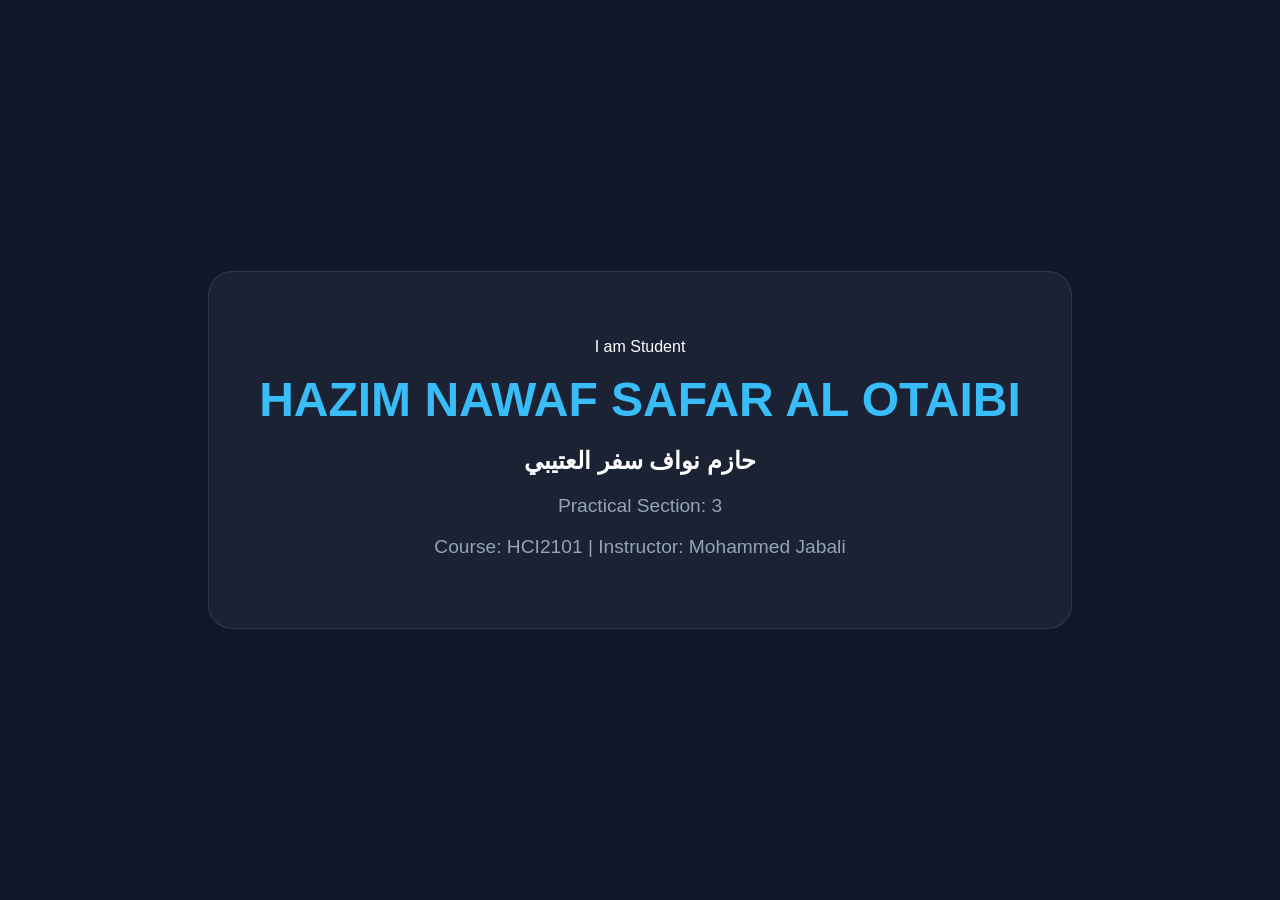
<file: lab1/index.html>
<!DOCTYPE html>
<html lang="en">
<head>
<meta charset="UTF-8">
<title>HCI2101 - HAZIM NAWAF SAFAR AL OTAIBI</title>
<style>
body { font-family: 'Inter', sans-serif; background: #0f172a; color: white; display: flex; align-items: center; justify-content: center; height: 100vh; margin: 0; }
.glass-card { background: rgba(255, 255, 255, 0.05); backdrop-filter: blur(10px); padding: 50px; border-radius: 24px; border: 1px solid rgba(255,255,255,0.1); text-align: center; }
h1 { color: #38bdf8; font-size: 3rem; margin: 0; }
.meta { margin-top: 20px; font-size: 1.2rem; color: #94a3b8; }
</style>
</head>
<body>
<div class="glass-card">
<p>I am Student</p>
<h1>HAZIM NAWAF SAFAR AL OTAIBI</h1>
<h2>حازم نواف سفر العتيبي</h2>
<div class="meta">
<p>Practical Section: 3</p>
<p>Course: HCI2101 | Instructor: Mohammed Jabali</p>
</div>
</div>
</body>
</html>
</file>
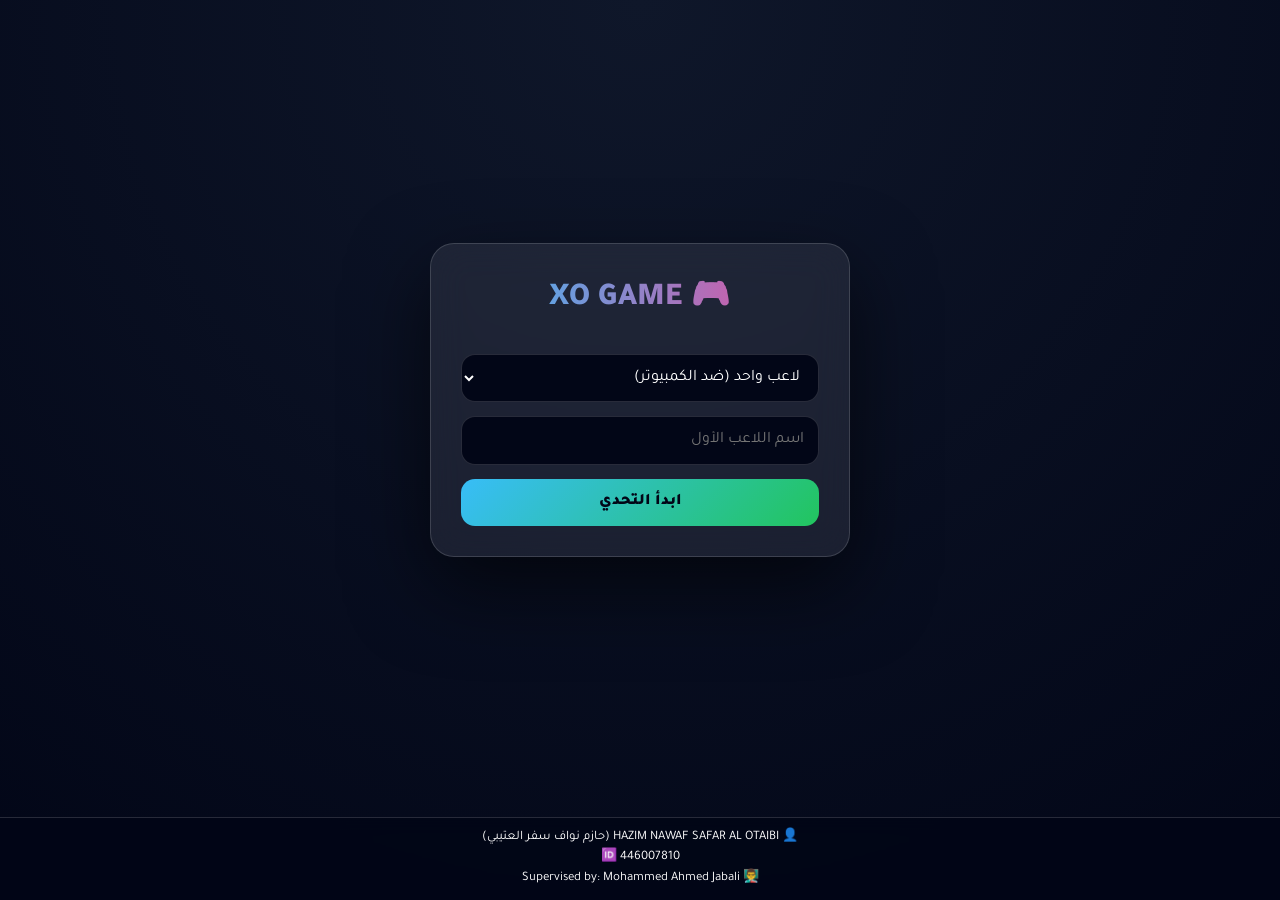
<file: lab2/index.html>
<!DOCTYPE html>
<html lang="ar" dir="rtl">
<head>
<meta charset="UTF-8">
<title>XO Game | حازم العتيبي</title>
<meta name="viewport" content="width=device-width, initial-scale=1.0">

<style>
@import url('https://fonts.googleapis.com/css2?family=Tajawal:wght@400;700;900&display=swap');

:root{
  --bg1:#020617;
  --bg2:#0f172a;
  --glass:rgba(255,255,255,0.08);
  --border:rgba(255,255,255,0.15);
  --blue:#38bdf8;
  --green:#22c55e;
  --pink:#ec4899;
}

*{
  box-sizing:border-box;
  font-family:'Tajawal',sans-serif;
}

body{
  margin:0;
  min-height:100vh;
  background:
    radial-gradient(circle at top,var(--bg2),var(--bg1));
  display:flex;
  align-items:center;
  justify-content:center;
  color:white;
  padding-bottom:100px;
}

/* ---------- Glass Card ---------- */
.glass{
  background:var(--glass);
  backdrop-filter:blur(18px);
  border:1px solid var(--border);
  border-radius:24px;
  padding:30px;
  width:100%;
  max-width:420px;
  box-shadow:0 30px 80px rgba(0,0,0,.6);
  animation:fadeIn .7s ease;
}

@keyframes fadeIn{
  from{opacity:0; transform:translateY(20px);}
  to{opacity:1;}
}

h1,h2{
  text-align:center;
  margin-top:0;
  font-weight:900;
  background:linear-gradient(90deg,var(--blue),var(--pink));
  -webkit-background-clip:text;
  -webkit-text-fill-color:transparent;
}

input,select,button{
  width:100%;
  padding:14px;
  margin-top:14px;
  border-radius:14px;
  border:none;
  font-size:16px;
}

input,select{
  background:#020617;
  color:white;
  border:1px solid var(--border);
}

button{
  cursor:pointer;
  font-weight:900;
  background:linear-gradient(135deg,var(--blue),var(--green));
  color:#020617;
  transition:.3s;
}

button:hover{
  transform:scale(1.05);
}

/* ---------- Game ---------- */
#game{ display:none; }

.status{
  text-align:center;
  margin-bottom:15px;
  font-size:18px;
  color:#e5e7eb;
}

.board{
  display:grid;
  grid-template-columns:repeat(3,1fr);
  gap:12px;
}

.cell{
  height:95px;
  background:#020617;
  border-radius:18px;
  display:flex;
  align-items:center;
  justify-content:center;
  font-size:48px;
  cursor:pointer;
  transition:.25s;
}

.cell:hover{
  transform:scale(1.05);
  background:#020617cc;
}

.cell.X{ color:var(--blue); }
.cell.O{ color:var(--green); }

.controls{
  display:flex;
  gap:12px;
  margin-top:18px;
}

/* ---------- Footer ---------- */
footer{
  position:fixed;
  bottom:0;
  left:0;
  width:100%;
  background:rgba(2,6,23,.9);
  backdrop-filter:blur(10px);
  border-top:1px solid var(--border);
  text-align:center;
  padding:10px;
  font-size:13px;
  line-height:1.6;
}
</style>
</head>

<body>

<div class="glass" id="start">
  <h1>🎮 XO GAME</h1>

  <select id="mode">
    <option value="1">لاعب واحد (ضد الكمبيوتر)</option>
    <option value="2">لاعبين</option>
  </select>

  <input id="p1" placeholder="اسم اللاعب الأول">
  <input id="p2" placeholder="اسم اللاعب الثاني" style="display:none">

  <button onclick="startGame()">ابدأ التحدي</button>
</div>

<div class="glass" id="game">
  <h2>ساحة التحدي</h2>
  <div class="status" id="status"></div>
  <div class="board" id="board"></div>

  <div class="controls">
    <button onclick="resetBoard()">إعادة</button>
    <button onclick="back()">خروج</button>
  </div>
</div>

<footer>
  👤 HAZIM NAWAF SAFAR AL OTAIBI (حازم نواف سفر العتيبي)<br>
  🆔 446007810<br>
  👨‍🏫 Supervised by: Mohammed Ahmed Jabali
</footer>

<script>
let board=Array(9).fill("");
let current="X";
let gameOver=false;
let players={X:"",O:""};
let mode=1;

const wins=[
[0,1,2],[3,4,5],[6,7,8],
[0,3,6],[1,4,7],[2,5,8],
[0,4,8],[2,4,6]
];

const boardDiv=document.getElementById("board");
const statusDiv=document.getElementById("status");

document.getElementById("mode").onchange=e=>{
document.getElementById("p2").style.display=
e.target.value=="2"?"block":"none";
};

function startGame(){
mode=document.getElementById("mode").value;
players.X=document.getElementById("p1").value||"اللاعب الأول";
players.O=mode==2?
(document.getElementById("p2").value||"اللاعب الثاني"):"الكمبيوتر";
document.getElementById("start").style.display="none";
document.getElementById("game").style.display="block";
init();
}

function init(){
board.fill("");
boardDiv.innerHTML="";
gameOver=false;
current="X";
update();
for(let i=0;i<9;i++){
let c=document.createElement("div");
c.className="cell";
c.onclick=()=>play(i);
boardDiv.appendChild(c);
}
}

function play(i){
if(board[i]||gameOver)return;
board[i]=current;
boardDiv.children[i].textContent=current;
boardDiv.children[i].classList.add(current);

if(wins.some(w=>w.every(x=>board[x]==current))){
statusDiv.textContent=`🏆 الفائز: ${players[current]}`;
gameOver=true; return;
}
if(!board.includes("")){
statusDiv.textContent="🤝 تعادل!";
gameOver=true; return;
}
current=current=="X"?"O":"X";
update();
if(mode==1&&current=="O")
setTimeout(ai,500);
}

function ai(){
let e=board.map((v,i)=>v==""?i:null).filter(v=>v!=null);
play(e[Math.floor(Math.random()*e.length)]);
}

function update(){
statusDiv.textContent=`الدور على: ${players[current]} (${current})`;
}

function resetBoard(){ init(); }
function back(){
document.getElementById("game").style.display="none";
document.getElementById("start").style.display="block";
}
</script>

</body>
</html>
</file>
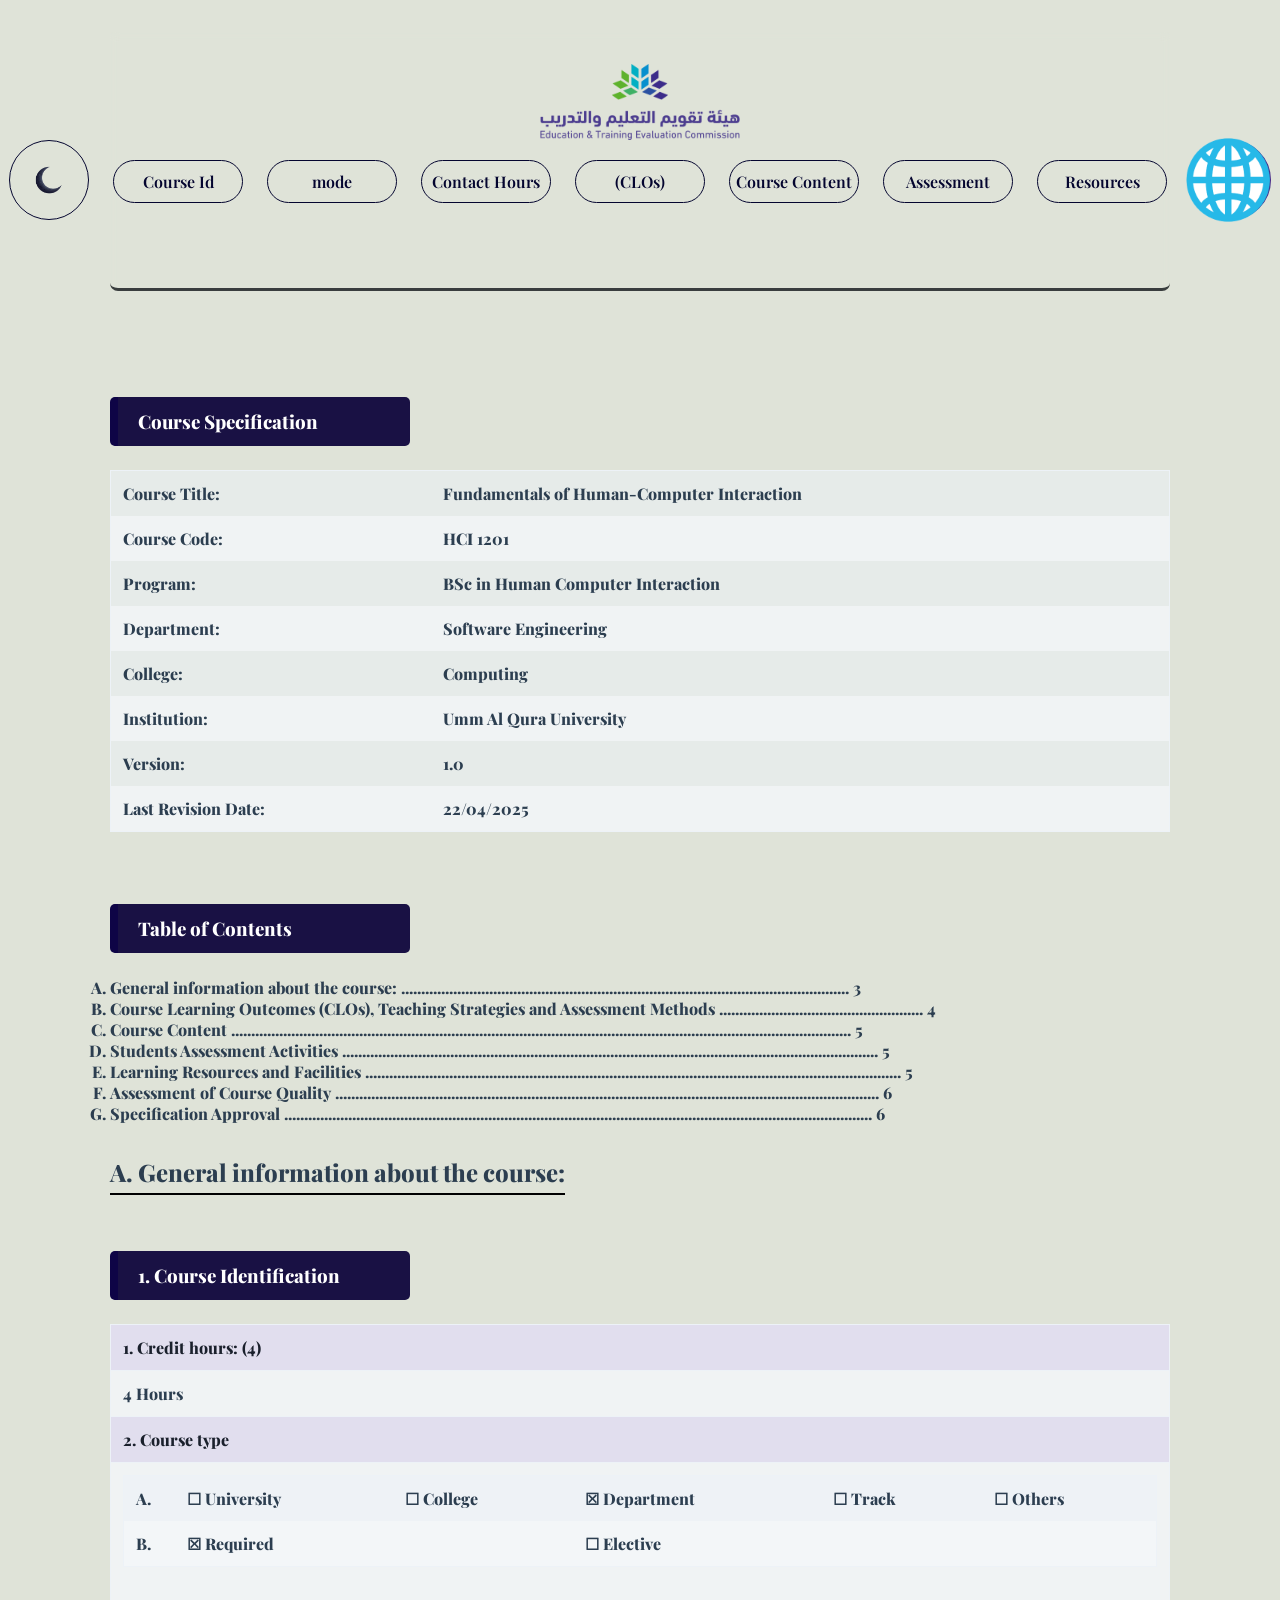
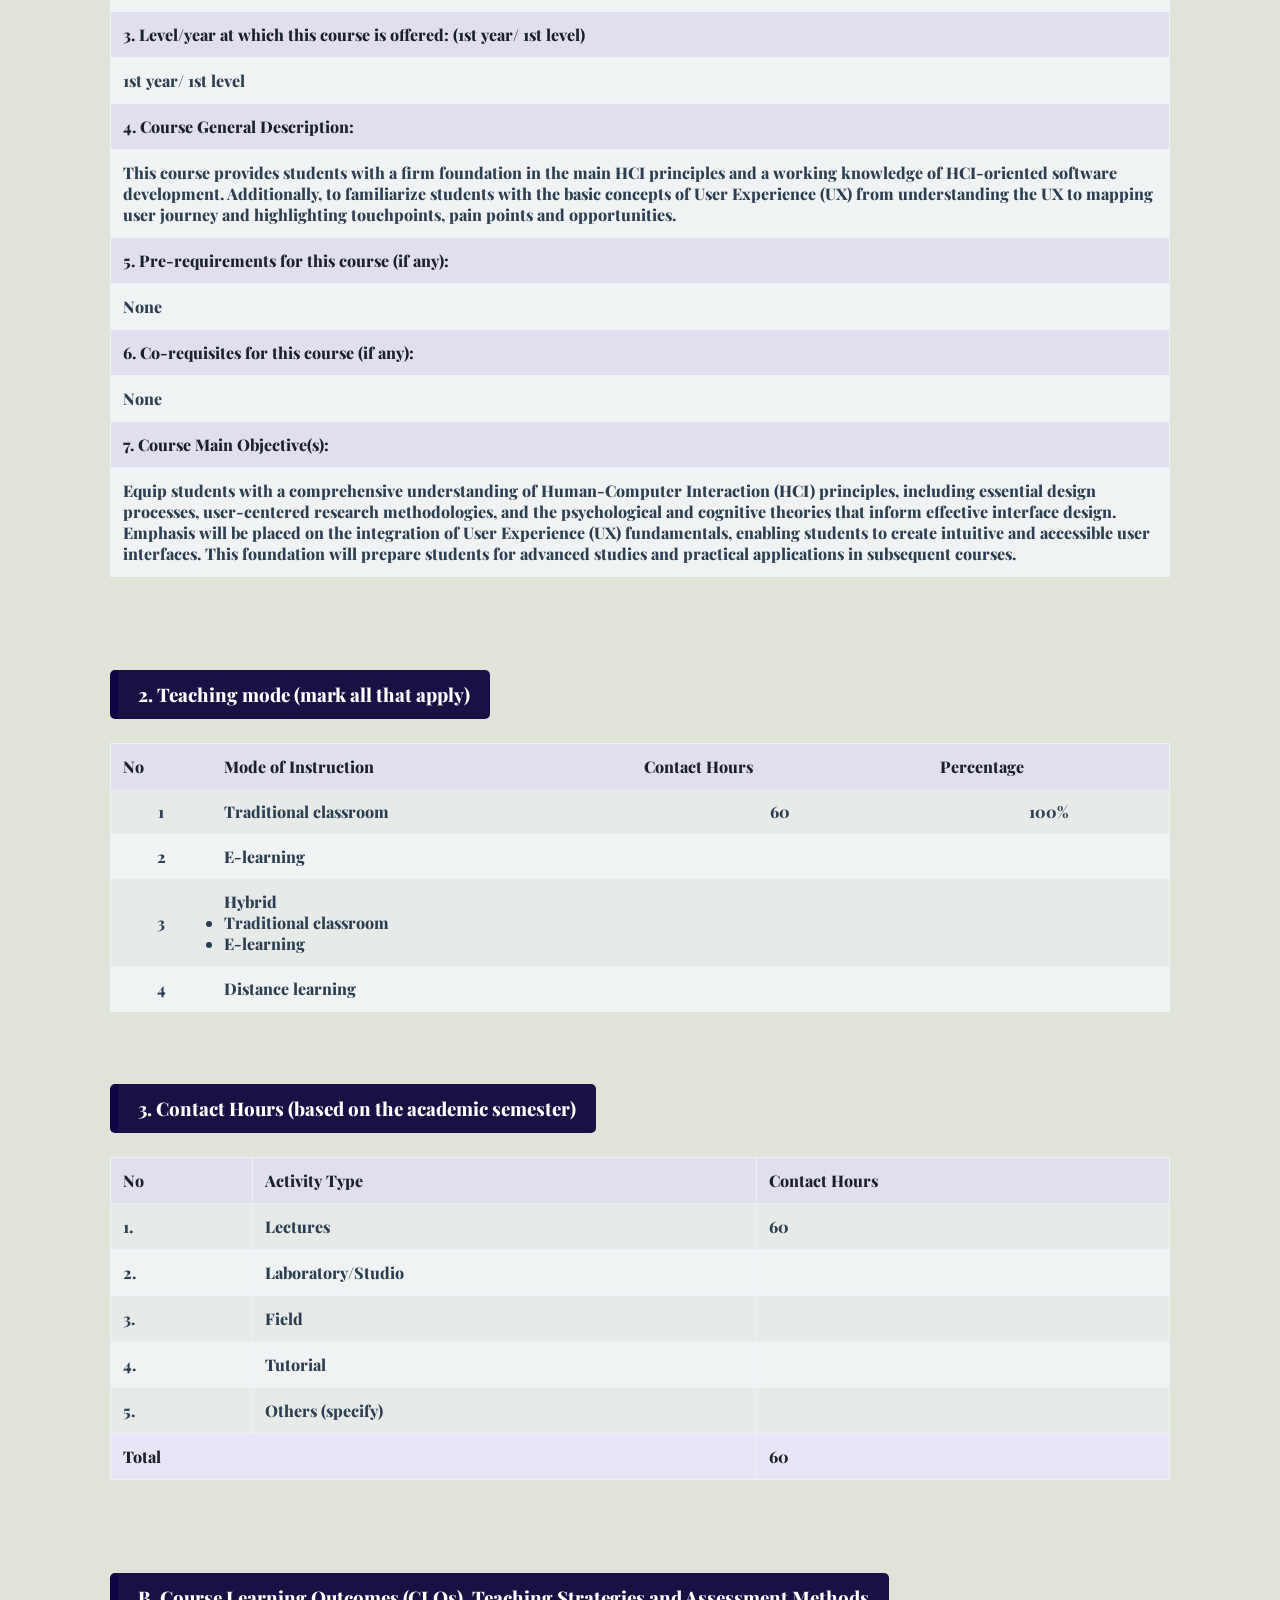
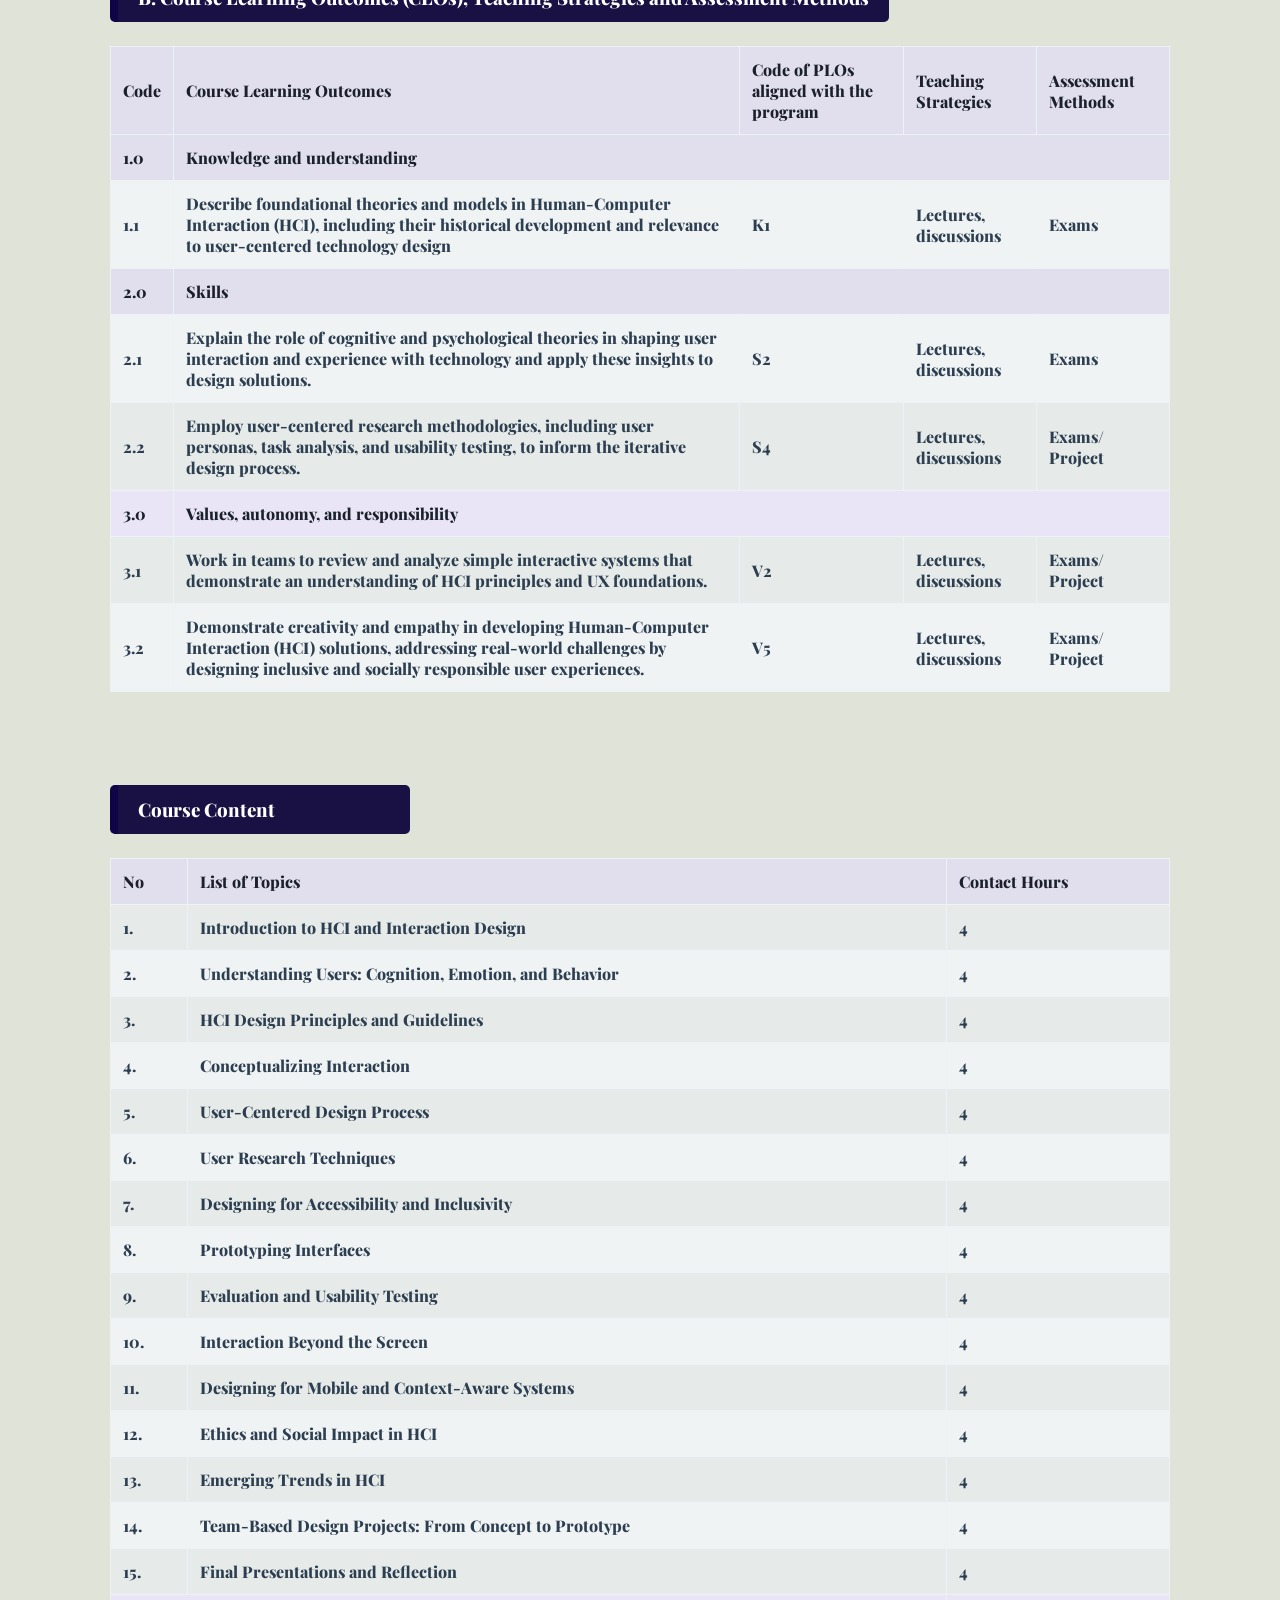
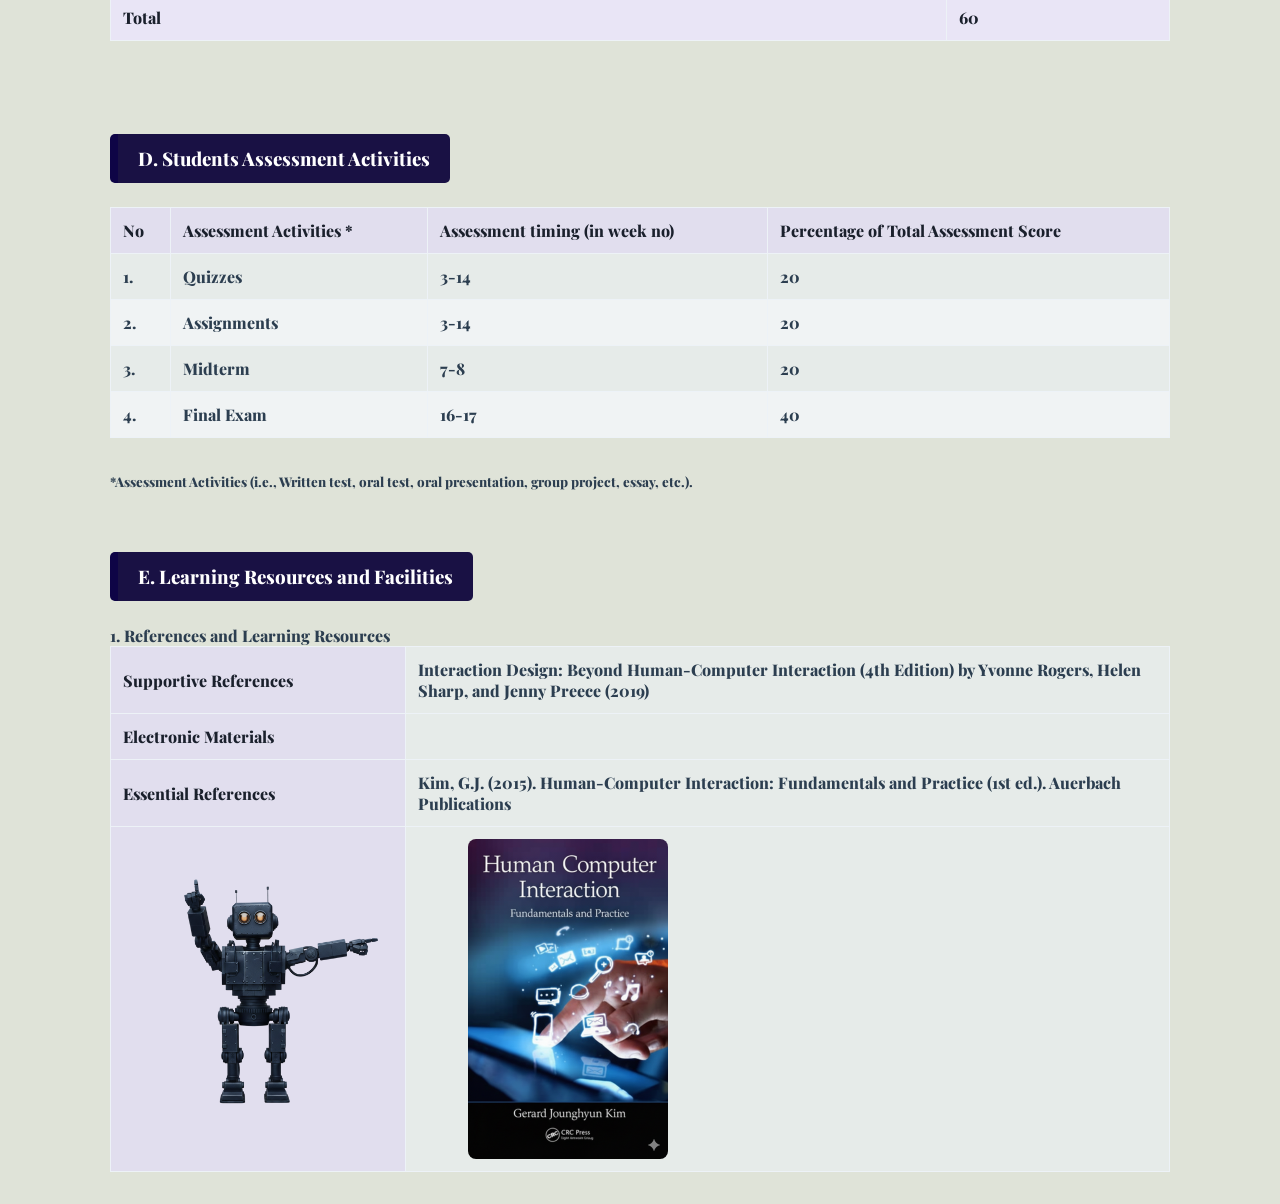
<file: project/index.html>
<!DOCTYPE html>
<html >
<head>
    <meta name="viewport" content="width=device-width, initial-scale=1.0">
    <link href="https://fonts.googleapis.com/css2?family=Playfair+Display&display=swap" rel="stylesheet">
    <meta charset="UTF-8">
    <meta name="viewport" content="width=device-width, initial-scale=1.0">
    <title>Project</title>
    
    <link rel="stylesheet" href="Project.css">

</head>
<body>
<body class="dark-mode">
<!-- هنا ال html-->
<!--  <img src="اسم_الصورة.png" alt="وصف للصورة" width="400"/>  عشان نضيف صوره-->
  <header>
 <a href="#" class="logo-link">
        <img src="imges/sher.png" alt="شعار" class="logo">
    </a>

<!-- هذا هو المكان اللي الرابط يرجع له -->
<div id="top"></div>


<nav class="navbar">
    <ul>
 <a href="darkmod.html" class="mode-button">
    <img src="imges/moon.png" alt="darkmod">
</a>
<li><a href="#course-identification">Course Id</a></li>
        <li><a href="#teaching-mode">mode</a></li>
        <li><a href="#contact-hours">Contact Hours</a></li>
        <li><a href="#clos">(CLOs)</a></li>
        <li><a href="#course-content">Course Content</a></li>
        <li><a href="#assessment-activities">Assessment</a></li>
        <li><a href="#learning-resources">Resources</a></li>
         <li><a href="AR.html" class="modee-button">
        <img src="imges/erth.png" alt="اللغه"></a></li>
       
    </ul>
</nav>
</header>

<br><br> <!---class عشان نضيف له تنسيق من ال css-->

<h3 >Course Specification</h3>
   

      <table class="info-table">
    <tr>
        <td>Course Title:</td>
        <td>Fundamentals of Human-Computer Interaction</td>
    </tr>
    <tr>
        <td>Course Code:</td>
        <td>HCI 1201</td>
    </tr>
    <tr>
        <td>Program:</td>
        <td>BSc in Human Computer Interaction</td>
    </tr>
    <tr>
        <td>Department:</td>
        <td>Software Engineering</td>
    </tr>
    <tr>
        <td>College:</td>
        <td>Computing</td>
    </tr>
    <tr>
        <td>Institution:</td>
        <td>Umm Al Qura University</td>
    </tr>
    <tr>
        <td>Version:</td>
        <td>1.0</td>
    </tr>
    <tr>
        <td>Last Revision Date:</td>
        <td>22/04/2025</td>
    </tr>
<!--هنا اول شي خلصنا 000000000000000000000000000000000000000000000000000-->
    <br>
    
</table>
<h3 >Table of Contents</h3>
   <ol type="A" ><!---type عشان يغير الحروف-->
        <li>
            <strong> General information about the course:</strong> ................................................................................................................ 3
        </li>
        <li>
            <strong> Course Learning Outcomes (CLOs), Teaching Strategies and Assessment Methods</strong> ................................................... 4
        </li>
        <li>
            <strong> Course Content</strong> ........................................................................................................................................................... 5
        </li>
        <li>
            <strong> Students Assessment Activities</strong> ...................................................................................................................................... 5
        </li>
        <li>
            <strong> Learning Resources and Facilities</strong> ...................................................................................................................................... 5
        </li>
        <li>
            <strong> Assessment of Course Quality</strong> ........................................................................................................................................ 6
        </li>
        <li>
            <strong> Specification Approval</strong> ................................................................................................................................................... 6
        </li>
    </ol>

<!--هنا ثاني شي خلصنا الجدول بغير حواف 000000000000000000000000000000000000000000000000000-->



<h2>A. General information about the course:</h2>
<br>
<h3 id="course-identification">1. Course Identification</h3>
    <table border="1" width="100%" cellspacing="0" cellpadding="5"  class="info-table"> <!-- هاذا الكود المسؤول على الايطار-->
        
        <tr>
            <th align="left">1. Credit hours: (4)</th>
        </tr>
        <tr>
            <td>4 Hours</td>
        </tr>

        <tr>
            <th align="left">2. Course type</th>
        </tr>
        <tr>
            <td>
                <table width="100%" border="0">
                    <tr>
                        <td width="5%"><strong>A.</strong></td>
                        <td>☐ University</td>
                        <td>☐ College</td>
                        <td>☒ Department</td>
                        <td>☐ Track</td>
                        <td>☐ Others</td>
                    </tr>
                    <tr>
                        <td><strong>B.</strong></td>
                        <td colspan="2">☒ Required</td>
                        <td colspan="3">☐ Elective</td>
                    </tr>
                </table>
            </td>
        </tr>

        <tr>
            <th align="left">3. Level/year at which this course is offered: (1st year/ 1st level)</th>
        </tr>
        <tr>
            <td>1st year/ 1st level</td>
        </tr>

        <tr>
            <th align="left">4. Course General Description:</th>
        </tr>
        <tr>
            <td>
                This course provides students with a firm foundation in the main HCI principles and a working knowledge of HCI-oriented software development. Additionally, to familiarize students with the basic concepts of User Experience (UX) from understanding the UX to mapping user journey and highlighting touchpoints, pain points and opportunities.
            </td>
        </tr>

        <tr>
            <th align="left">5. Pre-requirements for this course   (if any):</th>
        </tr>
        <tr>
            <td>None</td>
        </tr>

        <tr>
            <th align="left">6. Co-requisites for this course (if any):</th>
        </tr>
        <tr>
            <td>None</td>
        </tr>

        <tr>
            <th align="left">7. Course Main Objective(s):</th>
        </tr>
        <tr>
            <td>
                Equip students with a comprehensive understanding of Human-Computer Interaction (HCI) principles, including essential design processes, user-centered research methodologies, and the psychological and cognitive theories that inform effective interface design. Emphasis will be placed on the integration of User Experience (UX) fundamentals, enabling students to create intuitive and accessible user interfaces. This foundation will prepare students for advanced studies and practical applications in subsequent courses.
            </td>
        </tr>
    </table>

    <br>

    <h3 id="teaching-mode">2. Teaching mode (mark all that apply)</h3>
    <table  class="info-table">
    <thead>
<thead>
        <tr>
            <th>No</th>
            <th>Mode of Instruction</th>
            <th>Contact Hours</th>
            <th>Percentage</th>
        </tr>
    </thead>
    <tbody>
        <tr>
            <td align="center">1</td>
            <td>Traditional classroom</td>
            <td align="center">60</td>
            <td align="center">100%</td>
        </tr>
        <tr>
            <td align="center">2</td>
            <td>E-learning</td>
            <td></td>
            <td></td>
        </tr>
        <tr>
            <td align="center">3</td>
            <td>
                Hybrid
                <ul>
                    <li>Traditional classroom</li>
                    <li>E-learning</li>
                </ul>
            </td>
            <td></td>
            <td></td>
        </tr>
        <tr>
            <td align="center">4</td>
            <td>Distance learning</td>
            <td></td>
            <td></td>
        </tr>
    </tbody> </table>
 
    
        <h3 id="contact-hours">3. Contact Hours (based on the academic semester)</h3>
    <table  class="info-table" border="1">
        <thead>
            <tr>
                <th>No</th>
                <th>Activity Type</th>
                <th>Contact Hours</th>
            </tr>
        </thead>
        <tbody>
            <tr>
                <td>1.</td>
                <td>Lectures</td>
                <td>60</td>
            </tr>
            <tr>
                <td>2.</td>
                <td>Laboratory/Studio</td>
                <td></td>
            </tr>
            <tr>
                <td>3.</td>
                <td>Field</td>
                <td></td>
            </tr>
            <tr>
                <td>4.</td>
                <td>Tutorial</td>
                <td></td>
            </tr>
            <tr>
                <td>5.</td>
                <td>Others (specify)</td>
                <td></td>
            </tr>
            <tr>
                <th colspan="2">Total</th>
                <th>60</th>
            </tr>
        </tbody>
    </table>
    <br>

    <h3 id="clos">B. Course Learning Outcomes (CLOs), Teaching Strategies and Assessment Methods</h3>
    <table  class="info-table" border="1">
        <thead>
            <tr>
                <th>Code</th>
                <th>Course Learning Outcomes</th>
                <th>Code of PLOs aligned with the program</th>
                <th>Teaching Strategies</th>
                <th>Assessment Methods</th>
            </tr>
        </thead>
        <tbody>
            <tr>
                <th>1.0</th>
                <th colspan="4" align="left">Knowledge and understanding</th>
            </tr>
            <tr>
                <td>1.1</td>
                <td>Describe foundational theories and models in Human-Computer Interaction (HCI), including their historical development and relevance to user-centered technology design</td>
                <td>K1</td>
                <td>Lectures, discussions</td>
                <td>Exams</td>
            </tr>
            <tr>
                <th>2.0</th>
                <th colspan="4" align="left">Skills</th>
            </tr>
            <tr>
                <td>2.1</td>
                <td>Explain the role of cognitive and psychological theories in shaping user interaction and experience with technology and apply these insights to design solutions.</td>
                <td>S2</td>
                <td>Lectures, discussions</td>
                <td>Exams</td>
            </tr>
            <tr>
                <td>2.2</td>
                <td>Employ user-centered research methodologies, including user personas, task analysis, and usability testing, to inform the iterative design process.</td>
                <td>S4</td>
                <td>Lectures, discussions</td>
                <td>Exams/ Project</td>
            </tr>
            <tr>
                <th>3.0</th>
                <th colspan="4" align="left">Values, autonomy, and responsibility</th>
            </tr>
            <tr>
                <td>3.1</td>
                <td>Work in teams to review and analyze simple interactive systems that demonstrate an understanding of HCI principles and UX foundations.</td>
                <td>V2</td>
                <td>Lectures, discussions</td>
                <td>Exams/ Project</td>
            </tr>
            <tr>
                <td>3.2</td>
                <td>Demonstrate creativity and empathy in developing Human-Computer Interaction (HCI) solutions, addressing real-world challenges by designing inclusive and socially responsible user experiences.</td>
                <td>V5</td>
                <td>Lectures, discussions</td>
                <td>Exams/ Project</td>
            </tr>
        </tbody>
    </table>

    <br>

    <h3 id="course-content">Course Content</h3>
    <table  class="info-table" border="1">
        <thead>
            <tr>
                <th>No</th>
                <th>List of Topics</th>
                <th>Contact Hours</th>
            </tr>
        </thead>
        <tbody>
            <tr><td>1.</td><td>Introduction to HCI and Interaction Design</td><td>4</td></tr>
            <tr><td>2.</td><td>Understanding Users: Cognition, Emotion, and Behavior</td><td>4</td></tr>
            <tr><td>3.</td><td>HCI Design Principles and Guidelines</td><td>4</td></tr>
            <tr><td>4.</td><td>Conceptualizing Interaction</td><td>4</td></tr>
            <tr><td>5.</td><td>User-Centered Design Process</td><td>4</td></tr>
            <tr><td>6.</td><td>User Research Techniques</td><td>4</td></tr>
            <tr><td>7.</td><td>Designing for Accessibility and Inclusivity</td><td>4</td></tr>
            <tr><td>8.</td><td>Prototyping Interfaces</td><td>4</td></tr>
            <tr><td>9.</td><td>Evaluation and Usability Testing</td><td>4</td></tr>
            <tr><td>10.</td><td>Interaction Beyond the Screen</td><td>4</td></tr>
            <tr><td>11.</td><td>Designing for Mobile and Context-Aware Systems</td><td>4</td></tr>
            <tr><td>12.</td><td>Ethics and Social Impact in HCI</td><td>4</td></tr>
            <tr><td>13.</td><td>Emerging Trends in HCI</td><td>4</td></tr>
            <tr><td>14.</td><td>Team-Based Design Projects: From Concept to Prototype</td><td>4</td></tr>
            <tr><td>15.</td><td>Final Presentations and Reflection</td><td>4</td></tr>
            <tr>
                <th colspan="2">Total</th>
                <th>60</th>
            </tr>
        </tbody>
    </table>

    <br>

    <h3 id="assessment-activities">D. Students Assessment Activities</h3>
    <table  class="info-table" border="1">
        <thead>
            <tr>
                <th>No</th>
                <th>Assessment Activities *</th>
                <th>Assessment timing (in week no)</th>
                <th>Percentage of Total Assessment Score</th>
            </tr>
        </thead>
        <tbody>
            <tr><td>1.</td><td>Quizzes</td><td>3-14</td><td>20</td></tr>
            <tr><td>2.</td><td>Assignments</td><td>3-14</td><td>20</td></tr>
            <tr><td>3.</td><td>Midterm</td><td>7-8</td><td>20</td></tr>
            <tr><td>4.</td><td>Final Exam</td><td>16-17</td><td>40</td></tr>
        </tbody>
    </table>
    <p><small>*Assessment Activities (i.e., Written test, oral test, oral presentation, group project, essay, etc.).</small></p>

    <br>

    <h3 id="learning-resources">E. Learning Resources and Facilities</h3>
    <h4>1. References and Learning Resources</h4>
    <table border="1">
        <tbody>
                 <tr>
                <th>Supportive References</th>
                <td>Interaction Design: Beyond Human-Computer Interaction (4th Edition) by Yvonne Rogers, Helen Sharp, and Jenny Preece (2019)</td>
            </tr>
            <tr>
                <th>Electronic Materials</th>
                <td></td>
            </tr>
               <tr>
                <th>Essential References</th>
                <!-- صورة الكتاب كرابط لموقع الشراء -->
    <td>Kim, G.J. (2015). Human-Computer Interaction: Fundamentals and Practice (1st ed.). Auerbach Publications</td>
            </tr>
           <tr>
            <th><a><img src="imges/black bot.png" alt="روبوت يأشر على الكتاب" class="bot-img"></a></th>
            <td>
 <a href="https://doi.org/10.1201/b18071" target="_blank">
    <img src="imges/HCI.png" alt="غلاف الكتاب" class="book-link"></a></td>
</tr>
        </tbody>
    </table>

</body>

</html>
</file>
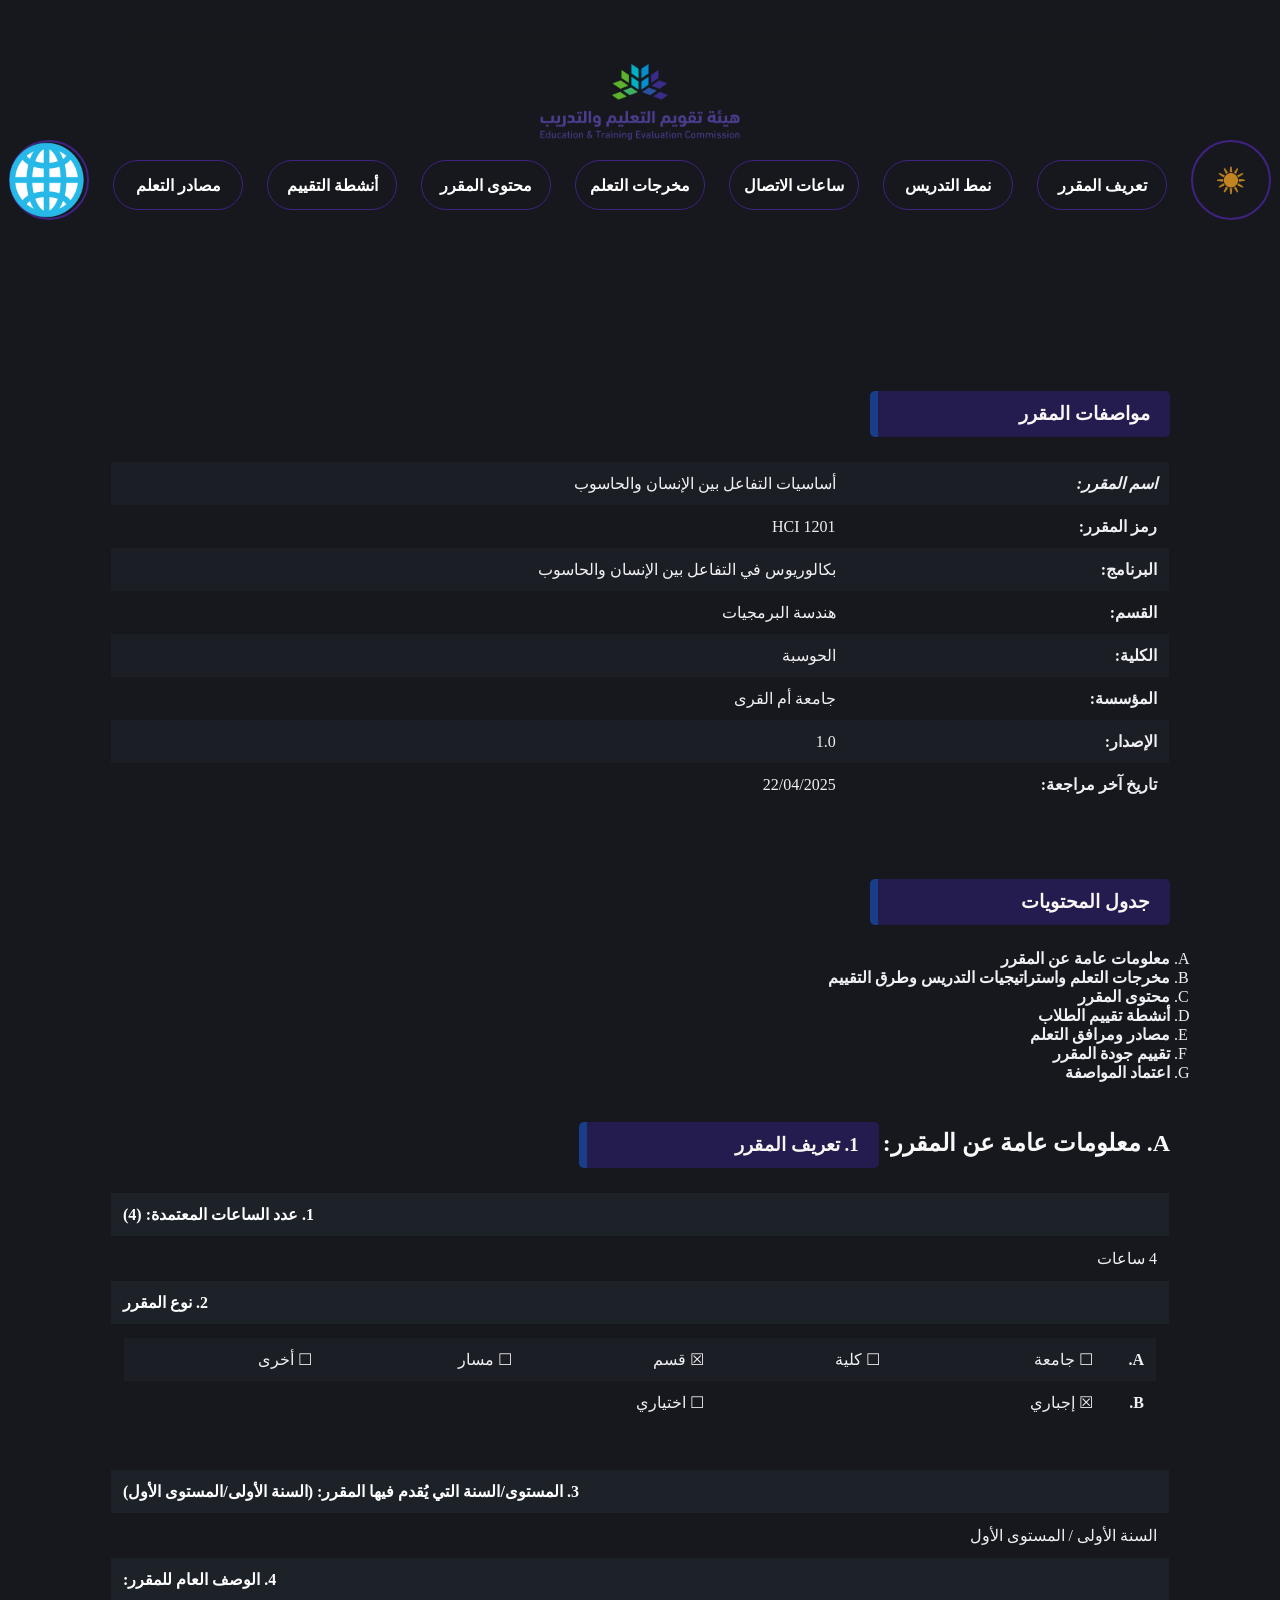
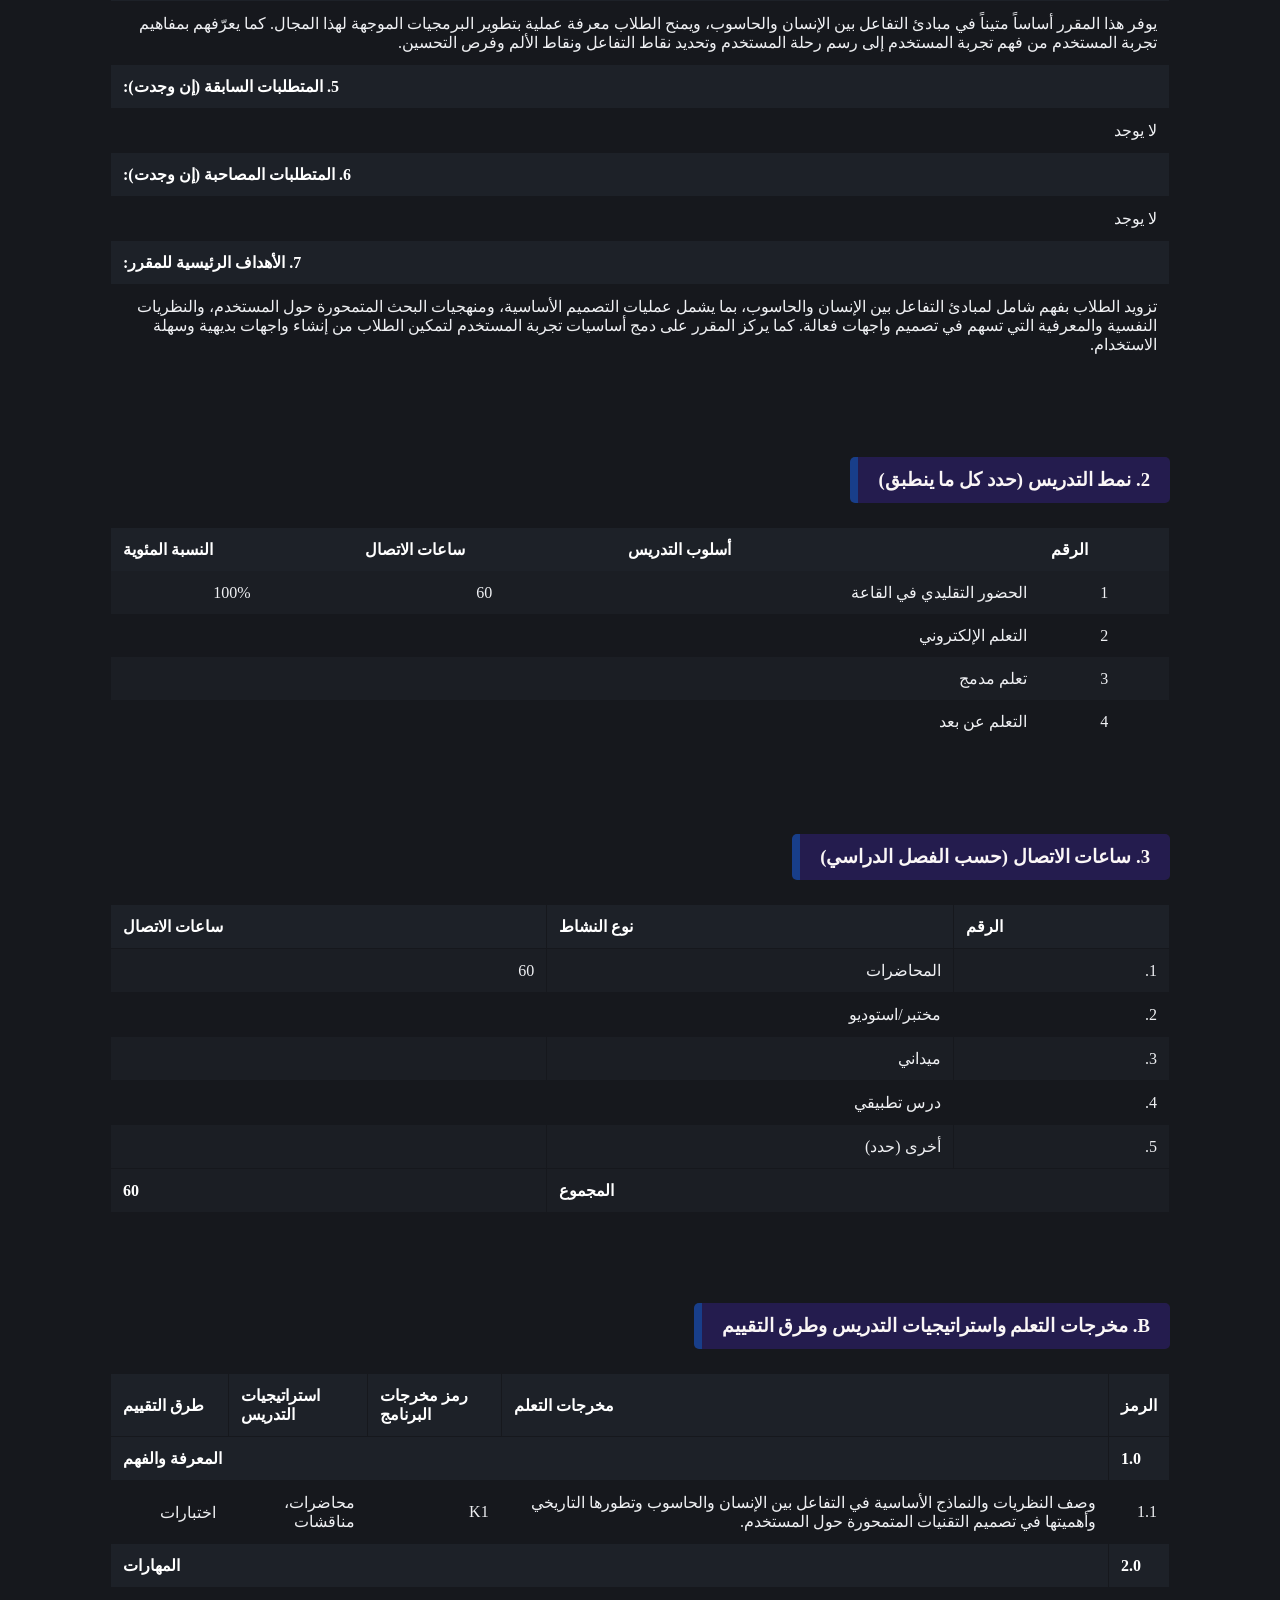
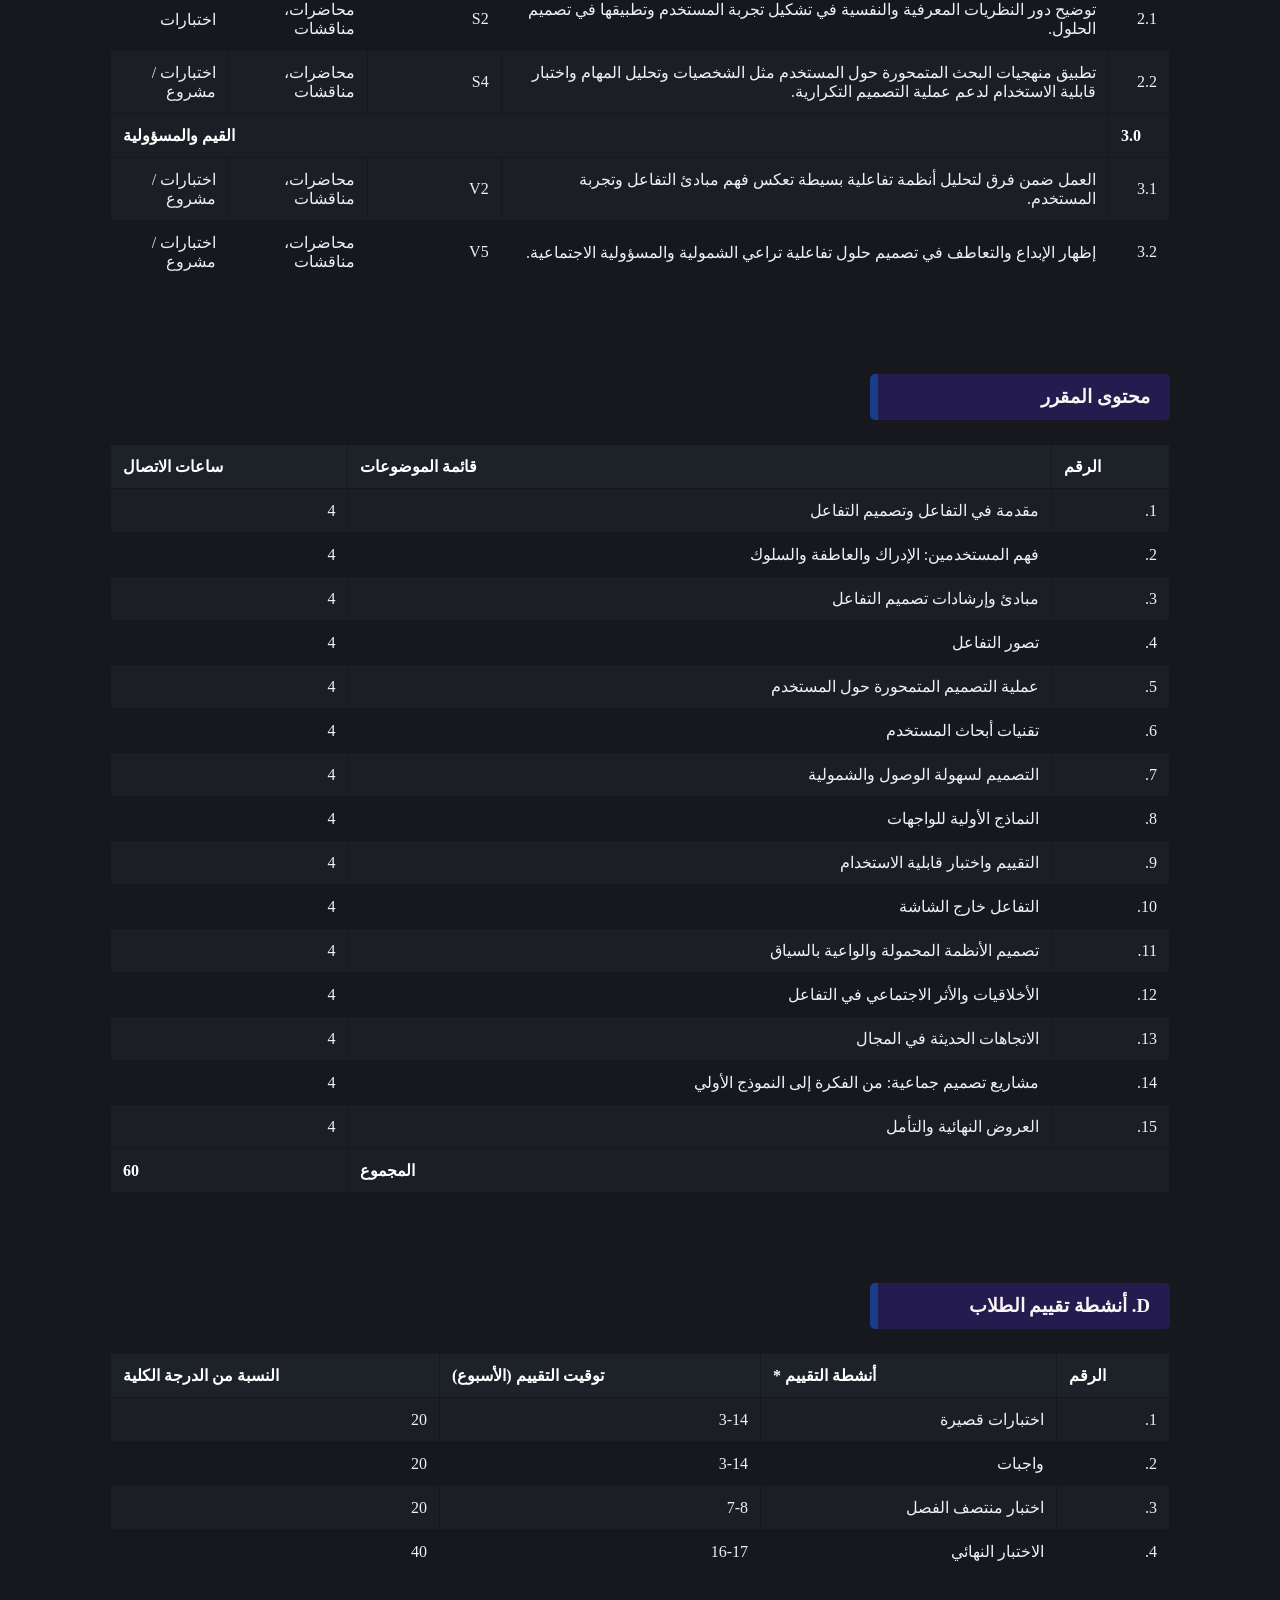
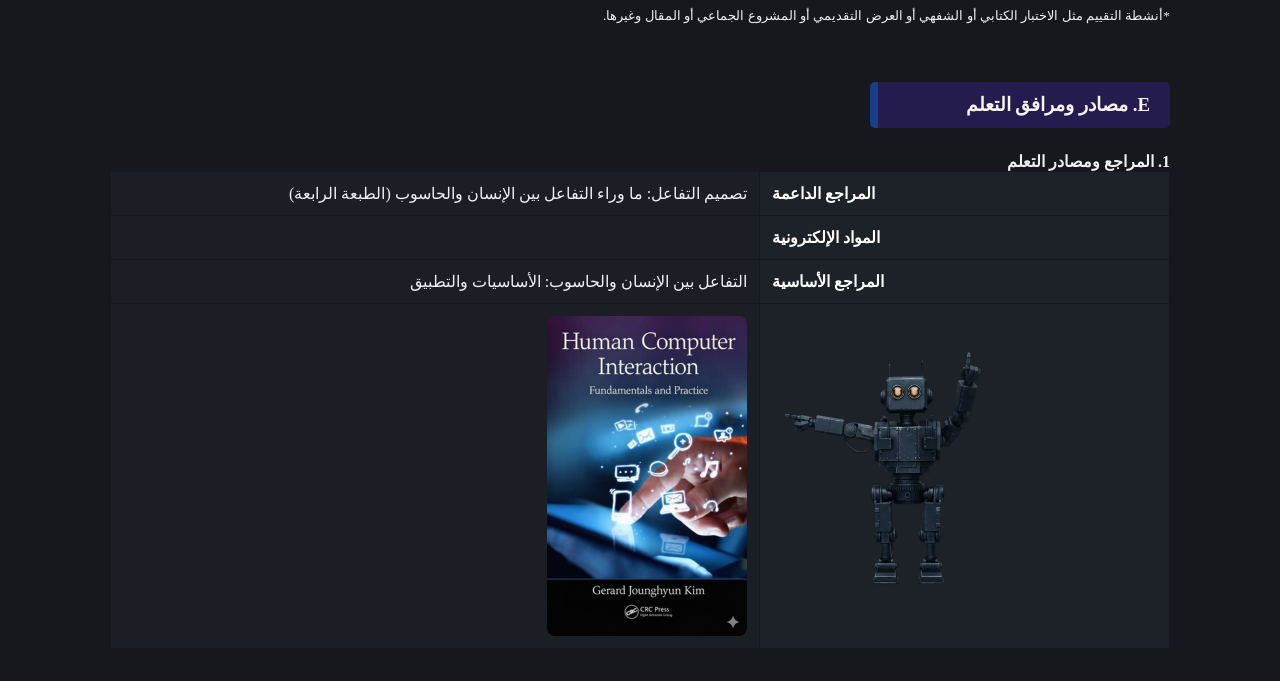
<file: project/AR Dark.html>
<!DOCTYPE html>
<html lang="ar" dir="rtl">
<head>
    <link href="https://fonts.googleapis.com/css2?family=Inter:wght@400;600;700&display=swap" rel="stylesheet">
    <meta charset="UTF-8">
    <meta name="viewport" content="width=device-width, initial-scale=1.0">
    <title>المشروع</title>
    <link rel="stylesheet" href="AR.dark.css">
</head>

<body class="dark-mode">

<header>
 <a href="#" class="logo-link">
        <img src="imges/sher.png" alt="شعار" class="logo">
    </a>

<nav class="navbar">
    <ul>
      <a href="AR.html" class="mode-button">
        <img src="imges/sun.png" alt="الوضع الفاتح">
      </a>

       <li><a href="#course-identification" class="nav-btn">تعريف المقرر</a></li>
       <li><a href="#teaching-mode" class="nav-btn">نمط التدريس</a></li>
       <li><a href="#contact-hours" class="nav-btn">ساعات الاتصال</a></li>
       <li><a href="#clos" class="nav-btn">مخرجات التعلم</a></li>
       <li><a href="#course-content" class="nav-btn">محتوى المقرر</a></li>
       <li><a href="#assessment-activities" class="nav-btn">أنشطة التقييم</a></li>
       <li><a href="#learning-resources" class="nav-btn">مصادر التعلم</a></li>
       <li><a href="darkmod.html" class="modee-button">
        <img src="imges/erth.png" alt="اللغه"></a></li>
    </ul>
</nav>
</header>

<br><br>

<h3>مواصفات المقرر</h3>

<table class="info-table">
<tr><td><b><i>اسم المقرر:</i></b></td><td>أساسيات التفاعل بين الإنسان والحاسوب</td></tr>
<tr><td><b>رمز المقرر:</b></td><td>HCI 1201</td></tr>
<tr><td><b>البرنامج:</b></td><td>بكالوريوس في التفاعل بين الإنسان والحاسوب</td></tr>
<tr><td><b>القسم:</b></td><td>هندسة البرمجيات</td></tr>
<tr><td><b>الكلية:</b></td><td>الحوسبة</td></tr>
<tr><td><b>المؤسسة:</b></td><td>جامعة أم القرى</td></tr>
<tr><td><b>الإصدار:</b></td><td>1.0</td></tr>
<tr><td><b>تاريخ آخر مراجعة:</b></td><td>22/04/2025</td></tr>
</table>

<h3>جدول المحتويات</h3>
<ol type="A">
<li><strong>معلومات عامة عن المقرر</strong></li>
<li><strong>مخرجات التعلم واستراتيجيات التدريس وطرق التقييم</strong></li>
<li><strong>محتوى المقرر</strong></li>
<li><strong>أنشطة تقييم الطلاب</strong></li>
<li><strong>مصادر ومرافق التعلم</strong></li>
<li><strong>تقييم جودة المقرر</strong></li>
<li><strong>اعتماد المواصفة</strong></li>
</ol>

<h2>A. معلومات عامة عن المقرر:</h2>

<h3 id="course-identification">1. تعريف المقرر</h3>
<table border="1" width="100%" cellspacing="0" cellpadding="5" class="info-table">

<tr><th align="left">1. عدد الساعات المعتمدة: (4)</th></tr>
<tr><td>4 ساعات</td></tr>

<tr><th align="left">2. نوع المقرر</th></tr>
<tr>
<td>
<table width="100%" border="0">
<tr>
<td width="5%"><strong>A.</strong></td>
<td>☐ جامعة</td>
<td>☐ كلية</td>
<td>☒ قسم</td>
<td>☐ مسار</td>
<td>☐ أخرى</td>
</tr>
<tr>
<td><strong>B.</strong></td>
<td colspan="2">☒ إجباري</td>
<td colspan="3">☐ اختياري</td>
</tr>
</table>
</td>
</tr>

<tr><th align="left">3. المستوى/السنة التي يُقدم فيها المقرر: (السنة الأولى/المستوى الأول)</th></tr>
<tr><td>السنة الأولى / المستوى الأول</td></tr>

<tr><th align="left">4. الوصف العام للمقرر:</th></tr>
<tr>
<td>
يوفر هذا المقرر أساساً متيناً في مبادئ التفاعل بين الإنسان والحاسوب،
ويمنح الطلاب معرفة عملية بتطوير البرمجيات الموجهة لهذا المجال.
كما يعرّفهم بمفاهيم تجربة المستخدم من فهم تجربة المستخدم
إلى رسم رحلة المستخدم وتحديد نقاط التفاعل ونقاط الألم وفرص التحسين.
</td>
</tr>

<tr><th align="left">5. المتطلبات السابقة (إن وجدت):</th></tr>
<tr><td>لا يوجد</td></tr>

<tr><th align="left">6. المتطلبات المصاحبة (إن وجدت):</th></tr>
<tr><td>لا يوجد</td></tr>

<tr><th align="left">7. الأهداف الرئيسية للمقرر:</th></tr>
<tr>
<td>
تزويد الطلاب بفهم شامل لمبادئ التفاعل بين الإنسان والحاسوب،
بما يشمل عمليات التصميم الأساسية،
ومنهجيات البحث المتمحورة حول المستخدم،
والنظريات النفسية والمعرفية التي تسهم في تصميم واجهات فعالة.
كما يركز المقرر على دمج أساسيات تجربة المستخدم
لتمكين الطلاب من إنشاء واجهات بديهية وسهلة الاستخدام.
</td>
</tr>

</table>

<br>

<h3 id="teaching-mode">2. نمط التدريس (حدد كل ما ينطبق)</h3>
<table class="info-table">
<thead>
<tr>
<th>الرقم</th>
<th>أسلوب التدريس</th>
<th>ساعات الاتصال</th>
<th>النسبة المئوية</th>
</tr>
</thead>
<tbody>
<tr>
<td align="center">1</td>
<td>الحضور التقليدي في القاعة</td>
<td align="center">60</td>
<td align="center">100%</td>
</tr>
<tr>
<td align="center">2</td>
<td>التعلم الإلكتروني</td>
<td></td>
<td></td>
</tr>
<tr>
<td align="center">3</td>
<td>تعلم مدمج</td>
<td></td>
<td></td>
</tr>
<tr>
<td align="center">4</td>
<td>التعلم عن بعد</td>
<td></td>
<td></td>
</tr>
</tbody>
</table>

<br>

<h3 id="contact-hours">3. ساعات الاتصال (حسب الفصل الدراسي)</h3>
<table class="info-table" border="1">
<thead>
<tr>
<th>الرقم</th>
<th>نوع النشاط</th>
<th>ساعات الاتصال</th>
</tr>
</thead>
<tbody>
<tr><td>1.</td><td>المحاضرات</td><td>60</td></tr>
<tr><td>2.</td><td>مختبر/استوديو</td><td></td></tr>
<tr><td>3.</td><td>ميداني</td><td></td></tr>
<tr><td>4.</td><td>درس تطبيقي</td><td></td></tr>
<tr><td>5.</td><td>أخرى (حدد)</td><td></td></tr>
<tr><th colspan="2">المجموع</th><th>60</th></tr>
</tbody>
</table>

<br>

<h3 id="clos">B. مخرجات التعلم واستراتيجيات التدريس وطرق التقييم</h3>
<table class="info-table" border="1">
<thead>
<tr>
<th>الرمز</th>
<th>مخرجات التعلم</th>
<th>رمز مخرجات البرنامج</th>
<th>استراتيجيات التدريس</th>
<th>طرق التقييم</th>
</tr>
</thead>
<tbody>

<tr>
<th>1.0</th>
<th colspan="4" align="left">المعرفة والفهم</th>
</tr>

<tr>
<td>1.1</td>
<td>وصف النظريات والنماذج الأساسية في التفاعل بين الإنسان والحاسوب وتطورها التاريخي وأهميتها في تصميم التقنيات المتمحورة حول المستخدم.</td>
<td>K1</td>
<td>محاضرات، مناقشات</td>
<td>اختبارات</td>
</tr>

<tr>
<th>2.0</th>
<th colspan="4" align="left">المهارات</th>
</tr>

<tr>
<td>2.1</td>
<td>توضيح دور النظريات المعرفية والنفسية في تشكيل تجربة المستخدم وتطبيقها في تصميم الحلول.</td>
<td>S2</td>
<td>محاضرات، مناقشات</td>
<td>اختبارات</td>
</tr>

<tr>
<td>2.2</td>
<td>تطبيق منهجيات البحث المتمحورة حول المستخدم مثل الشخصيات وتحليل المهام واختبار قابلية الاستخدام لدعم عملية التصميم التكرارية.</td>
<td>S4</td>
<td>محاضرات، مناقشات</td>
<td>اختبارات / مشروع</td>
</tr>

<tr>
<th>3.0</th>
<th colspan="4" align="left">القيم والمسؤولية</th>
</tr>

<tr>
<td>3.1</td>
<td>العمل ضمن فرق لتحليل أنظمة تفاعلية بسيطة تعكس فهم مبادئ التفاعل وتجربة المستخدم.</td>
<td>V2</td>
<td>محاضرات، مناقشات</td>
<td>اختبارات / مشروع</td>
</tr>

<tr>
<td>3.2</td>
<td>إظهار الإبداع والتعاطف في تصميم حلول تفاعلية تراعي الشمولية والمسؤولية الاجتماعية.</td>
<td>V5</td>
<td>محاضرات، مناقشات</td>
<td>اختبارات / مشروع</td>
</tr>

</tbody>
</table>

<br>

<h3 id="course-content">محتوى المقرر</h3>
<table class="info-table" border="1">
<thead>
<tr>
<th>الرقم</th>
<th>قائمة الموضوعات</th>
<th>ساعات الاتصال</th>
</tr>
</thead>
<tbody>
<tr><td>1.</td><td>مقدمة في التفاعل وتصميم التفاعل</td><td>4</td></tr>
<tr><td>2.</td><td>فهم المستخدمين: الإدراك والعاطفة والسلوك</td><td>4</td></tr>
<tr><td>3.</td><td>مبادئ وإرشادات تصميم التفاعل</td><td>4</td></tr>
<tr><td>4.</td><td>تصور التفاعل</td><td>4</td></tr>
<tr><td>5.</td><td>عملية التصميم المتمحورة حول المستخدم</td><td>4</td></tr>
<tr><td>6.</td><td>تقنيات أبحاث المستخدم</td><td>4</td></tr>
<tr><td>7.</td><td>التصميم لسهولة الوصول والشمولية</td><td>4</td></tr>
<tr><td>8.</td><td>النماذج الأولية للواجهات</td><td>4</td></tr>
<tr><td>9.</td><td>التقييم واختبار قابلية الاستخدام</td><td>4</td></tr>
<tr><td>10.</td><td>التفاعل خارج الشاشة</td><td>4</td></tr>
<tr><td>11.</td><td>تصميم الأنظمة المحمولة والواعية بالسياق</td><td>4</td></tr>
<tr><td>12.</td><td>الأخلاقيات والأثر الاجتماعي في التفاعل</td><td>4</td></tr>
<tr><td>13.</td><td>الاتجاهات الحديثة في المجال</td><td>4</td></tr>
<tr><td>14.</td><td>مشاريع تصميم جماعية: من الفكرة إلى النموذج الأولي</td><td>4</td></tr>
<tr><td>15.</td><td>العروض النهائية والتأمل</td><td>4</td></tr>
<tr><th colspan="2">المجموع</th><th>60</th></tr>
</tbody>
</table>

<br>

<h3 id="assessment-activities">D. أنشطة تقييم الطلاب</h3>
<table class="info-table" border="1">
<thead>
<tr>
<th>الرقم</th>
<th>أنشطة التقييم *</th>
<th>توقيت التقييم (الأسبوع)</th>
<th>النسبة من الدرجة الكلية</th>
</tr>
</thead>
<tbody>
<tr><td>1.</td><td>اختبارات قصيرة</td><td>3-14</td><td>20</td></tr>
<tr><td>2.</td><td>واجبات</td><td>3-14</td><td>20</td></tr>
<tr><td>3.</td><td>اختبار منتصف الفصل</td><td>7-8</td><td>20</td></tr>
<tr><td>4.</td><td>الاختبار النهائي</td><td>16-17</td><td>40</td></tr>
</tbody>
</table>

<p><small>*أنشطة التقييم مثل الاختبار الكتابي أو الشفهي أو العرض التقديمي أو المشروع الجماعي أو المقال وغيرها.</small></p>

<br>

<h3 id="learning-resources">E. مصادر ومرافق التعلم</h3>
<h4>1. المراجع ومصادر التعلم</h4>

<table border="1">
<tbody>
<tr>
<th>المراجع الداعمة</th>
<td>تصميم التفاعل: ما وراء التفاعل بين الإنسان والحاسوب (الطبعة الرابعة)</td>
</tr>

<tr>
<th>المواد الإلكترونية</th>
<td></td>
</tr>

<tr>
<th>المراجع الأساسية</th>
<td>التفاعل بين الإنسان والحاسوب: الأساسيات والتطبيق</td>
</tr>

<tr>
<th><a><img src="imges/ar bot.png" alt="روبوت يشير إلى الكتاب" class="bot-img"></a></th>
<td>
<a href="https://doi.org/10.1201/b18071" target="_blank">
<img src="imges/HCI.png" alt="غلاف الكتاب" class="book-link">
</a>
</td>
</tr>

</tbody>
</table>

</body>
</html >
</file>
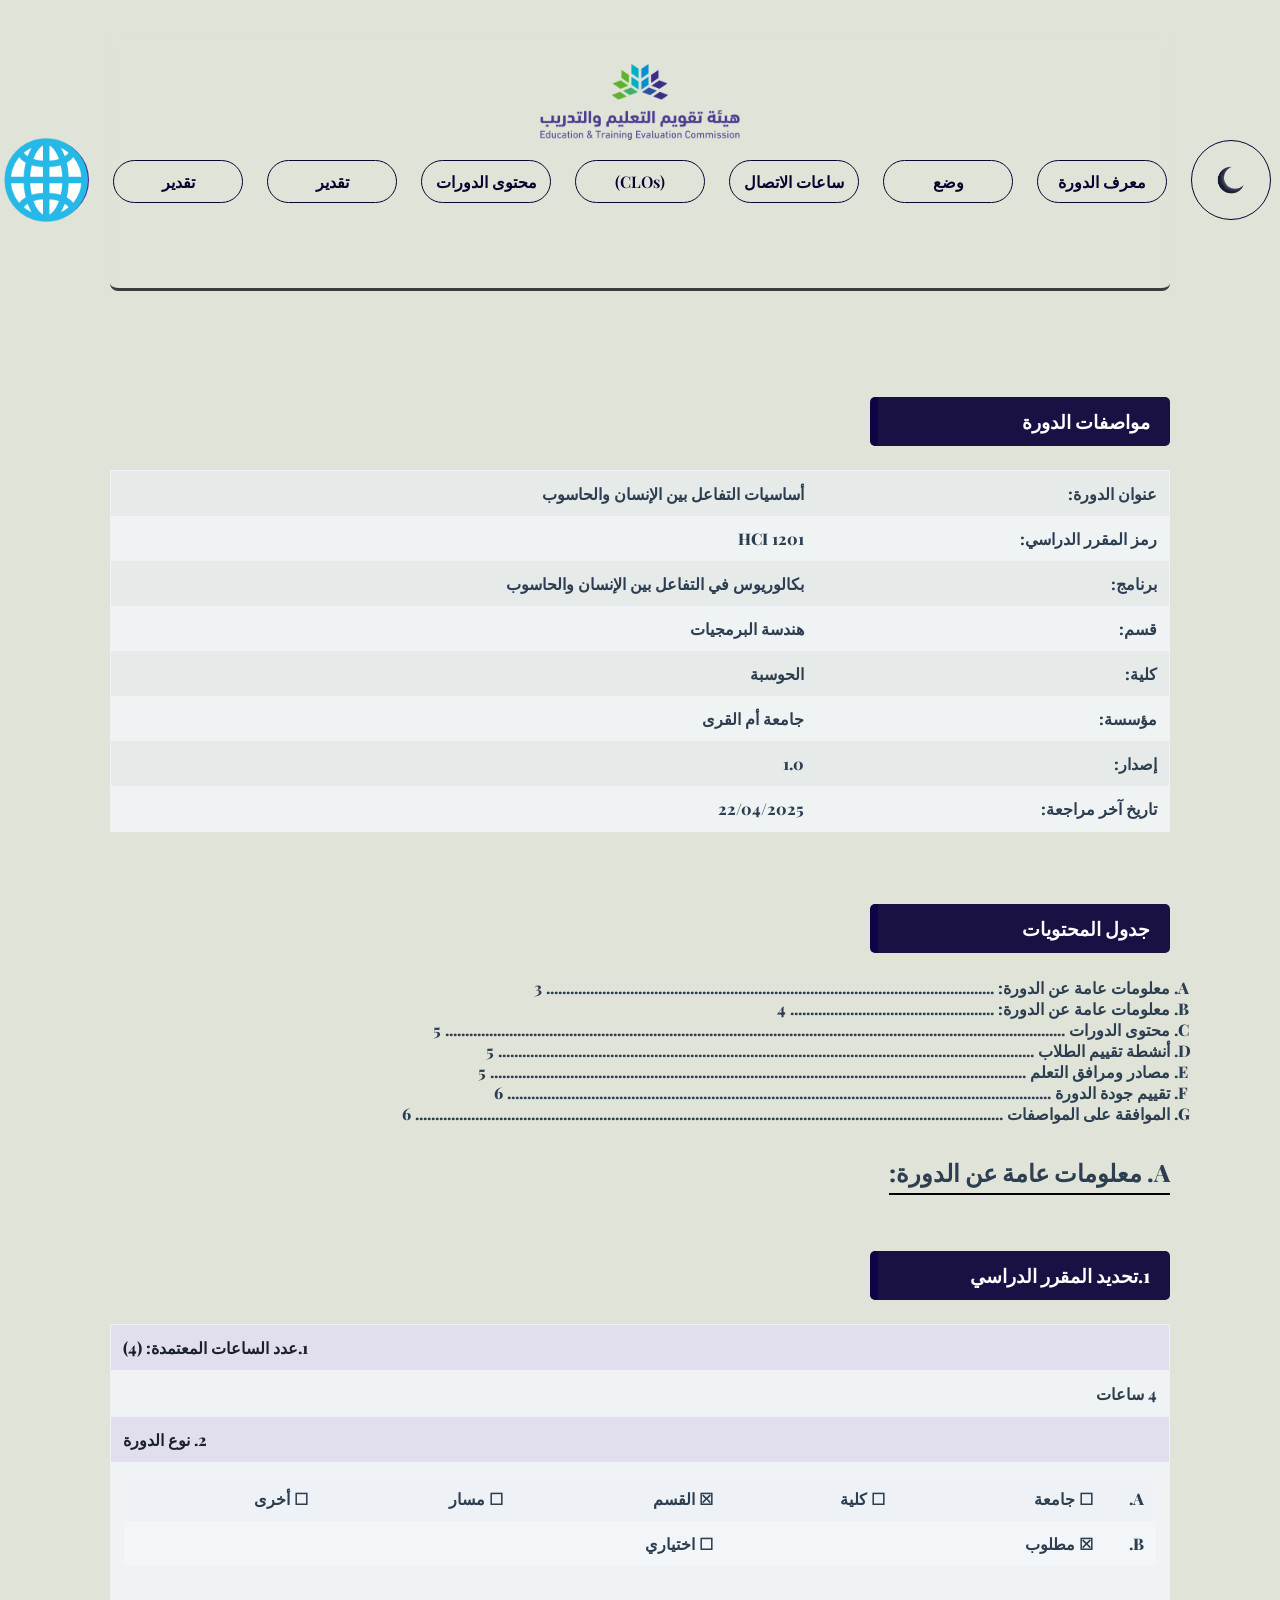
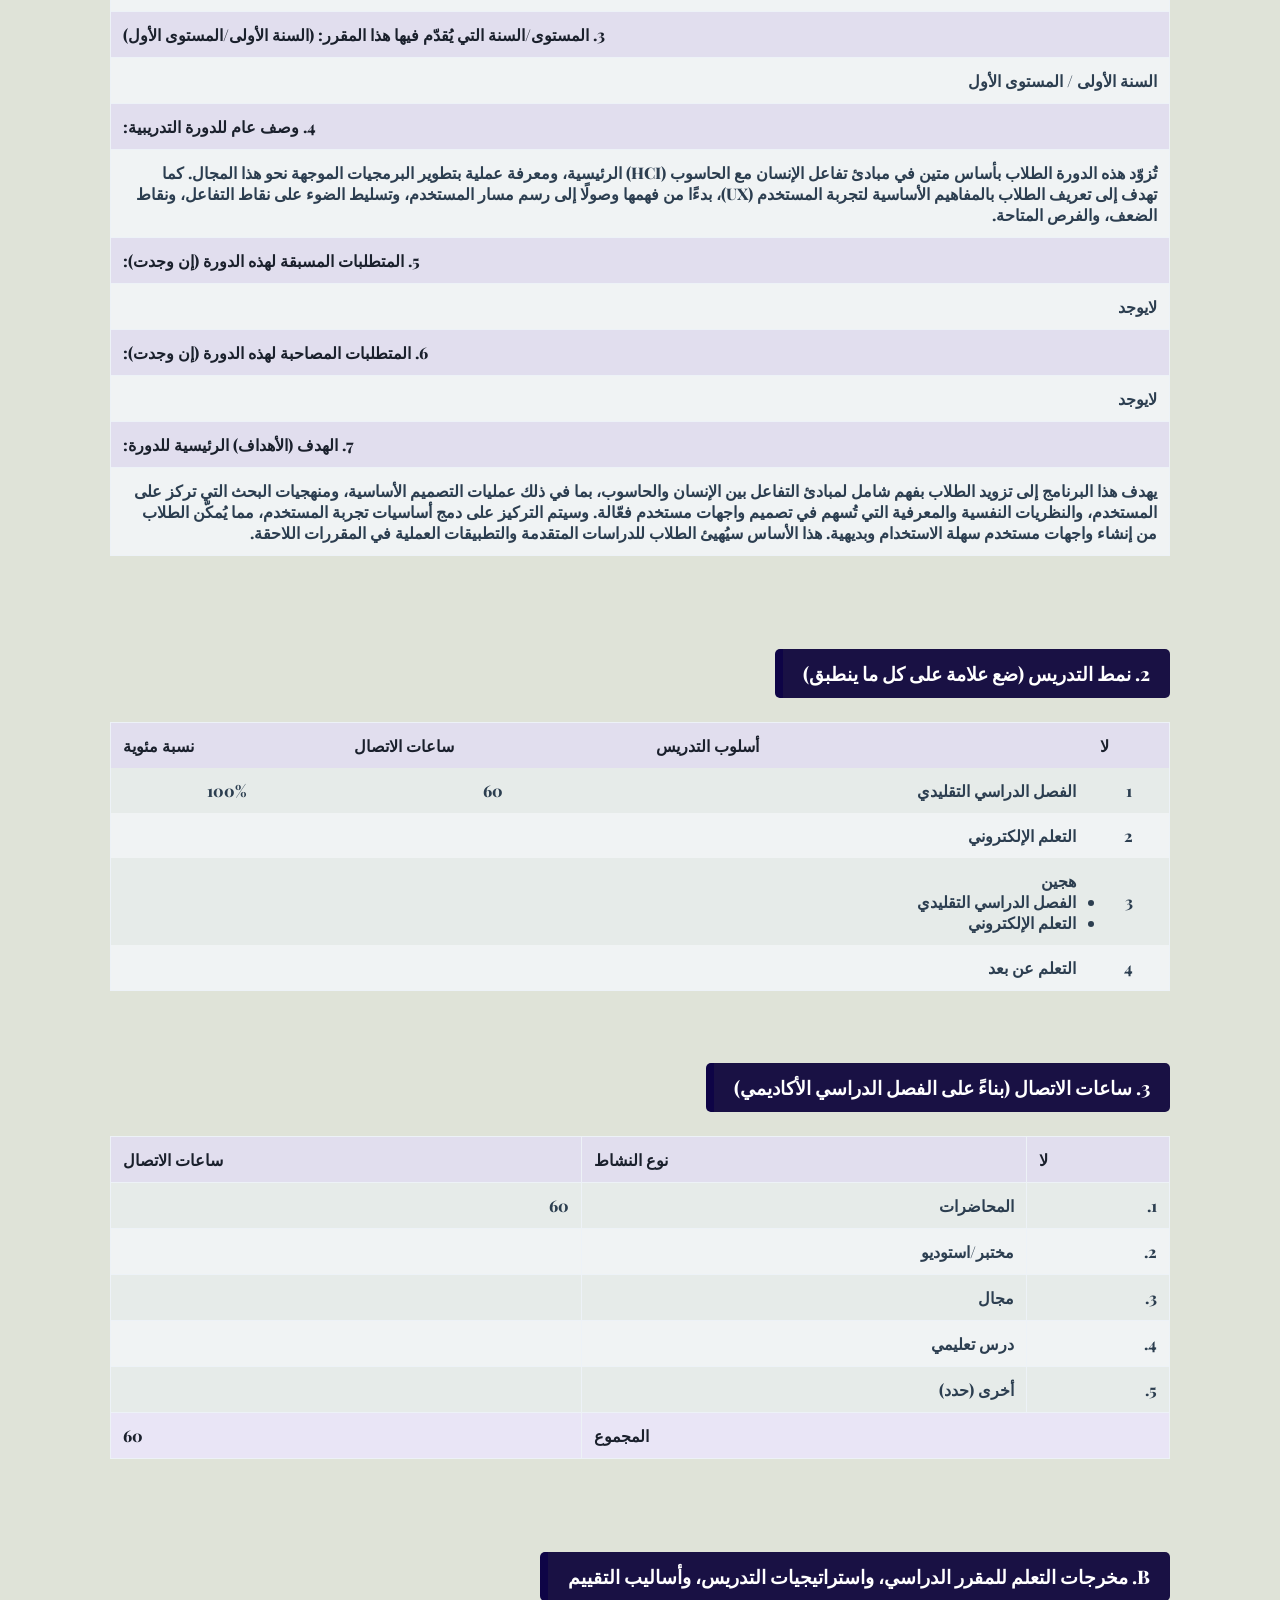
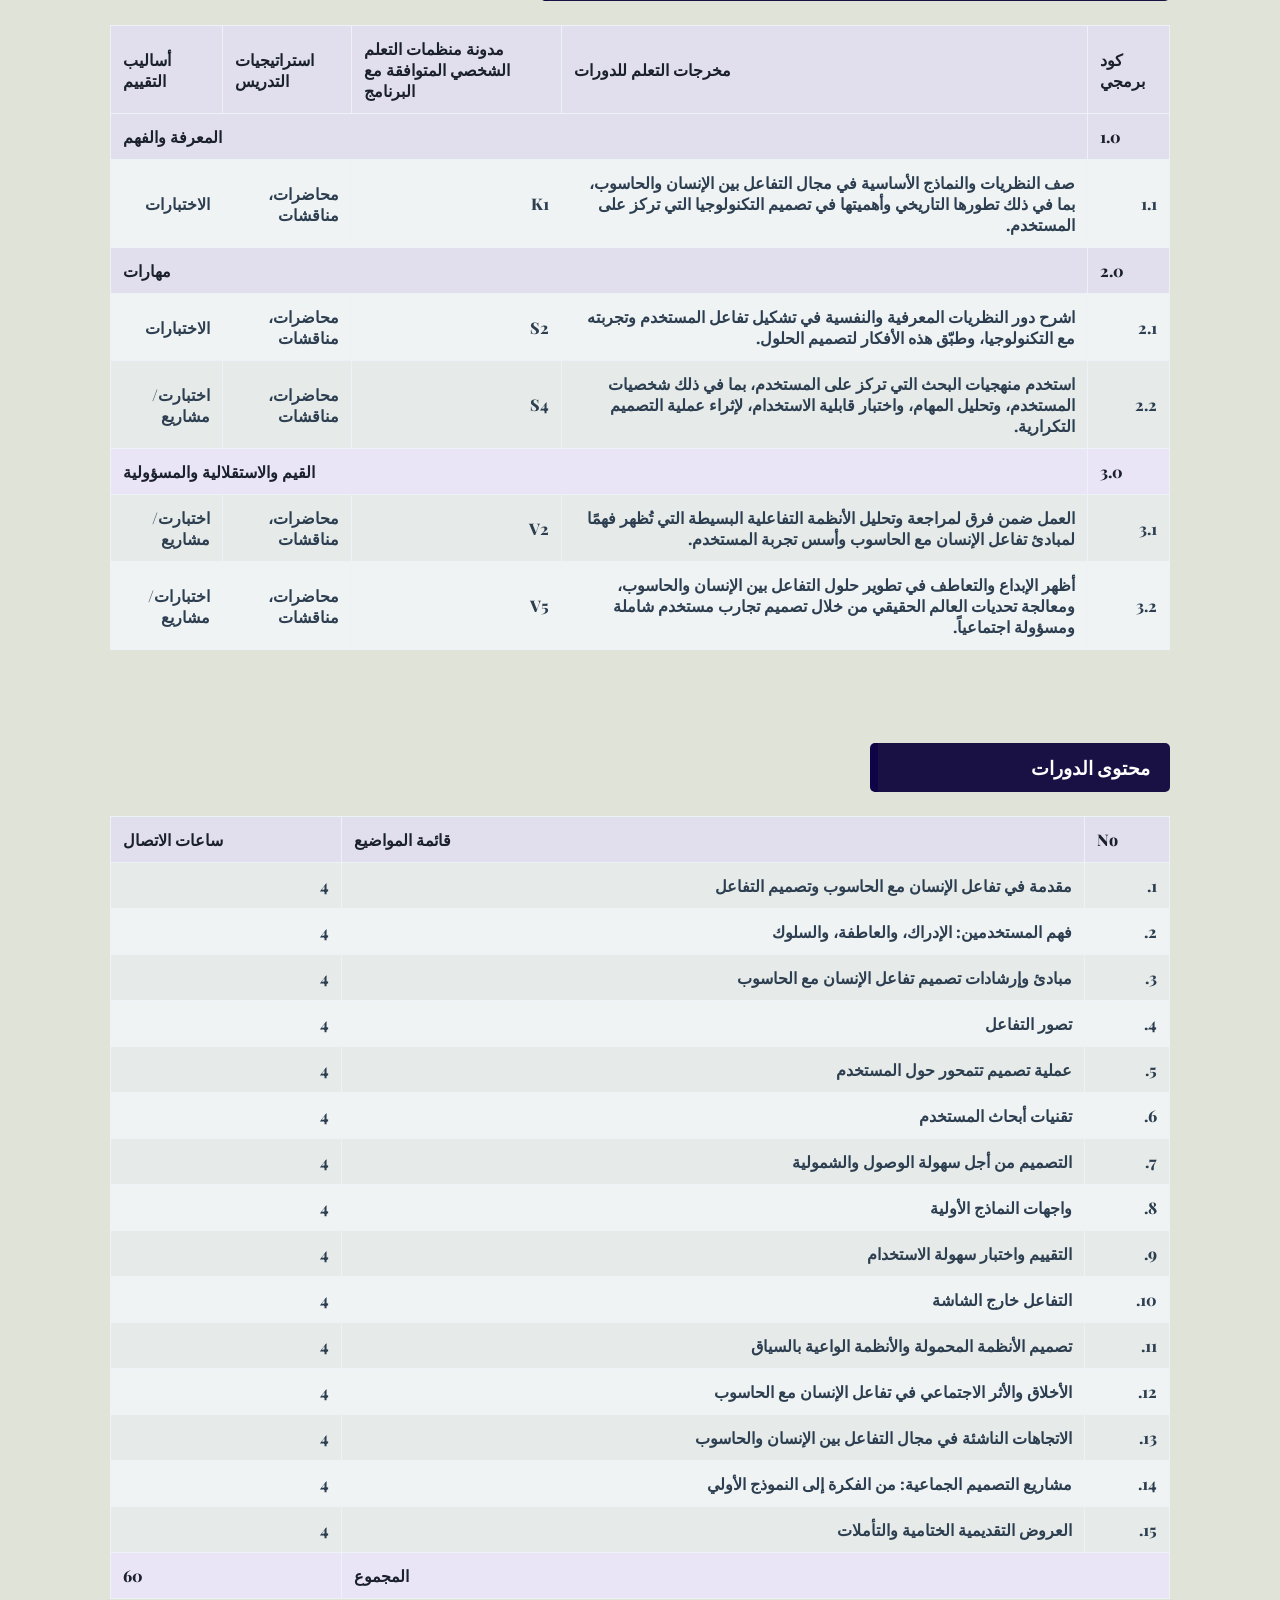
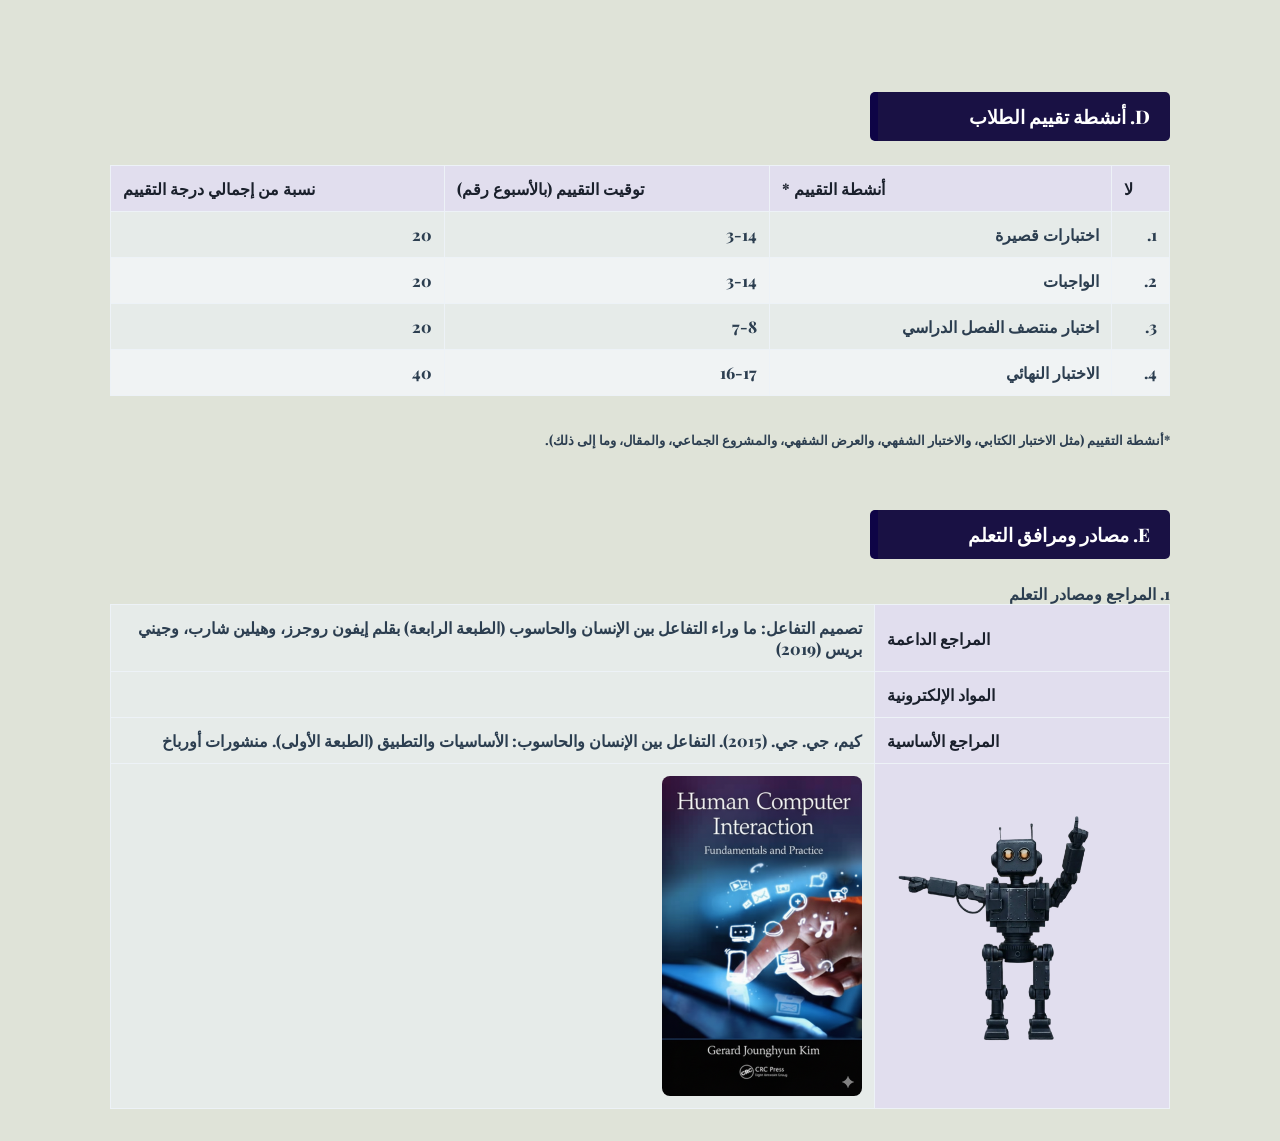
<file: project/AR.html>
<!DOCTYPE html>
<html lang="ar" dir="rtl" >
<head>
    <link href="https://fonts.googleapis.com/css2?family=Playfair+Display&display=swap" rel="stylesheet">
    <meta charset="UTF-8">
    <meta name="viewport" content="width=device-width, initial-scale=1.0">
    <title>Project</title>
    
    <link rel="stylesheet" href="AR.css">

</head>
<body>
<body class="dark-mode">
<!-- هنا ال html-->
<!--  <img src="اسم_الصورة.png" alt="وصف للصورة" width="400"/>  عشان نضيف صوره-->
  <header>
 <a href="#" class="logo-link">
        <img src="imges/sher.png" alt="شعار" class="logo">
    </a>

<!-- هذا هو المكان اللي الرابط يرجع له -->
<div id="top"></div>


<nav class="navbar">
    <ul>
 <a href="AR Dark.html" class="mode-button">
    <img src="imges/moon.png" alt="darkmod">
</a>
<li><a href="#course-identification">معرف الدورة</a></li>
        <li><a href="#teaching-mode">وضع</a></li>
        <li><a href="#contact-hours">ساعات الاتصال</a></li>
        <li><a href="#clos">(CLOs)</a></li>
        <li><a href="#course-content">محتوى الدورات</a></li>
        <li><a href="#assessment-activities">تقدير</a></li>
        <li><a href="#learning-resources">تقدير</a></li>
         <li><a href="index.html" class="modee-button">
        <img src="imges/erth.png" alt="اللغه"></a></li>
       
    </ul>
</nav>
</header>

<br><br> <!---class عشان نضيف له تنسيق من ال css-->

<h3 >مواصفات الدورة</h3>
   

      <table class="info-table">
    <tr>
        <td>عنوان الدورة:</td>
        <td>أساسيات التفاعل بين الإنسان والحاسوب</td>
    </tr>
    <tr>
        <td>رمز المقرر الدراسي:</td>
        <td>HCI 1201</td>
    </tr>
    <tr>
        <td>برنامج:</td>
        <td>بكالوريوس في التفاعل بين الإنسان والحاسوب</td>
    </tr>
    <tr>
        <td>قسم:</td>
        <td>هندسة البرمجيات</td>
    </tr>
    <tr>
        <td>كلية:</td>
        <td>الحوسبة</td>
    </tr>
    <tr>
        <td>مؤسسة:</td>
        <td>جامعة أم القرى</td>
    </tr>
    <tr>
        <td>إصدار:</td>
        <td>1.0</td>
    </tr>
    <tr>
        <td>تاريخ آخر مراجعة:</td>
        <td>22/04/2025</td>
    </tr>
<!--هنا اول شي خلصنا 000000000000000000000000000000000000000000000000000-->
    <br>
    
</table>
<h3 >جدول المحتويات</h3>
   <ol type="A" ><!---type عشان يغير الحروف-->
        <li>
            <strong> معلومات عامة عن الدورة:</strong> ................................................................................................................ 3
        </li>
        <li>
            <strong> معلومات عامة عن الدورة:</strong> ................................................... 4
        </li>
        <li>
            <strong> محتوى الدورات</strong> ........................................................................................................................................................... 5
        </li>
        <li>
            <strong>أنشطة تقييم الطلاب</strong> ...................................................................................................................................... 5
        </li>
        <li>
            <strong> مصادر ومرافق التعلم</strong> ...................................................................................................................................... 5
        </li>
        <li>
            <strong> تقييم جودة الدورة</strong> ........................................................................................................................................ 6
        </li>
        <li>
            <strong>الموافقة على المواصفات</strong> ................................................................................................................................................... 6
        </li>
    </ol>

<!--هنا ثاني شي خلصنا الجدول بغير حواف 000000000000000000000000000000000000000000000000000-->



<h2>A. معلومات عامة عن الدورة:</h2>
<br>
<h3 id="course-identification">1.تحديد المقرر الدراسي</h3>
    <table border="1" width="100%" cellspacing="0" cellpadding="5"  class="info-table"> <!-- هاذا الكود المسؤول على الايطار-->
        
        <tr>
            <th align="left">1.عدد الساعات المعتمدة: (4)</th>
        </tr>
        <tr>
            <td>4 ساعات</td>
        </tr>

        <tr>
            <th align="left">2. نوع الدورة</th>
        </tr>
        <tr>
            <td>
                <table width="100%" border="0">
                    <tr>
                        <td width="5%"><strong>A.</strong></td>
                        <td>☐ جامعة</td>
                        <td>☐ كلية</td>
                        <td>☒ القسم</td>
                        <td>☐ مسار</td>
                        <td>☐ أخرى</td>
                    </tr>
                    <tr>
                        <td><strong>B.</strong></td>
                        <td colspan="2">☒ مطلوب</td>
                        <td colspan="3">☐ اختياري</td>
                    </tr>
                </table>
            </td>
        </tr>

        <tr>
            <th align="left">3. المستوى/السنة التي يُقدّم فيها هذا المقرر: (السنة الأولى/المستوى الأول)</th>
        </tr>
        <tr>
            <td>السنة الأولى / المستوى الأول</td>
        </tr>

        <tr>
            <th align="left">4. وصف عام للدورة التدريبية:</th>
        </tr>
        <tr>
            <td>
                تُزوّد ​​هذه الدورة الطلاب بأساس متين في مبادئ تفاعل الإنسان مع الحاسوب (HCI) الرئيسية، ومعرفة عملية بتطوير البرمجيات الموجهة نحو هذا المجال. كما تهدف إلى تعريف الطلاب بالمفاهيم الأساسية لتجربة المستخدم (UX)، بدءًا من فهمها وصولًا إلى رسم مسار المستخدم، وتسليط الضوء على نقاط التفاعل، ونقاط الضعف، والفرص المتاحة.
            </td>
        </tr>

        <tr>
            <th align="left">5. المتطلبات المسبقة لهذه الدورة (إن وجدت):</th>
        </tr>
        <tr>
            <td>لايوجد</td>
        </tr>

        <tr>
            <th align="left">6. المتطلبات المصاحبة لهذه الدورة (إن وجدت):</th>
        </tr>
        <tr>
            <td>لايوجد</td>
        </tr>

        <tr>
            <th align="left">7. الهدف (الأهداف) الرئيسية للدورة:</th>
        </tr>
        <tr>
            <td>
                يهدف هذا البرنامج إلى تزويد الطلاب بفهم شامل لمبادئ التفاعل بين الإنسان والحاسوب، بما في ذلك عمليات التصميم الأساسية، ومنهجيات البحث التي تركز على المستخدم، والنظريات النفسية والمعرفية التي تُسهم في تصميم واجهات مستخدم فعّالة. وسيتم التركيز على دمج أساسيات تجربة المستخدم، مما يُمكّن الطلاب من إنشاء واجهات مستخدم سهلة الاستخدام وبديهية. هذا الأساس سيُهيئ الطلاب للدراسات المتقدمة والتطبيقات العملية في المقررات اللاحقة.
            </td>
        </tr>
    </table>

    <br>

    <h3 id="teaching-mode">2. نمط التدريس (ضع علامة على كل ما ينطبق)</h3>
    <table  class="info-table">
    <thead>
<thead>
        <tr>
            <th>لا</th>
            <th>أسلوب التدريس</th>
            <th>ساعات الاتصال</th>
            <th>نسبة مئوية</th>
        </tr>
    </thead>
    <tbody>
        <tr>
            <td align="center">1</td>
            <td>الفصل الدراسي التقليدي</td>
            <td align="center">60</td>
            <td align="center">100%</td>
        </tr>
        <tr>
            <td align="center">2</td>
            <td>التعلم الإلكتروني</td>
            <td></td>
            <td></td>
        </tr>
        <tr>
            <td align="center">3</td>
            <td>
                هجين
                <ul>
                    <li>الفصل الدراسي التقليدي</li>
                    <li>التعلم الإلكتروني</li>
                </ul>
            </td>
            <td></td>
            <td></td>
        </tr>
        <tr>
            <td align="center">4</td>
            <td>التعلم عن بعد</td>
            <td></td>
            <td></td>
        </tr>
    </tbody> </table>
 
    
        <h3 id="contact-hours">3. ساعات الاتصال (بناءً على الفصل الدراسي الأكاديمي)</h3>
    <table  class="info-table" border="1">
        <thead>
            <tr>
                <th>لا</th>
                <th>نوع النشاط</th>
                <th>ساعات الاتصال</th>
            </tr>
        </thead>
        <tbody>
            <tr>
                <td>1.</td>
                <td>المحاضرات</td>
                <td>60</td>
            </tr>
            <tr>
                <td>2.</td>
                <td>مختبر/استوديو</td>
                <td></td>
            </tr>
            <tr>
                <td>3.</td>
                <td>مجال</td>
                <td></td>
            </tr>
            <tr>
                <td>4.</td>
                <td>درس تعليمي</td>
                <td></td>
            </tr>
            <tr>
                <td>5.</td>
                <td>أخرى (حدد)</td>
                <td></td>
            </tr>
            <tr>
                <th colspan="2">المجموع</th>
                <th>60</th>
            </tr>
        </tbody>
    </table>
    <br>

    <h3 id="clos">B. مخرجات التعلم للمقرر الدراسي، واستراتيجيات التدريس، وأساليب التقييم</h3>
    <table  class="info-table" border="1">
        <thead>
            <tr>
                <th>كود برمجي</th>
                <th>مخرجات التعلم للدورات</th>
                <th>مدونة منظمات التعلم الشخصي المتوافقة مع البرنامج</th>
                <th>استراتيجيات التدريس</th>
                <th>أساليب التقييم</th>
            </tr>
        </thead>
        <tbody>
            <tr>
                <th>1.0</th>
                <th colspan="4" align="left">المعرفة والفهم</th>
            </tr>
            <tr>
                <td>1.1</td>
                <td>صف النظريات والنماذج الأساسية في مجال التفاعل بين الإنسان والحاسوب، بما في ذلك تطورها التاريخي وأهميتها في تصميم التكنولوجيا التي تركز على المستخدم.</td>
                <td>K1</td>
                <td>محاضرات، مناقشات</td>
                <td>الاختبارات </td>
            </tr>
            <tr>
                <th>2.0</th>
                <th colspan="4" align="left">مهارات</th>
            </tr>
            <tr>
                <td>2.1</td>
                <td>اشرح دور النظريات المعرفية والنفسية في تشكيل تفاعل المستخدم وتجربته مع التكنولوجيا، وطبّق هذه الأفكار لتصميم الحلول.</td>
                <td>S2</td>
                <td>محاضرات، مناقشات</td>
                <td>الاختبارات</td>
            </tr>
            <tr>
                <td>2.2</td>
                <td>استخدم منهجيات البحث التي تركز على المستخدم، بما في ذلك شخصيات المستخدم، وتحليل المهام، واختبار قابلية الاستخدام، لإثراء عملية التصميم التكرارية.</td>
                <td>S4</td>
                <td>محاضرات، مناقشات</td>
                <td>اختبارت/ مشاريع</td>
            </tr>
            <tr>
                <th>3.0</th>
                <th colspan="4" align="left">القيم والاستقلالية والمسؤولية</th>
            </tr>
            <tr>
                <td>3.1</td>
                <td>العمل ضمن فرق لمراجعة وتحليل الأنظمة التفاعلية البسيطة التي تُظهر فهمًا لمبادئ تفاعل الإنسان مع الحاسوب وأسس تجربة المستخدم.</td>
                <td>V2</td>
                <td>محاضرات، مناقشات</td>
                <td>اختبارت/ مشاريع</td>
            </tr>
            <tr>
                <td>3.2</td>
                <td>أظهر الإبداع والتعاطف في تطوير حلول التفاعل بين الإنسان والحاسوب، ومعالجة تحديات العالم الحقيقي من خلال تصميم تجارب مستخدم شاملة ومسؤولة اجتماعياً.</td>
                <td>V5</td>
                <td>محاضرات، مناقشات</td>
                <td>اختبارات/ مشاريع </td>
            </tr>
        </tbody>
    </table>

    <br>

    <h3 id="course-content"> محتوى الدورات</h3>
    <table  class="info-table" border="1">
        <thead>
            <tr>
                <th>No</th>
                <th>قائمة المواضيع</th>
                <th>ساعات الاتصال</th>
            </tr>
        </thead>
        <tbody>
            <tr><td>1.</td><td>مقدمة في تفاعل الإنسان مع الحاسوب وتصميم التفاعل</td><td>4</td></tr>
            <tr><td>2.</td><td>فهم المستخدمين: الإدراك، والعاطفة، والسلوك</td><td>4</td></tr>
            <tr><td>3.</td><td>مبادئ وإرشادات تصميم تفاعل الإنسان مع الحاسوب</td><td>4</td></tr>
            <tr><td>4.</td><td>تصور التفاعل</td><td>4</td></tr>
            <tr><td>5.</td><td>عملية تصميم تتمحور حول المستخدم</td><td>4</td></tr>
            <tr><td>6.</td><td>تقنيات أبحاث المستخدم</td><td>4</td></tr>
            <tr><td>7.</td><td>التصميم من أجل سهولة الوصول والشمولية</td><td>4</td></tr>
            <tr><td>8.</td><td>واجهات النماذج الأولية</td><td>4</td></tr>
            <tr><td>9.</td><td>التقييم واختبار سهولة الاستخدام</td><td>4</td></tr>
            <tr><td>10.</td><td>التفاعل خارج الشاشة</td><td>4</td></tr>
            <tr><td>11.</td><td>تصميم الأنظمة المحمولة والأنظمة الواعية بالسياق</td><td>4</td></tr>
            <tr><td>12.</td><td>الأخلاق والأثر الاجتماعي في تفاعل الإنسان مع الحاسوب</td><td>4</td></tr>
            <tr><td>13.</td><td>الاتجاهات الناشئة في مجال التفاعل بين الإنسان والحاسوب</td><td>4</td></tr>
            <tr><td>14.</td><td>مشاريع التصميم الجماعية: من الفكرة إلى النموذج الأولي</td><td>4</td></tr>
            <tr><td>15.</td><td>العروض التقديمية الختامية والتأملات</td><td>4</td></tr>
            <tr>
                <th colspan="2">المجموع</th>
                <th>60</th>
            </tr>
        </tbody>
    </table>

    <br>

    <h3 id="assessment-activities">D. أنشطة تقييم الطلاب</h3>
    <table  class="info-table" border="1">
        <thead>
            <tr>
                <th>لا</th>
                <th>أنشطة التقييم *</th>
                <th>توقيت التقييم (بالأسبوع رقم)</th>
                <th>نسبة من إجمالي درجة التقييم</th>
            </tr>
        </thead>
        <tbody>
            <tr><td>1.</td><td>اختبارات قصيرة</td><td>3-14</td><td>20</td></tr>
            <tr><td>2.</td><td>الواجبات</td><td>3-14</td><td>20</td></tr>
            <tr><td>3.</td><td>اختبار منتصف الفصل الدراسي</td><td>7-8</td><td>20</td></tr>
            <tr><td>4.</td><td>الاختبار النهائي</td><td>16-17</td><td>40</td></tr>
        </tbody>
    </table>
    <p><small>*أنشطة التقييم (مثل الاختبار الكتابي، والاختبار الشفهي، والعرض الشفهي، والمشروع الجماعي، والمقال، وما إلى ذلك).</small></p>

    <br>

    <h3 id="learning-resources">E. مصادر ومرافق التعلم</h3>
    <h4>1. المراجع ومصادر التعلم</h4>
    <table border="1">
        <tbody>
                 <tr>
                <th>المراجع الداعمة</th>
                <td>تصميم التفاعل: ما وراء التفاعل بين الإنسان والحاسوب (الطبعة الرابعة) بقلم إيفون روجرز، وهيلين شارب، وجيني بريس (2019)</td>
            </tr>
            <tr>
                <th>المواد الإلكترونية</th>
                <td></td>
            </tr>
               <tr>
                <th>المراجع الأساسية</th>
                <!-- صورة الكتاب كرابط لموقع الشراء -->
    <td>كيم، جي. جي. (2015). التفاعل بين الإنسان والحاسوب: الأساسيات والتطبيق (الطبعة الأولى). منشورات أورباخ</td>
            </tr>
           <tr>
            <th><a><img src="imges/ar bot.png" alt="روبوت يأشر على الكتاب" class="bot-img"></a></th>
            <td>
 <a href="https://doi.org/10.1201/b18071" target="_blank">
    <img src="imges/HCI.png" alt="غلاف الكتاب" class="book-link"></a></td>
</tr>
        </tbody>
    </table>

</body>

</html>
</file>
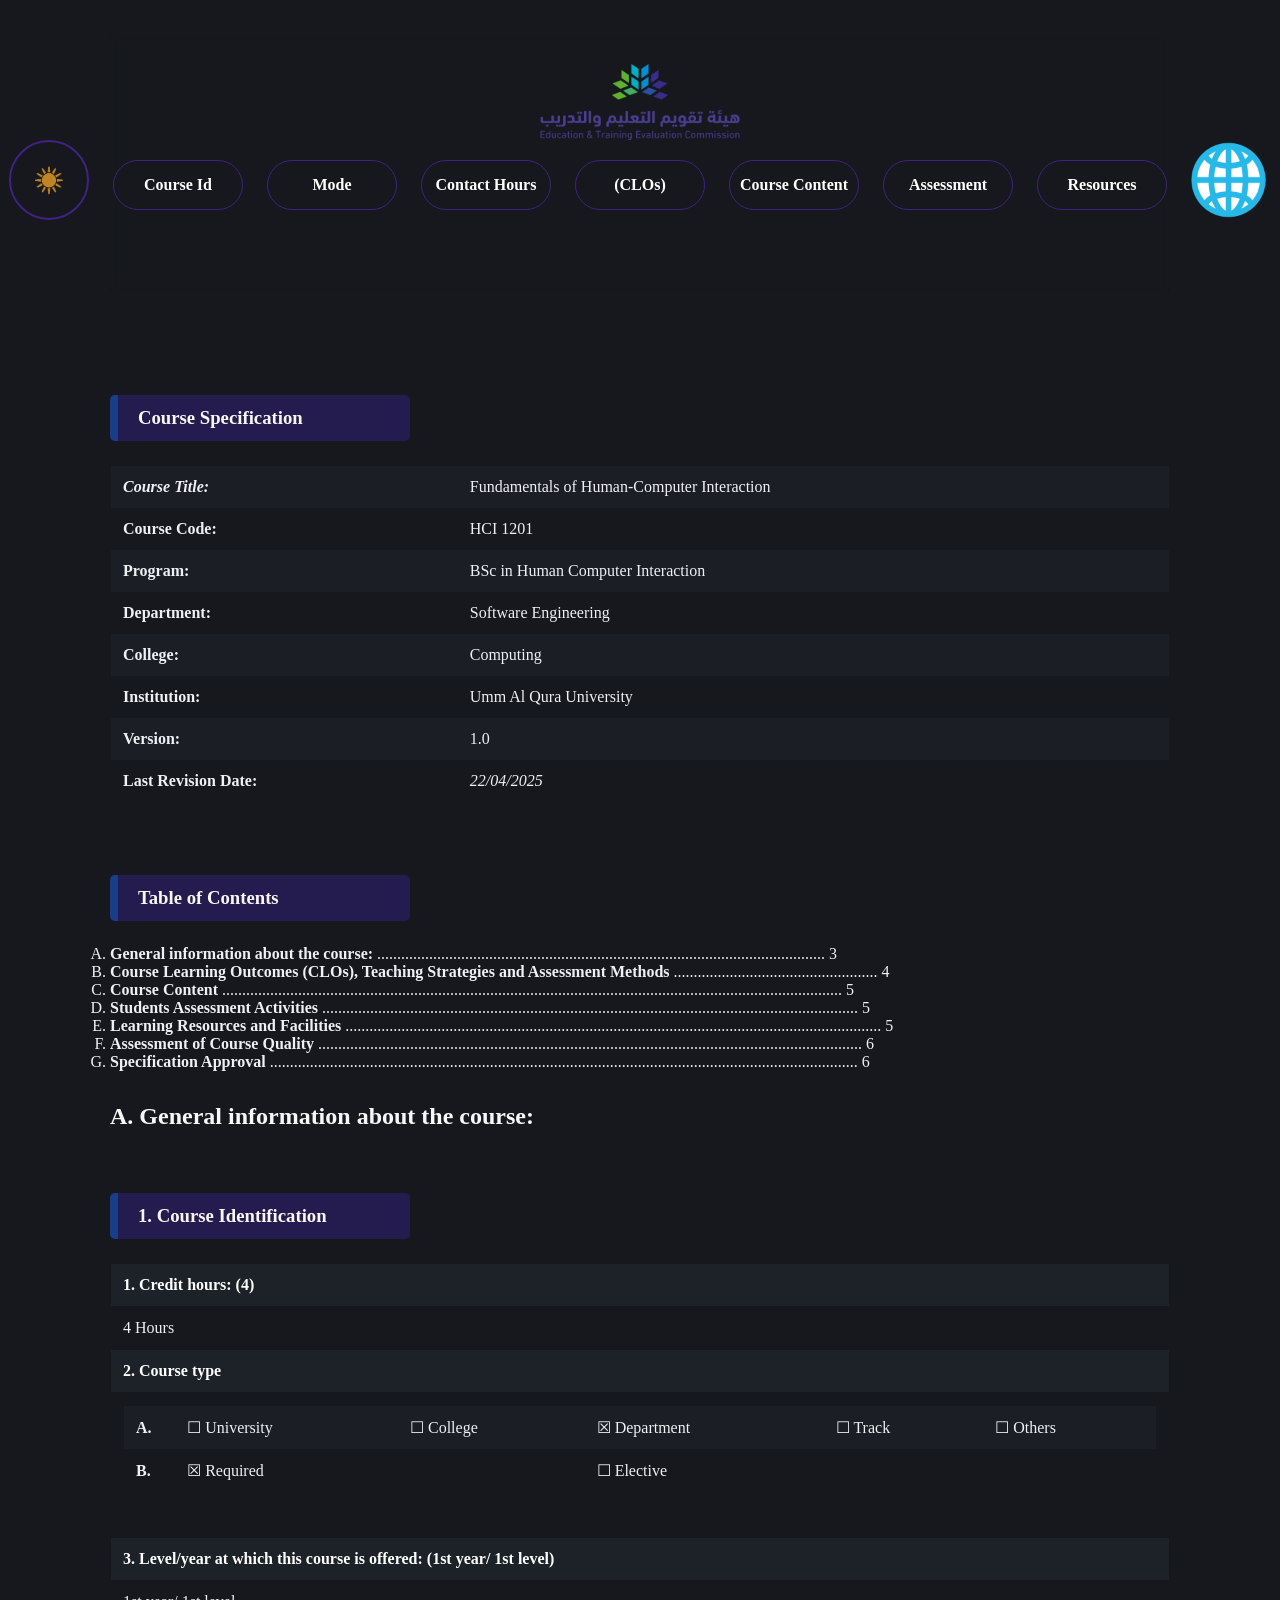
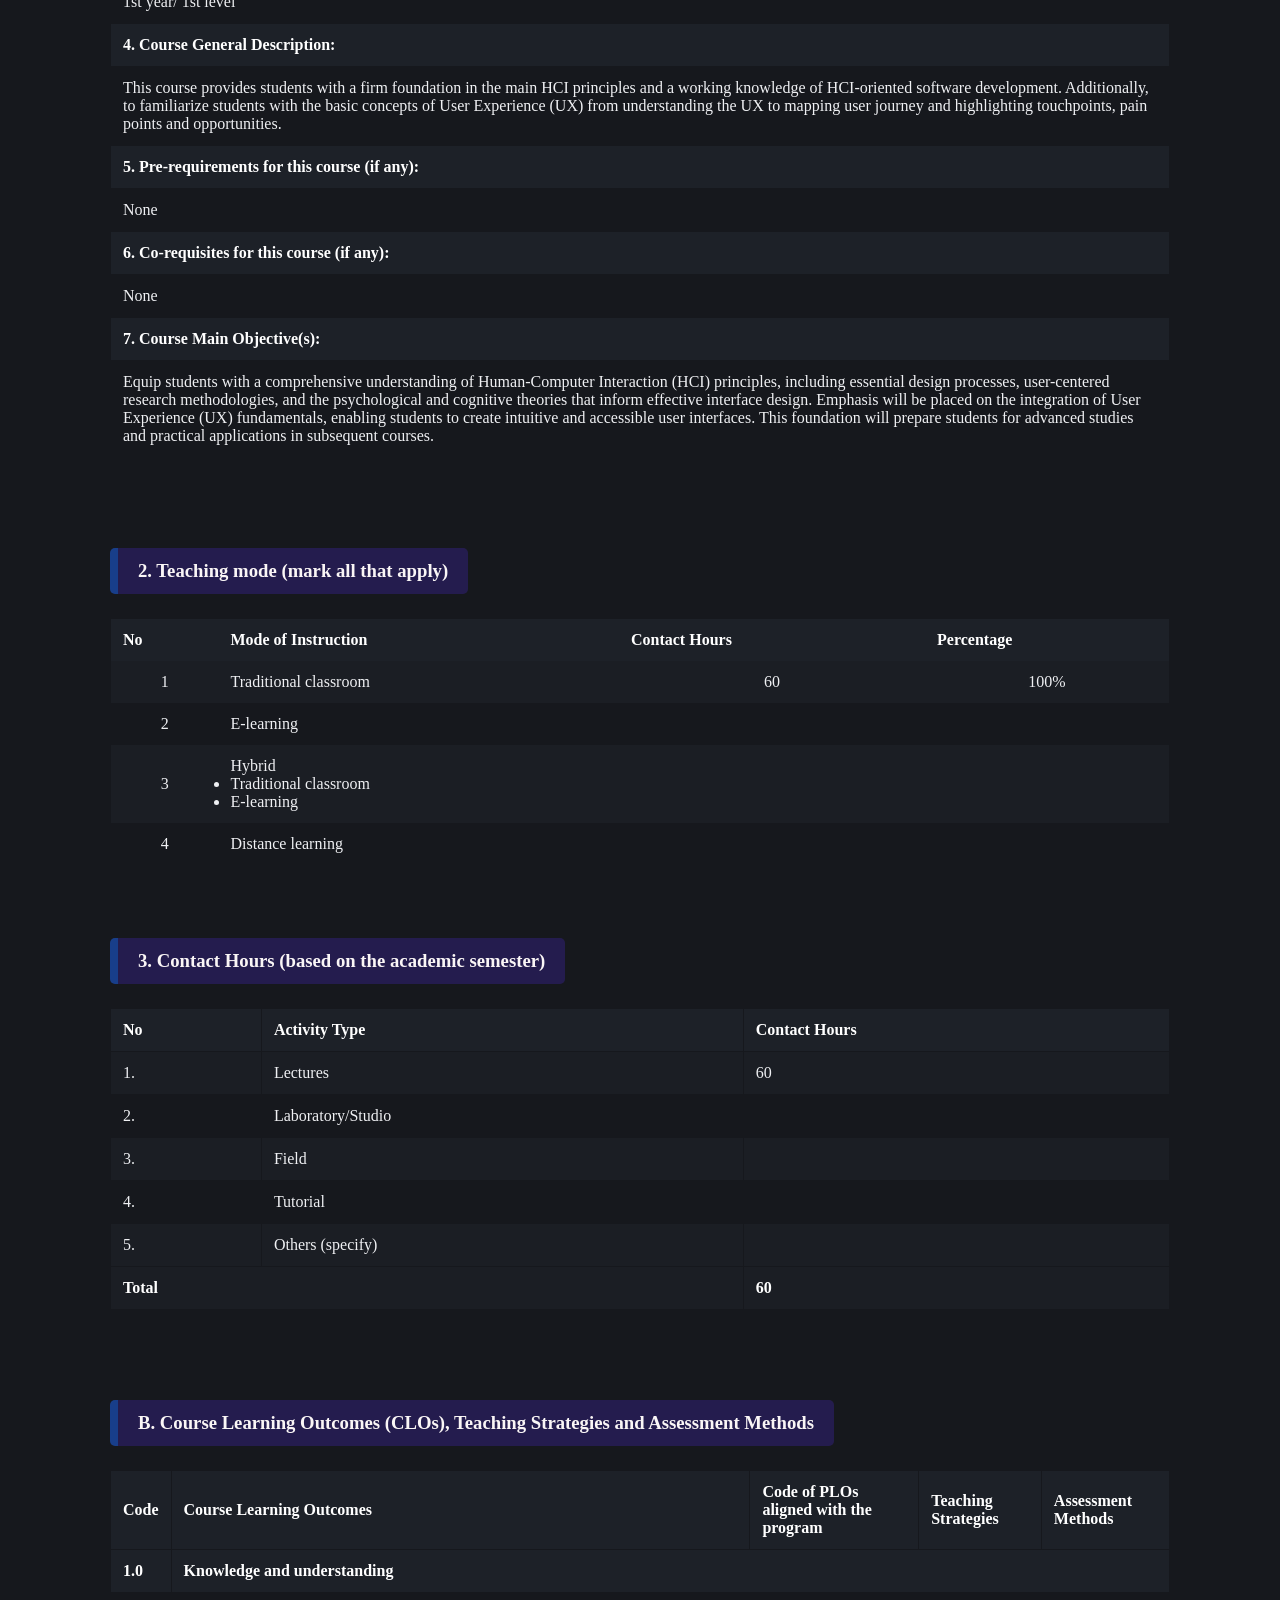
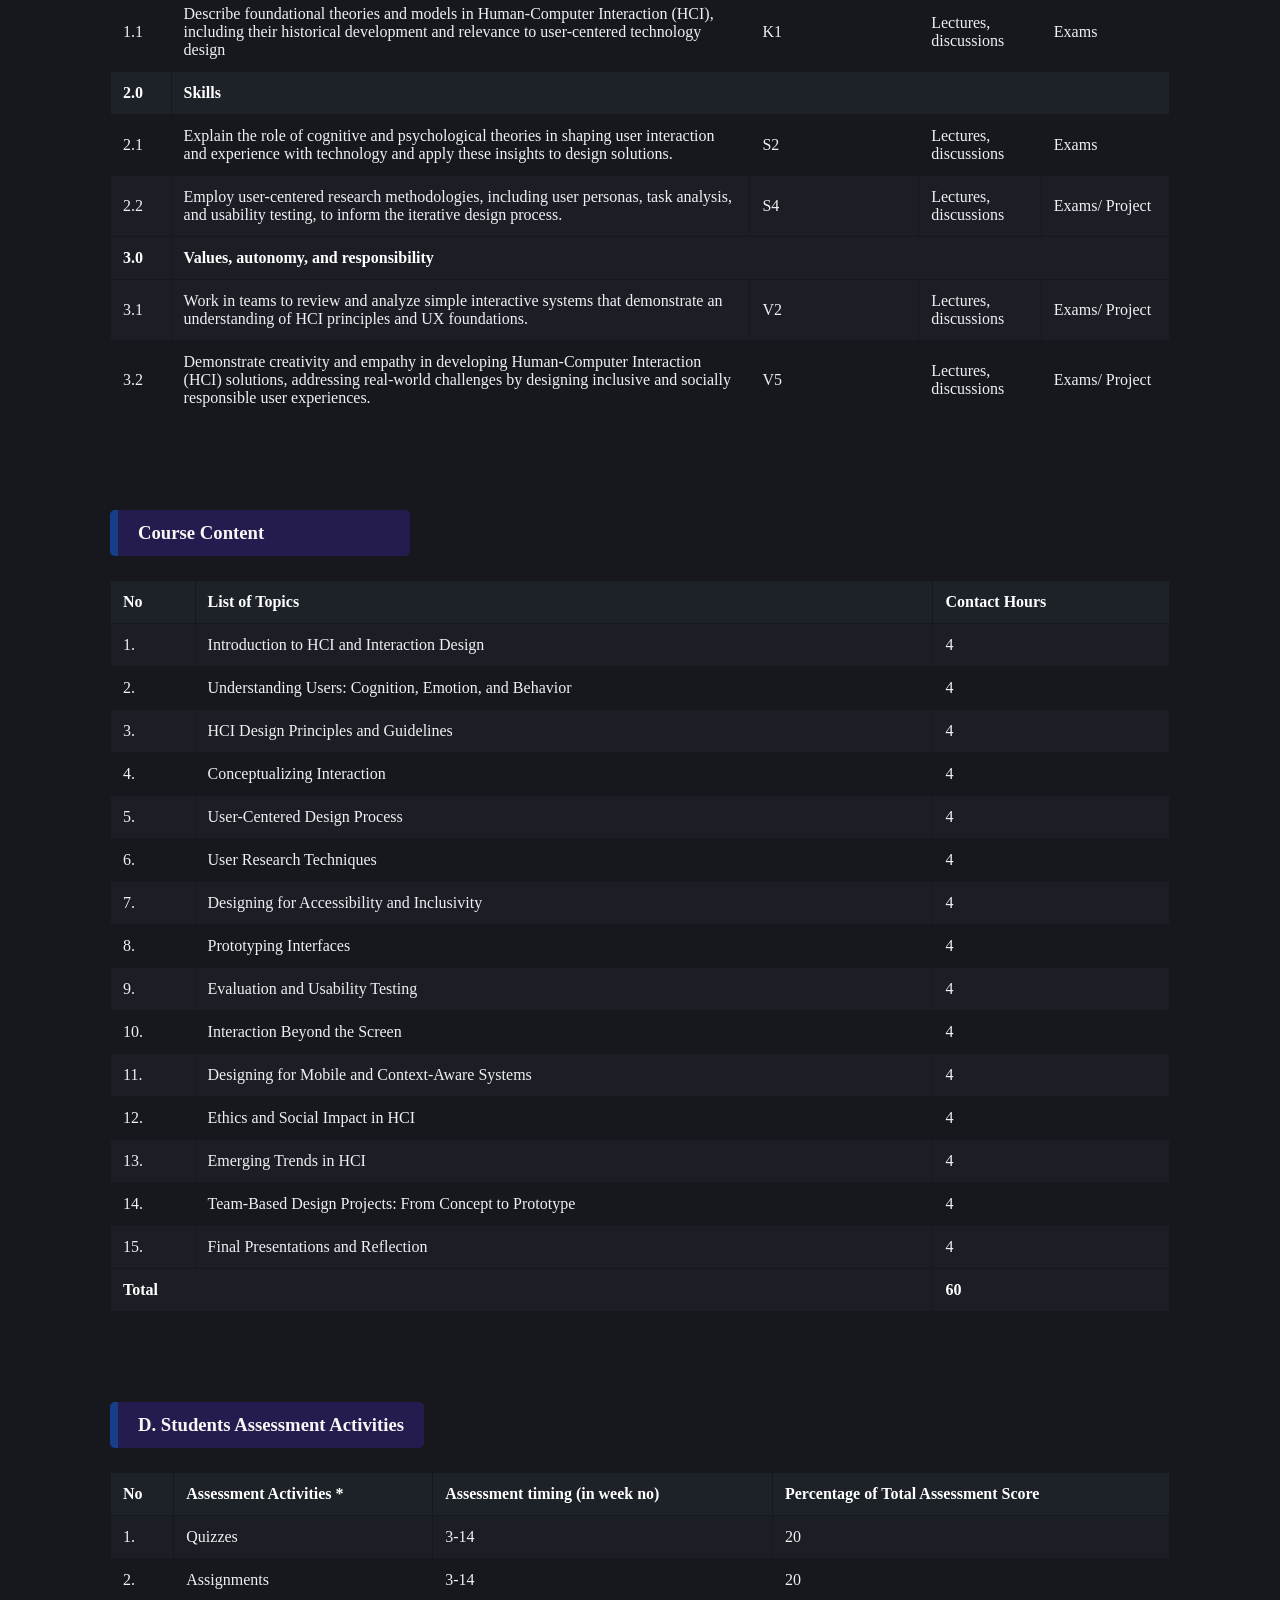
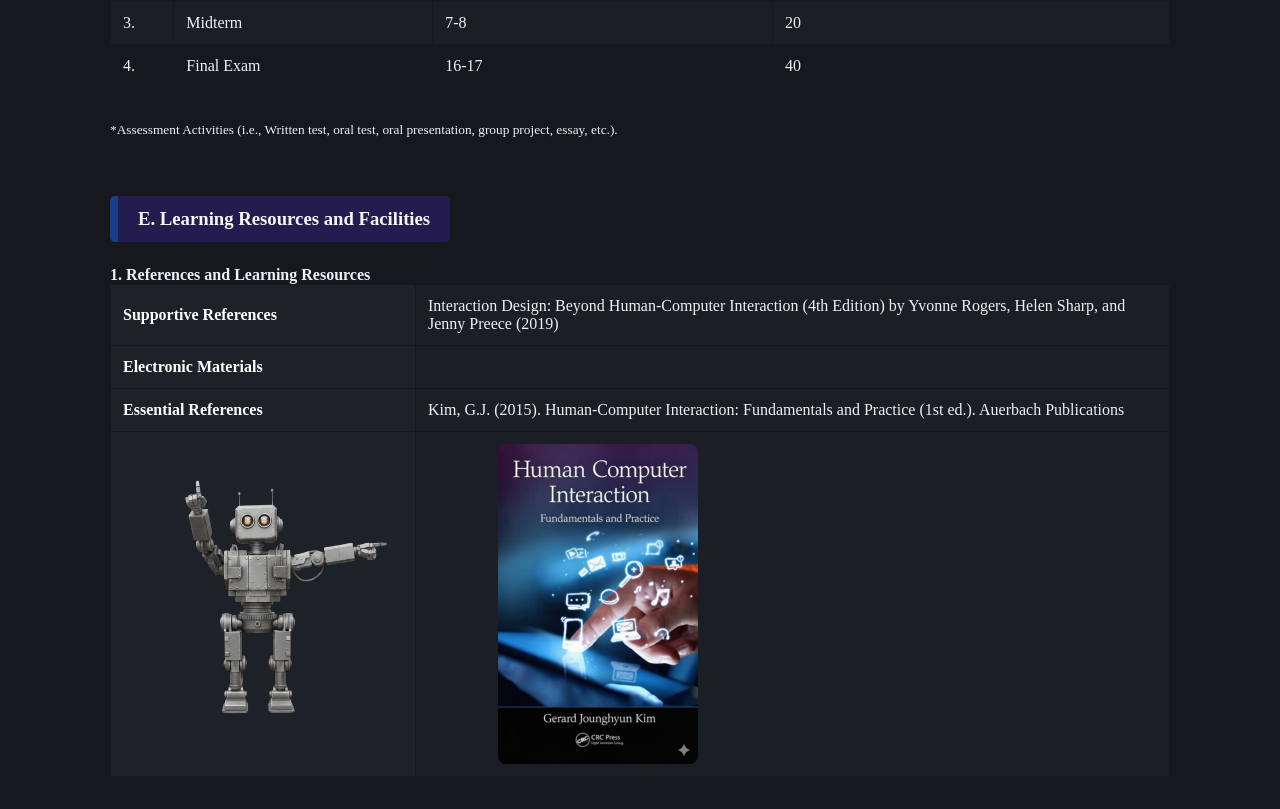
<file: project/darkmod.html>
<!DOCTYPE html>
<html >
<head>
    <link href="https://fonts.googleapis.com/css2?family=Inter:wght@400;600;700&display=swap" rel="stylesheet">
    <meta charset="UTF-8">
    <meta name="viewport" content="width=device-width, initial-scale=1.0">
    <title>Project</title>
    
    <link rel="stylesheet" href="darkmod.css">

</head>
<body>
<body class="dark-mode">
<!-- هنا ال html-->
<!--  <img src="اسم_الصورة.png" alt="وصف للصورة" width="400"/>  عشان نضيف صوره-->
  <header>
 <a href="#" class="logo-link">
        <img src="imges/sher.png" alt="شعار" class="logo">
    </a>


<nav class="navbar">
    <ul>
      <a href="index.html" class="mode-button">
    <img src="imges/sun.png" alt="Light Mode">
</a>
       <li><a href="#course-identification" class="nav-btn">Course Id</a></li>
    <li><a href="#teaching-mode" class="nav-btn">Mode</a></li>
    <li><a href="#contact-hours" class="nav-btn">Contact Hours</a></li>
    <li><a href="#clos" class="nav-btn">(CLOs)</a></li>
    <li><a href="#course-content" class="nav-btn">Course Content</a></li>
    <li><a href="#assessment-activities" class="nav-btn">Assessment</a></li>
    <li><a href="#learning-resources" class="nav-btn">Resources</a></li>
    <li><a href="AR Dark.html" class="modee-button">
        <img src="imges/erth.png" alt="اللغه"></a></li>
</ul>
</nav>
</header>

<br><br> <!---class عشان نضيف له تنسيق من ال css-->

<h3 >Course Specification</h3>
   

      <table class="info-table">
    <tr>
        <td><b><i>Course Title:</i></b></td>
        <td>Fundamentals of Human-Computer Interaction</td>
    </tr>
    <tr>
        <td><b>Course Code:</b></td>
        <td>HCI 1201</td>
    </tr>
    <tr>
        <td><b>Program:</b></td>
        <td>BSc in Human Computer Interaction</td>
    </tr>
    <tr>
        <td><b>Department:</b></td>
        <td>Software Engineering</td>
    </tr>
    <tr>
        <td><b>College:</b></td>
        <td>Computing</td>
    </tr>
    <tr>
        <td><b>Institution:</b></td>
        <td>Umm Al Qura University</td>
    </tr>
    <tr>
        <td><b>Version:</b></td>
        <td>1.0</td>
    </tr>
    <tr>
        <td><b>Last Revision Date:</b></td>
        <td><I>22/04/2025</I></td>
    </tr>
<!--هنا اول شي خلصنا 000000000000000000000000000000000000000000000000000-->
    <br>
    
</table>
<h3 >Table of Contents</h3>
   <ol type="A" ><!---type عشان يغير الحروف-->
        <li>
            <strong> General information about the course:</strong> ................................................................................................................ 3
        </li>
        <li>
            <strong> Course Learning Outcomes (CLOs), Teaching Strategies and Assessment Methods</strong> ................................................... 4
        </li>
        <li>
            <strong> Course Content</strong> ........................................................................................................................................................... 5
        </li>
        <li>
            <strong> Students Assessment Activities</strong> ...................................................................................................................................... 5
        </li>
        <li>
            <strong> Learning Resources and Facilities</strong> ...................................................................................................................................... 5
        </li>
        <li>
            <strong> Assessment of Course Quality</strong> ........................................................................................................................................ 6
        </li>
        <li>
            <strong> Specification Approval</strong> ................................................................................................................................................... 6
        </li>
    </ol>

<!--هنا ثاني شي خلصنا الجدول بغير حواف 000000000000000000000000000000000000000000000000000-->



<h2>A. General information about the course:</h2>
<br>
<h3 id="course-identification">1. Course Identification</h3>
    <table border="1" width="100%" cellspacing="0" cellpadding="5"  class="info-table"> <!-- هاذا الكود المسؤول على الايطار-->
        
        <tr>
            <th align="left">1. Credit hours: (4)</th>
        </tr>
        <tr>
            <td>4 Hours</td>
        </tr>

        <tr>
            <th align="left">2. Course type</th>
        </tr>
        <tr>
            <td>
                <table width="100%" border="0">
                    <tr>
                        <td width="5%"><strong>A.</strong></td>
                        <td>☐ University</td>
                        <td>☐ College</td>
                        <td>☒ Department</td>
                        <td>☐ Track</td>
                        <td>☐ Others</td>
                    </tr>
                    <tr>
                        <td><strong>B.</strong></td>
                        <td colspan="2">☒ Required</td>
                        <td colspan="3">☐ Elective</td>
                    </tr>
                </table>
            </td>
        </tr>

        <tr>
            <th align="left">3. Level/year at which this course is offered: (1st year/ 1st level)</th>
        </tr>
        <tr>
            <td>1st year/ 1st level</td>
        </tr>

        <tr>
            <th align="left">4. Course General Description:</th>
        </tr>
        <tr>
            <td>
                This course provides students with a firm foundation in the main HCI principles and a working knowledge of HCI-oriented software development. Additionally, to familiarize students with the basic concepts of User Experience (UX) from understanding the UX to mapping user journey and highlighting touchpoints, pain points and opportunities.
            </td>
        </tr>

        <tr>
            <th align="left">5. Pre-requirements for this course   (if any):</th>
        </tr>
        <tr>
            <td>None</td>
        </tr>

        <tr>
            <th align="left">6. Co-requisites for this course (if any):</th>
        </tr>
        <tr>
            <td>None</td>
        </tr>

        <tr>
            <th align="left">7. Course Main Objective(s):</th>
        </tr>
        <tr>
            <td>
                Equip students with a comprehensive understanding of Human-Computer Interaction (HCI) principles, including essential design processes, user-centered research methodologies, and the psychological and cognitive theories that inform effective interface design. Emphasis will be placed on the integration of User Experience (UX) fundamentals, enabling students to create intuitive and accessible user interfaces. This foundation will prepare students for advanced studies and practical applications in subsequent courses.
            </td>
        </tr>
    </table>

    <br>

    <h3 id="teaching-mode">2. Teaching mode (mark all that apply)</h3>
    <table  class="info-table">
    <thead>
<thead>
        <tr>
            <th>No</th>
            <th>Mode of Instruction</th>
            <th>Contact Hours</th>
            <th>Percentage</th>
        </tr>
    </thead>
    <tbody>
        <tr>
            <td align="center">1</td>
            <td>Traditional classroom</td>
            <td align="center">60</td>
            <td align="center">100%</td>
        </tr>
        <tr>
            <td align="center">2</td>
            <td>E-learning</td>
            <td></td>
            <td></td>
        </tr>
        <tr>
            <td align="center">3</td>
            <td>
                Hybrid
                <ul>
                    <li>Traditional classroom</li>
                    <li>E-learning</li>
                </ul>
            </td>
            <td></td>
            <td></td>
        </tr>
        <tr>
            <td align="center">4</td>
            <td>Distance learning</td>
            <td></td>
            <td></td>
        </tr>
    </tbody> </table>
 
    
        <h3 id="contact-hours">3. Contact Hours (based on the academic semester)</h3>
    <table  class="info-table" border="1">
        <thead>
            <tr>
                <th>No</th>
                <th>Activity Type</th>
                <th>Contact Hours</th>
            </tr>
        </thead>
        <tbody>
            <tr>
                <td>1.</td>
                <td>Lectures</td>
                <td>60</td>
            </tr>
            <tr>
                <td>2.</td>
                <td>Laboratory/Studio</td>
                <td></td>
            </tr>
            <tr>
                <td>3.</td>
                <td>Field</td>
                <td></td>
            </tr>
            <tr>
                <td>4.</td>
                <td>Tutorial</td>
                <td></td>
            </tr>
            <tr>
                <td>5.</td>
                <td>Others (specify)</td>
                <td></td>
            </tr>
            <tr>
                <th colspan="2">Total</th>
                <th>60</th>
            </tr>
        </tbody>
    </table>
    <br>

    <h3 id="clos">B. Course Learning Outcomes (CLOs), Teaching Strategies and Assessment Methods</h3>
    <table  class="info-table" border="1">
        <thead>
            <tr>
                <th>Code</th>
                <th>Course Learning Outcomes</th>
                <th>Code of PLOs aligned with the program</th>
                <th>Teaching Strategies</th>
                <th>Assessment Methods</th>
            </tr>
        </thead>
        <tbody>
            <tr>
                <th>1.0</th>
                <th colspan="4" align="left">Knowledge and understanding</th>
            </tr>
            <tr>
                <td>1.1</td>
                <td>Describe foundational theories and models in Human-Computer Interaction (HCI), including their historical development and relevance to user-centered technology design</td>
                <td>K1</td>
                <td>Lectures, discussions</td>
                <td>Exams</td>
            </tr>
            <tr>
                <th>2.0</th>
                <th colspan="4" align="left">Skills</th>
            </tr>
            <tr>
                <td>2.1</td>
                <td>Explain the role of cognitive and psychological theories in shaping user interaction and experience with technology and apply these insights to design solutions.</td>
                <td>S2</td>
                <td>Lectures, discussions</td>
                <td>Exams</td>
            </tr>
            <tr>
                <td>2.2</td>
                <td>Employ user-centered research methodologies, including user personas, task analysis, and usability testing, to inform the iterative design process.</td>
                <td>S4</td>
                <td>Lectures, discussions</td>
                <td>Exams/ Project</td>
            </tr>
            <tr>
                <th>3.0</th>
                <th colspan="4" align="left">Values, autonomy, and responsibility</th>
            </tr>
            <tr>
                <td>3.1</td>
                <td>Work in teams to review and analyze simple interactive systems that demonstrate an understanding of HCI principles and UX foundations.</td>
                <td>V2</td>
                <td>Lectures, discussions</td>
                <td>Exams/ Project</td>
            </tr>
            <tr>
                <td>3.2</td>
                <td>Demonstrate creativity and empathy in developing Human-Computer Interaction (HCI) solutions, addressing real-world challenges by designing inclusive and socially responsible user experiences.</td>
                <td>V5</td>
                <td>Lectures, discussions</td>
                <td>Exams/ Project</td>
            </tr>
        </tbody>
    </table>

    <br>

    <h3 id="course-content">Course Content</h3>
    <table  class="info-table" border="1">
        <thead>
            <tr>
                <th>No</th>
                <th>List of Topics</th>
                <th>Contact Hours</th>
            </tr>
        </thead>
        <tbody>
            <tr><td>1.</td><td>Introduction to HCI and Interaction Design</td><td>4</td></tr>
            <tr><td>2.</td><td>Understanding Users: Cognition, Emotion, and Behavior</td><td>4</td></tr>
            <tr><td>3.</td><td>HCI Design Principles and Guidelines</td><td>4</td></tr>
            <tr><td>4.</td><td>Conceptualizing Interaction</td><td>4</td></tr>
            <tr><td>5.</td><td>User-Centered Design Process</td><td>4</td></tr>
            <tr><td>6.</td><td>User Research Techniques</td><td>4</td></tr>
            <tr><td>7.</td><td>Designing for Accessibility and Inclusivity</td><td>4</td></tr>
            <tr><td>8.</td><td>Prototyping Interfaces</td><td>4</td></tr>
            <tr><td>9.</td><td>Evaluation and Usability Testing</td><td>4</td></tr>
            <tr><td>10.</td><td>Interaction Beyond the Screen</td><td>4</td></tr>
            <tr><td>11.</td><td>Designing for Mobile and Context-Aware Systems</td><td>4</td></tr>
            <tr><td>12.</td><td>Ethics and Social Impact in HCI</td><td>4</td></tr>
            <tr><td>13.</td><td>Emerging Trends in HCI</td><td>4</td></tr>
            <tr><td>14.</td><td>Team-Based Design Projects: From Concept to Prototype</td><td>4</td></tr>
            <tr><td>15.</td><td>Final Presentations and Reflection</td><td>4</td></tr>
            <tr>
                <th colspan="2">Total</th>
                <th>60</th>
            </tr>
        </tbody>
    </table>

    <br>

    <h3 id="assessment-activities">D. Students Assessment Activities</h3>
    <table  class="info-table" border="1">
        <thead>
            <tr>
                <th>No</th>
                <th>Assessment Activities *</th>
                <th>Assessment timing (in week no)</th>
                <th>Percentage of Total Assessment Score</th>
            </tr>
        </thead>
        <tbody>
            <tr><td>1.</td><td>Quizzes</td><td>3-14</td><td>20</td></tr>
            <tr><td>2.</td><td>Assignments</td><td>3-14</td><td>20</td></tr>
            <tr><td>3.</td><td>Midterm</td><td>7-8</td><td>20</td></tr>
            <tr><td>4.</td><td>Final Exam</td><td>16-17</td><td>40</td></tr>
        </tbody>
    </table>
    <p><small>*Assessment Activities (i.e., Written test, oral test, oral presentation, group project, essay, etc.).</small></p>

    <br>

    <h3 id="learning-resources">E. Learning Resources and Facilities</h3>
    <h4>1. References and Learning Resources</h4>
    <table border="1">
        <tbody>
         
            <tr>
                <th>Supportive References</th>
                <td>Interaction Design: Beyond Human-Computer Interaction (4th Edition) by Yvonne Rogers, Helen Sharp, and Jenny Preece (2019)</td>
            </tr>
            <tr>
                <th>Electronic Materials</th>
                <td></td>
            </tr>
               <tr>
                <th>Essential References</th>
                <!-- صورة الكتاب كرابط لموقع الشراء -->
    <td>Kim, G.J. (2015). Human-Computer Interaction: Fundamentals and Practice (1st ed.). Auerbach Publications</td>
            </tr>
           <tr>
            <th><a><img src="imges/bot.png" alt="روبوت يأشر على الكتاب" class="bot-img"></a></th>
            <td>
 <a href="https://doi.org/10.1201/b18071" target="_blank">
    <img src="imges/HCI.png" alt="غلاف الكتاب" class="book-link"></a></td>
</tr>
        </tbody>
    </table>

</div>
    </body>

</html>
</file>
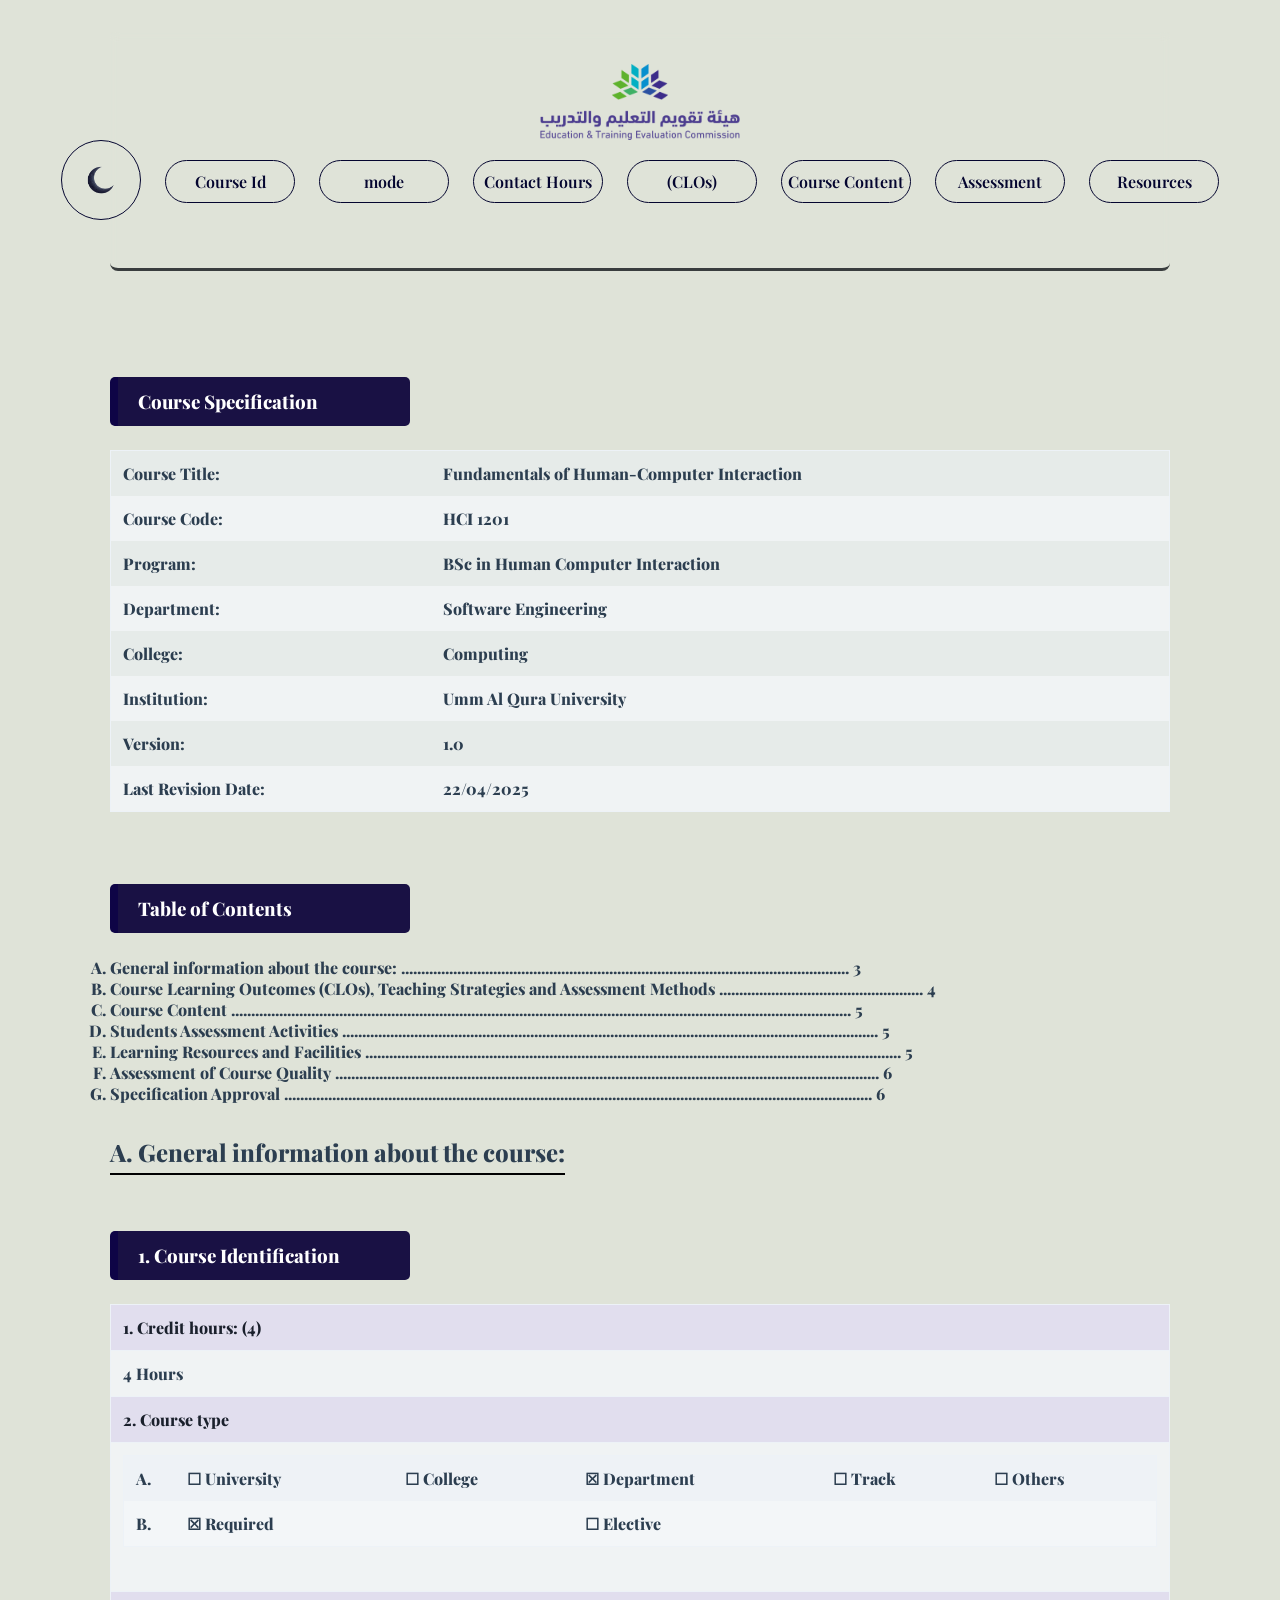
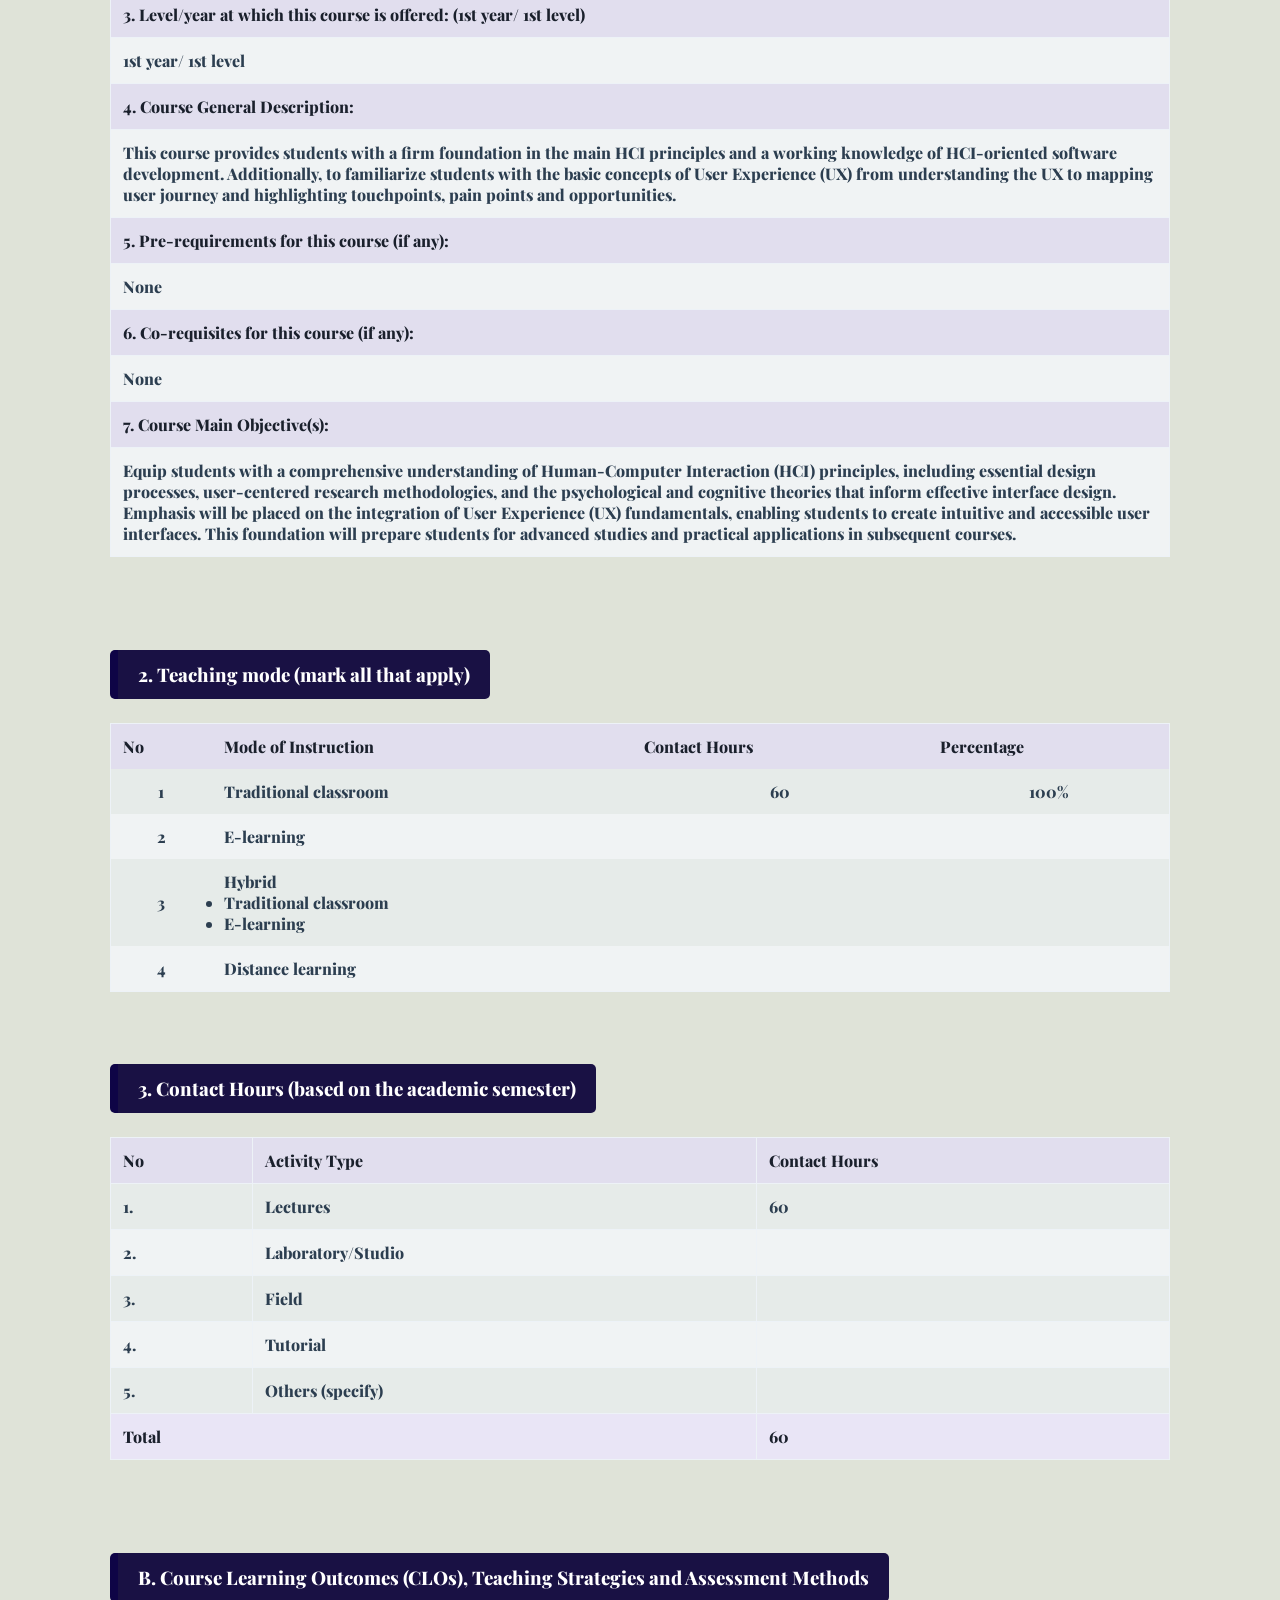
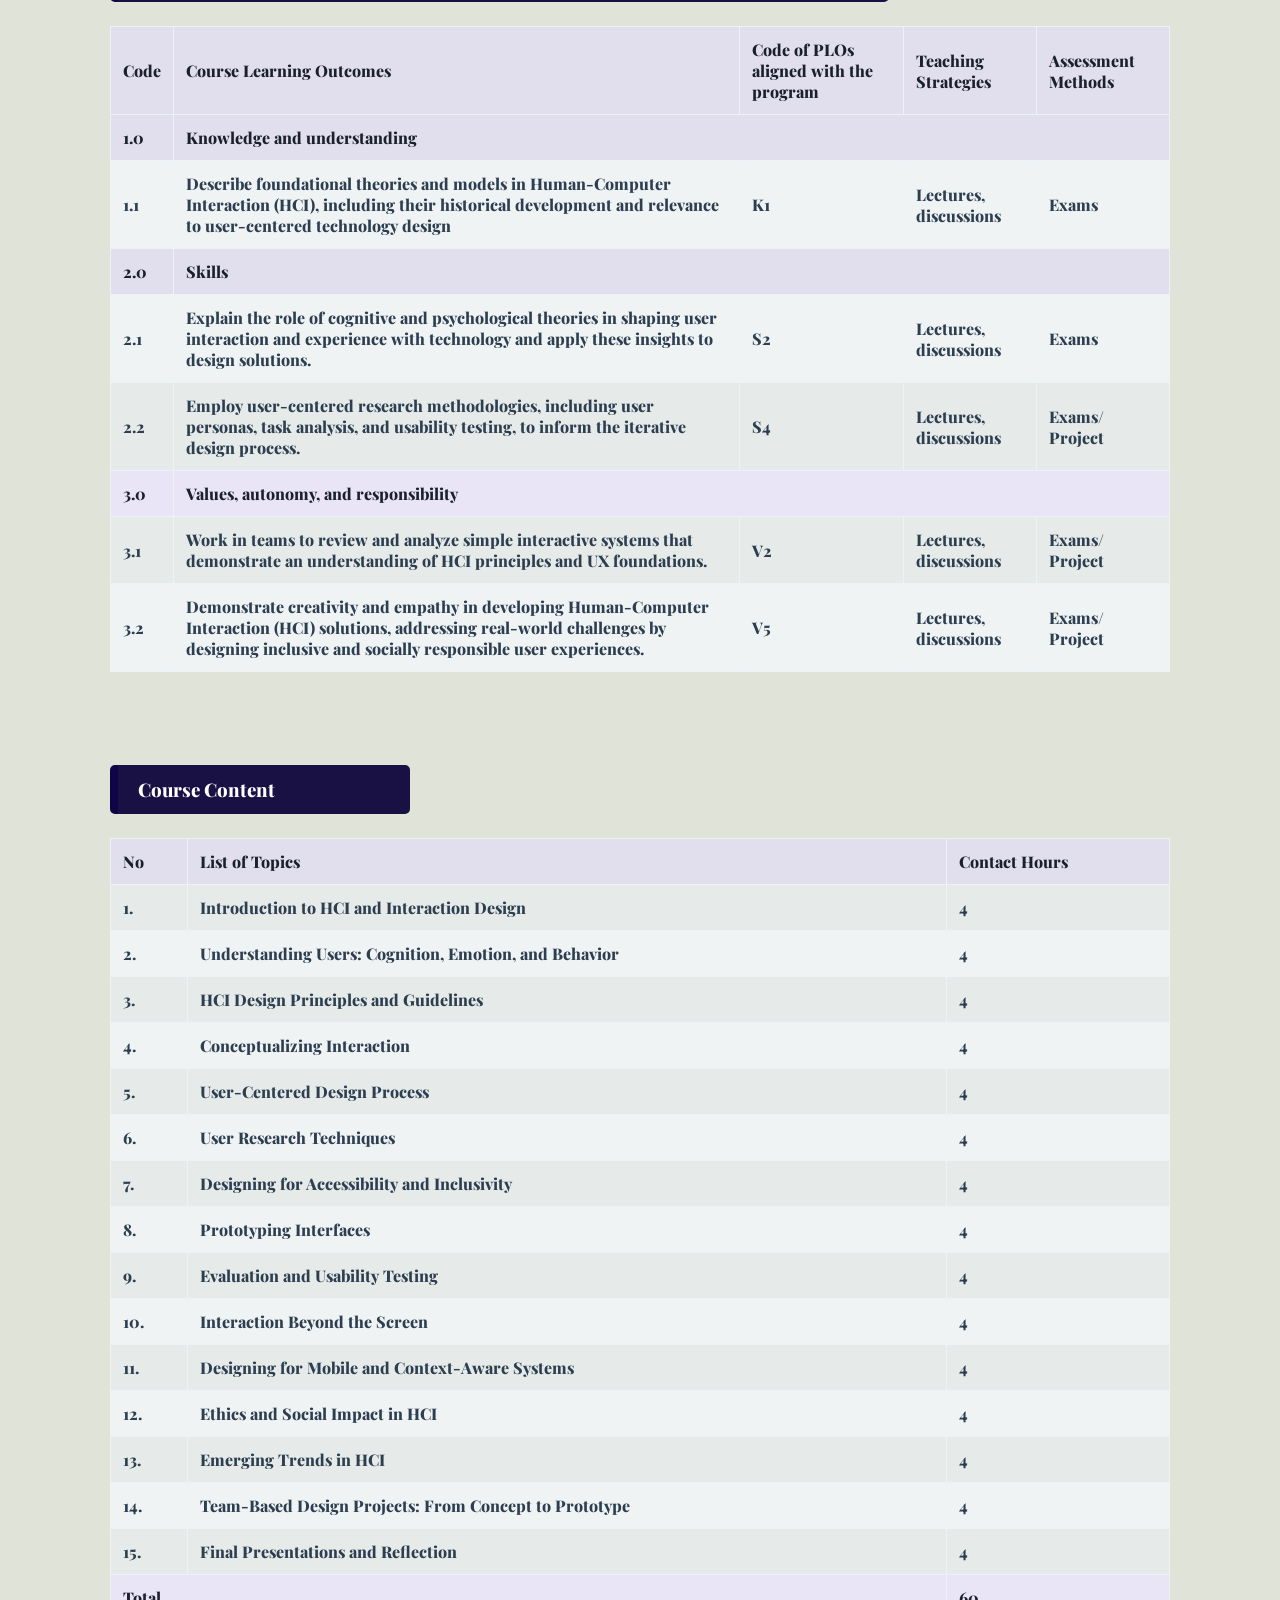
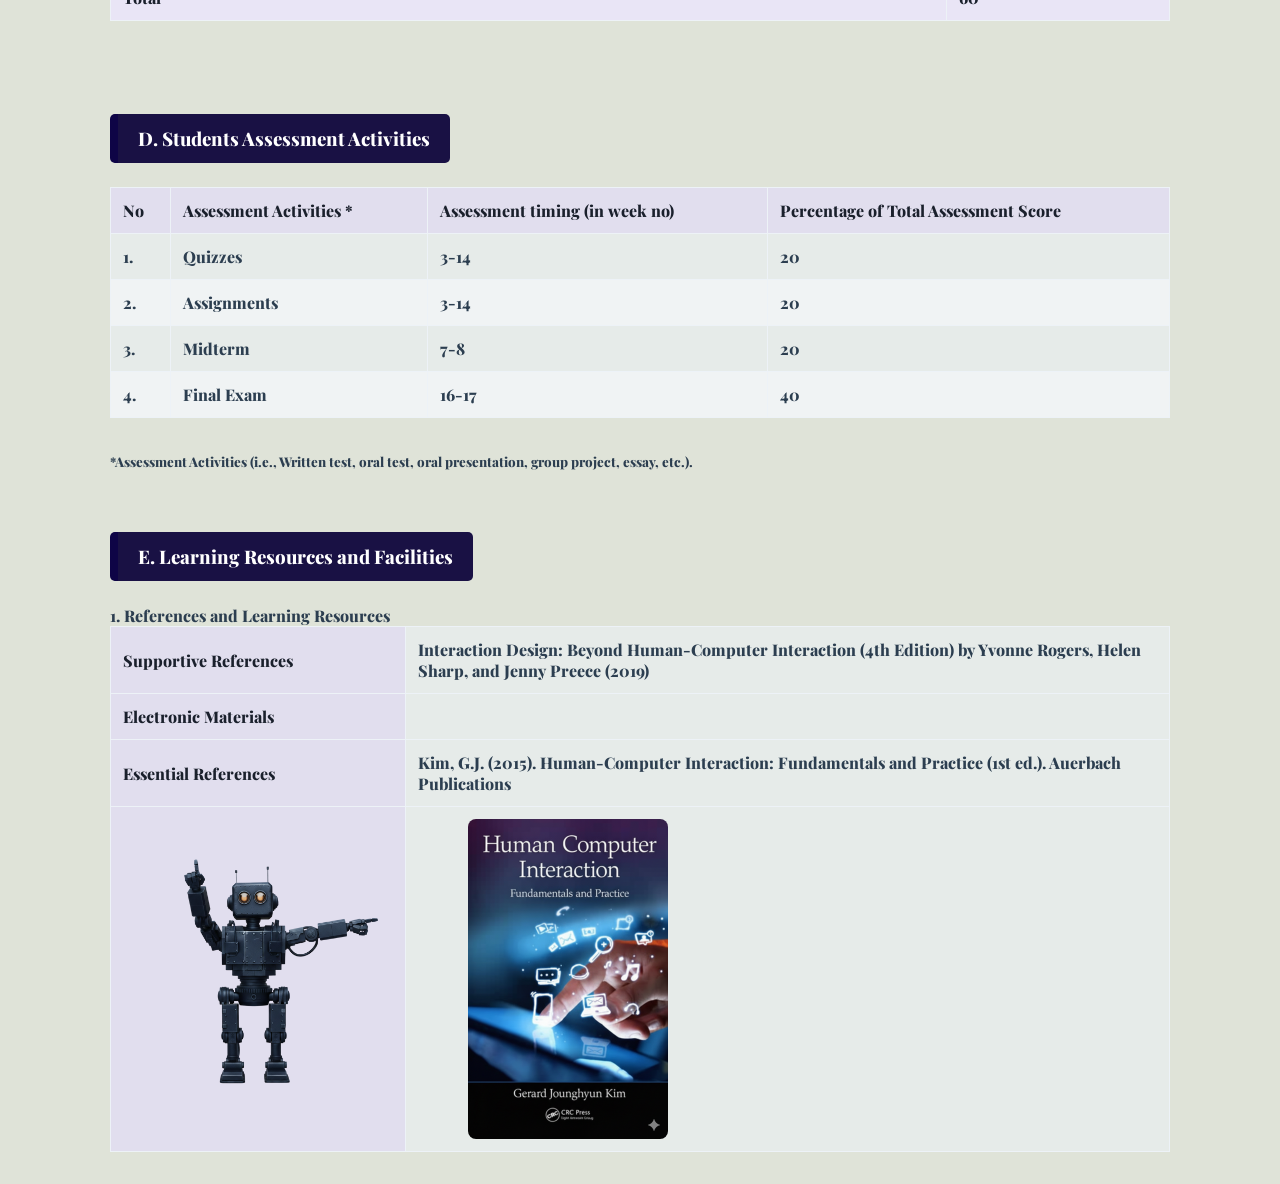
<file: project/Project.html>
<!DOCTYPE html>
<html >
<head>
    <link href="https://fonts.googleapis.com/css2?family=Playfair+Display&display=swap" rel="stylesheet">
    <meta charset="UTF-8">
    <meta name="viewport" content="width=device-width, initial-scale=1.0">
    <title>Project</title>
    
    <link rel="stylesheet" href="Project.css">

</head>
<body>
<body class="dark-mode">
<!-- هنا ال html-->
<!--  <img src="اسم_الصورة.png" alt="وصف للصورة" width="400"/>  عشان نضيف صوره-->
  <header>
 <a href="#" class="logo-link">
        <img src="imges/sher.png" alt="شعار" class="logo">
    </a>

<!-- هذا هو المكان اللي الرابط يرجع له -->
<div id="top"></div>


<nav class="navbar">
    <ul>
 <a href="darkmod.html" class="mode-button">
    <img src="imges/moon.png" alt="darkmod">
</a>
<li><a href="#course-identification">Course Id</a></li>
        <li><a href="#teaching-mode">mode</a></li>
        <li><a href="#contact-hours">Contact Hours</a></li>
        <li><a href="#clos">(CLOs)</a></li>
        <li><a href="#course-content">Course Content</a></li>
        <li><a href="#assessment-activities">Assessment</a></li>
        <li><a href="#learning-resources">Resources</a></li>
       
    </ul>
</nav>
</header>

<br><br> <!---class عشان نضيف له تنسيق من ال css-->

<h3 >Course Specification</h3>
   

      <table class="info-table">
    <tr>
        <td>Course Title:</td>
        <td>Fundamentals of Human-Computer Interaction</td>
    </tr>
    <tr>
        <td>Course Code:</td>
        <td>HCI 1201</td>
    </tr>
    <tr>
        <td>Program:</td>
        <td>BSc in Human Computer Interaction</td>
    </tr>
    <tr>
        <td>Department:</td>
        <td>Software Engineering</td>
    </tr>
    <tr>
        <td>College:</td>
        <td>Computing</td>
    </tr>
    <tr>
        <td>Institution:</td>
        <td>Umm Al Qura University</td>
    </tr>
    <tr>
        <td>Version:</td>
        <td>1.0</td>
    </tr>
    <tr>
        <td>Last Revision Date:</td>
        <td>22/04/2025</td>
    </tr>
<!--هنا اول شي خلصنا 000000000000000000000000000000000000000000000000000-->
    <br>
    
</table>
<h3 >Table of Contents</h3>
   <ol type="A" ><!---type عشان يغير الحروف-->
        <li>
            <strong> General information about the course:</strong> ................................................................................................................ 3
        </li>
        <li>
            <strong> Course Learning Outcomes (CLOs), Teaching Strategies and Assessment Methods</strong> ................................................... 4
        </li>
        <li>
            <strong> Course Content</strong> ........................................................................................................................................................... 5
        </li>
        <li>
            <strong> Students Assessment Activities</strong> ...................................................................................................................................... 5
        </li>
        <li>
            <strong> Learning Resources and Facilities</strong> ...................................................................................................................................... 5
        </li>
        <li>
            <strong> Assessment of Course Quality</strong> ........................................................................................................................................ 6
        </li>
        <li>
            <strong> Specification Approval</strong> ................................................................................................................................................... 6
        </li>
    </ol>

<!--هنا ثاني شي خلصنا الجدول بغير حواف 000000000000000000000000000000000000000000000000000-->



<h2>A. General information about the course:</h2>
<br>
<h3 id="course-identification">1. Course Identification</h3>
    <table border="1" width="100%" cellspacing="0" cellpadding="5"  class="info-table"> <!-- هاذا الكود المسؤول على الايطار-->
        
        <tr>
            <th align="left">1. Credit hours: (4)</th>
        </tr>
        <tr>
            <td>4 Hours</td>
        </tr>

        <tr>
            <th align="left">2. Course type</th>
        </tr>
        <tr>
            <td>
                <table width="100%" border="0">
                    <tr>
                        <td width="5%"><strong>A.</strong></td>
                        <td>☐ University</td>
                        <td>☐ College</td>
                        <td>☒ Department</td>
                        <td>☐ Track</td>
                        <td>☐ Others</td>
                    </tr>
                    <tr>
                        <td><strong>B.</strong></td>
                        <td colspan="2">☒ Required</td>
                        <td colspan="3">☐ Elective</td>
                    </tr>
                </table>
            </td>
        </tr>

        <tr>
            <th align="left">3. Level/year at which this course is offered: (1st year/ 1st level)</th>
        </tr>
        <tr>
            <td>1st year/ 1st level</td>
        </tr>

        <tr>
            <th align="left">4. Course General Description:</th>
        </tr>
        <tr>
            <td>
                This course provides students with a firm foundation in the main HCI principles and a working knowledge of HCI-oriented software development. Additionally, to familiarize students with the basic concepts of User Experience (UX) from understanding the UX to mapping user journey and highlighting touchpoints, pain points and opportunities.
            </td>
        </tr>

        <tr>
            <th align="left">5. Pre-requirements for this course   (if any):</th>
        </tr>
        <tr>
            <td>None</td>
        </tr>

        <tr>
            <th align="left">6. Co-requisites for this course (if any):</th>
        </tr>
        <tr>
            <td>None</td>
        </tr>

        <tr>
            <th align="left">7. Course Main Objective(s):</th>
        </tr>
        <tr>
            <td>
                Equip students with a comprehensive understanding of Human-Computer Interaction (HCI) principles, including essential design processes, user-centered research methodologies, and the psychological and cognitive theories that inform effective interface design. Emphasis will be placed on the integration of User Experience (UX) fundamentals, enabling students to create intuitive and accessible user interfaces. This foundation will prepare students for advanced studies and practical applications in subsequent courses.
            </td>
        </tr>
    </table>

    <br>

    <h3 id="teaching-mode">2. Teaching mode (mark all that apply)</h3>
    <table  class="info-table">
    <thead>
<thead>
        <tr>
            <th>No</th>
            <th>Mode of Instruction</th>
            <th>Contact Hours</th>
            <th>Percentage</th>
        </tr>
    </thead>
    <tbody>
        <tr>
            <td align="center">1</td>
            <td>Traditional classroom</td>
            <td align="center">60</td>
            <td align="center">100%</td>
        </tr>
        <tr>
            <td align="center">2</td>
            <td>E-learning</td>
            <td></td>
            <td></td>
        </tr>
        <tr>
            <td align="center">3</td>
            <td>
                Hybrid
                <ul>
                    <li>Traditional classroom</li>
                    <li>E-learning</li>
                </ul>
            </td>
            <td></td>
            <td></td>
        </tr>
        <tr>
            <td align="center">4</td>
            <td>Distance learning</td>
            <td></td>
            <td></td>
        </tr>
    </tbody> </table>
 
    
        <h3 id="contact-hours">3. Contact Hours (based on the academic semester)</h3>
    <table  class="info-table" border="1">
        <thead>
            <tr>
                <th>No</th>
                <th>Activity Type</th>
                <th>Contact Hours</th>
            </tr>
        </thead>
        <tbody>
            <tr>
                <td>1.</td>
                <td>Lectures</td>
                <td>60</td>
            </tr>
            <tr>
                <td>2.</td>
                <td>Laboratory/Studio</td>
                <td></td>
            </tr>
            <tr>
                <td>3.</td>
                <td>Field</td>
                <td></td>
            </tr>
            <tr>
                <td>4.</td>
                <td>Tutorial</td>
                <td></td>
            </tr>
            <tr>
                <td>5.</td>
                <td>Others (specify)</td>
                <td></td>
            </tr>
            <tr>
                <th colspan="2">Total</th>
                <th>60</th>
            </tr>
        </tbody>
    </table>
    <br>

    <h3 id="clos">B. Course Learning Outcomes (CLOs), Teaching Strategies and Assessment Methods</h3>
    <table  class="info-table" border="1">
        <thead>
            <tr>
                <th>Code</th>
                <th>Course Learning Outcomes</th>
                <th>Code of PLOs aligned with the program</th>
                <th>Teaching Strategies</th>
                <th>Assessment Methods</th>
            </tr>
        </thead>
        <tbody>
            <tr>
                <th>1.0</th>
                <th colspan="4" align="left">Knowledge and understanding</th>
            </tr>
            <tr>
                <td>1.1</td>
                <td>Describe foundational theories and models in Human-Computer Interaction (HCI), including their historical development and relevance to user-centered technology design</td>
                <td>K1</td>
                <td>Lectures, discussions</td>
                <td>Exams</td>
            </tr>
            <tr>
                <th>2.0</th>
                <th colspan="4" align="left">Skills</th>
            </tr>
            <tr>
                <td>2.1</td>
                <td>Explain the role of cognitive and psychological theories in shaping user interaction and experience with technology and apply these insights to design solutions.</td>
                <td>S2</td>
                <td>Lectures, discussions</td>
                <td>Exams</td>
            </tr>
            <tr>
                <td>2.2</td>
                <td>Employ user-centered research methodologies, including user personas, task analysis, and usability testing, to inform the iterative design process.</td>
                <td>S4</td>
                <td>Lectures, discussions</td>
                <td>Exams/ Project</td>
            </tr>
            <tr>
                <th>3.0</th>
                <th colspan="4" align="left">Values, autonomy, and responsibility</th>
            </tr>
            <tr>
                <td>3.1</td>
                <td>Work in teams to review and analyze simple interactive systems that demonstrate an understanding of HCI principles and UX foundations.</td>
                <td>V2</td>
                <td>Lectures, discussions</td>
                <td>Exams/ Project</td>
            </tr>
            <tr>
                <td>3.2</td>
                <td>Demonstrate creativity and empathy in developing Human-Computer Interaction (HCI) solutions, addressing real-world challenges by designing inclusive and socially responsible user experiences.</td>
                <td>V5</td>
                <td>Lectures, discussions</td>
                <td>Exams/ Project</td>
            </tr>
        </tbody>
    </table>

    <br>

    <h3 id="course-content">Course Content</h3>
    <table  class="info-table" border="1">
        <thead>
            <tr>
                <th>No</th>
                <th>List of Topics</th>
                <th>Contact Hours</th>
            </tr>
        </thead>
        <tbody>
            <tr><td>1.</td><td>Introduction to HCI and Interaction Design</td><td>4</td></tr>
            <tr><td>2.</td><td>Understanding Users: Cognition, Emotion, and Behavior</td><td>4</td></tr>
            <tr><td>3.</td><td>HCI Design Principles and Guidelines</td><td>4</td></tr>
            <tr><td>4.</td><td>Conceptualizing Interaction</td><td>4</td></tr>
            <tr><td>5.</td><td>User-Centered Design Process</td><td>4</td></tr>
            <tr><td>6.</td><td>User Research Techniques</td><td>4</td></tr>
            <tr><td>7.</td><td>Designing for Accessibility and Inclusivity</td><td>4</td></tr>
            <tr><td>8.</td><td>Prototyping Interfaces</td><td>4</td></tr>
            <tr><td>9.</td><td>Evaluation and Usability Testing</td><td>4</td></tr>
            <tr><td>10.</td><td>Interaction Beyond the Screen</td><td>4</td></tr>
            <tr><td>11.</td><td>Designing for Mobile and Context-Aware Systems</td><td>4</td></tr>
            <tr><td>12.</td><td>Ethics and Social Impact in HCI</td><td>4</td></tr>
            <tr><td>13.</td><td>Emerging Trends in HCI</td><td>4</td></tr>
            <tr><td>14.</td><td>Team-Based Design Projects: From Concept to Prototype</td><td>4</td></tr>
            <tr><td>15.</td><td>Final Presentations and Reflection</td><td>4</td></tr>
            <tr>
                <th colspan="2">Total</th>
                <th>60</th>
            </tr>
        </tbody>
    </table>

    <br>

    <h3 id="assessment-activities">D. Students Assessment Activities</h3>
    <table  class="info-table" border="1">
        <thead>
            <tr>
                <th>No</th>
                <th>Assessment Activities *</th>
                <th>Assessment timing (in week no)</th>
                <th>Percentage of Total Assessment Score</th>
            </tr>
        </thead>
        <tbody>
            <tr><td>1.</td><td>Quizzes</td><td>3-14</td><td>20</td></tr>
            <tr><td>2.</td><td>Assignments</td><td>3-14</td><td>20</td></tr>
            <tr><td>3.</td><td>Midterm</td><td>7-8</td><td>20</td></tr>
            <tr><td>4.</td><td>Final Exam</td><td>16-17</td><td>40</td></tr>
        </tbody>
    </table>
    <p><small>*Assessment Activities (i.e., Written test, oral test, oral presentation, group project, essay, etc.).</small></p>

    <br>

    <h3 id="learning-resources">E. Learning Resources and Facilities</h3>
    <h4>1. References and Learning Resources</h4>
    <table border="1">
        <tbody>
                 <tr>
                <th>Supportive References</th>
                <td>Interaction Design: Beyond Human-Computer Interaction (4th Edition) by Yvonne Rogers, Helen Sharp, and Jenny Preece (2019)</td>
            </tr>
            <tr>
                <th>Electronic Materials</th>
                <td></td>
            </tr>
               <tr>
                <th>Essential References</th>
                <!-- صورة الكتاب كرابط لموقع الشراء -->
    <td>Kim, G.J. (2015). Human-Computer Interaction: Fundamentals and Practice (1st ed.). Auerbach Publications</td>
            </tr>
           <tr>
            <th><a><img src="imges/black bot.png" alt="روبوت يأشر على الكتاب" class="bot-img"></a></th>
            <td>
 <a href="https://doi.org/10.1201/b18071" target="_blank">
    <img src="imges/HCI.png" alt="غلاف الكتاب" class="book-link"></a></td>
</tr>
        </tbody>
    </table>

</body>

</html>
</file>
<file: project/Project.css>
* {
    font-family:"Playfair Display" ,serif; /* خط أوضح للمحتوى الإنجليزي */
    font-weight: 800; 
    margin: 0;
    padding: 0;
    box-sizing: border-box;
    scroll-behavior: smooth;
}

body {
    background-color: #7b895c3c; /* لون خلفية رمادي مائل للأزرق خفيف جداً، مريح للعين */
    color: #2c3e50; /* لون نص أساسي غامق بدلاً من الأسود الصريح */
   max-width: 1100px; /* هذا العرض المثالي للقراءة، يخلي المحتوى في النص */
    margin: 2rem auto; /* auto من اليمين واليسار هي اللي توسط المحتوى */
    padding: 0 20px;   
}


header {
    display: flex;
    flex-direction: column;
    align-items: center;
    
    /* خصائص التثبيت الاحترافية */
    position: sticky;      /* يلتصق بالأعلى عند التمرير */
    top: 0;                /* مكان الالتصاق */
    z-index: 1000;         /* لضمان ظهوره فوق الجداول والعناصر الأخرى */
    
    /* التحسينات الجمالية */
    margin: 0 auto 1.5rem auto; /* صفرنا المارجن العلوي ليلتصق تماماً */
    max-width: 100%;       /* الهيدر الثابت يفضل أن يكون بعرض الصفحة كاملاً */
    padding: 2rem 3rem;
    
    
    /* لون خلفية صريح مع شفافية بسيطة (Glassmorphism) لشكل احترافي */
    background-color: #edf2f700; 
    backdrop-filter: blur(4px); /* تأثير ضبابي للخلفية يظهر كأنه زجاج */
    
    border-bottom: 3px solid #0b0f13c7; 
    border-radius: 0 0 8px 8px; /* الانحناء فقط من الأسفل ليكون متناسقاً مع السقف */

    .logo {
    width: 200px;                    /* حجم الشعار */
    cursor: pointer;                /* المؤشر يتغير عند المرور */
    transition: transform 0.3s;     /* حركة سلسة عند hover */
}

/* حركة الشعار عند المرور */
.logo:hover {
    transform: scale(1.1);          /* تكبر الصورة شوي عند hover */
}
    
}

nav ul {
    list-style: none;
    display: flex;
    gap: 1.5rem;
    padding: 1rem 0;
}

nav a {
    width: 130px;
    text-align: center;
}

nav a {
    text-decoration: none;
    color: #04052F;
    font-weight: 600;

    display: block;      /* مهم */
    text-align: center;  /* توسيط النص */

    padding: 10px 0;
    border-radius: 60px;
    border: 1px solid #04052F;

    transition: all 0.3s ease;
}

nav a:hover {
    color: #edf2f7;
    background-color: #191144;
    transform: translateY(-2px);
}
.info-table{
}

/* تنسيق الجداول */
.info-table, table {
    width: 100%;
    border-collapse: collapse;
    margin-bottom: 2rem;
    background-color: #edf2f78a;
    border: 1px solid #edf2f7;
}

/* العناوين داخل الجداول */
th {
    background-color: #CAA8FF33;
    color:#1A202C;
    padding: 12px;
    text-align: left;
}

td {
    padding: 12px;
}

.info-table tr:nth-child(even) {
    background-color: #f8f9faa1; /* لون رمادي فاتح جداً للصفوف الزوجية */
}



/* تعديل كلاس الـ label اللي كان أسود */
.label {
    background-color: #f1f4f8; /* لون رمادي مزرق خفيف جداً */
    color: #3e6997; /* لون النص أزرق */
    font-weight: bold;
    width: 25%;
}

/* تنسيق العناوين البارزة */
h3 {
    color: #ffffff;
    background-color: #191144; /* خلفية زرقاء احترافية */
    border-left: 8px solid #0e0446; /* إضافة لمسة خضراء (مثل شعار الهيئة) من اليسار */
    padding: 12px 20px;
    margin-top: 2.5rem;
    margin-bottom: 1.5rem;
    border-radius: 5px 5px 5px 5px; /* زوايا منحنية من جهة واحدة */
    display: inline-block;
    min-width: 300px;
    scroll-margin-top: 180px; /* لضمان أن العنوان لا يختفي تحت الهيدر الثابت عند التمرير */
}

h2 {
    color: #2c3e50;
    margin: 2rem 0 1rem 0;
    border-bottom: 2px solid #000000; /* خط أخضر تحت العنوان الرئيسي A */
    display: inline-block;
    padding-bottom: 5px;
    scroll-margin-top: 180px;   
}

.book-link {
    width: 200px; /* حجم الكتاب */
    border-radius: 8px; /* زوايا منحنية */
    cursor: pointer; /* المؤشر يتحول ليد عند المرور */
    transition: transform 0.2s; /* حركة سلسة عند التكبير */
     display: block;      /* يخليها عنصر بلوك */
    margin-left: 50px; 

}

.book-link:hover {
    transform: scale(1.05); /* تكبير بسيط لما تمرر الفأرة */
}
.bot-img{
    width: 270px; /* حجم الكتاب */
    border-radius: 8px;
    margin-bottom: 20px;
    background-color: transparent; /* يشيل أي خلفية بيضاء */
}
.mode-button img {

    width: 85px;              /* عرض الصورة */
    height: auto;              /* يحافظ على التناسق */

    cursor: pointer;           /* شكل اليد عند المرور */

    transition: all 0.3s ease;  /* حركة سلسة لكل الخصائص */

    filter: brightness(1);     /* التحكم في درجة الإضاءة (اللون) */
}


/* التحكم في ارتفاع الزر نفسه */
.mode-button {
     width: 80px;             /* عرض الزر */
    height: 80px;            /* ارتفاع الزر = العرض عشان يصير دائرة */
    border-radius: 50%;      /* يجعل الشكل دائري */
    display: flex;            /* لتوسيط الصورة داخل الزر */
    align-items: center;      /* توسيط عمودي */
    justify-content: center;    /* توسيط الصورة عموديًا */
      margin-top: -20px;    
  
}


/* عند المرور بالماوس */
.mode-button:hover img {

 transform: rotate(-20deg) scale(1.2) translateY(-9px);
    /* دوران + تكبير + رفع للأعلى */

    filter: brightness(2.3);  
    /* زيادة الإضاءة عند المرور */
    fill: #ffffff;
}
.modee-button {
    width:  80px;             /* عرض الزر */
    height: 80px;            /* ارتفاع الزر = العرض عشان يصير دائرة */
    border-radius: 50%;      /* يجعل الشكل دائري */
    display: flex;            /* لتوسيط الصورة داخل الزر */
    align-items: center;      /* توسيط عمودي */
    justify-content: center;  /* توسيط أفقي */
    background-color: #ffffff00; /* خلفية الزر */
    border: 2px solid #422385fa; /* حدود إذا تحب */
    cursor: pointer;
    transition: all 0.3s ease; /* حركة سلسة */
    position: relative;
    top: -20px; 
}

.modee-button img {
    width: 90px;      /* حجم الصورة داخل الزر */
    height: auto;
    transition: transform 0.3s ease;
}

/* عند المرور على الزر */
.modee-button:hover {
    background-color: #51197b; /* تغير لون الخلفية */
    transform: scale(1.1); 
        /* تكبير خفيف للزر كله */
}

.modee-button:hover img {
    transform: rotate(15deg) scale(1.1); /* دوران وتكبير للصورة داخل الزر */
     filter: brightness(1.3);  
}
</file>
<file: project/AR.dark.css>
* { 
    font-family: "Playfair Display", serif; /* خط واضح وسهل القراءة للمحتوى الإنجليزي */
    margin: 0; 
    padding: 0; 
    box-sizing: border-box; 
    scroll-behavior: smooth; /* تمرير الصفحة بسلاسة */
} 

body { 
    background-color: #16181D; /* خلفية داكنة مريحة للعين */
    color: #eff0f3; /* لون النص الأساسي مناسب للقراءة على الخلفية الداكنة */
    max-width: 1100px; /* يحدد عرض المحتوى ليكون مركزي وسهل القراءة */
    margin: 2rem auto; /* يوضع المحتوى في منتصف الصفحة مع مساحة فوق وتحت */
    padding: 0 20px; /* مسافة داخلية جانبية */
} 

header { 
     width: 100%; 
    display: flex; 
    flex-direction: column; 
    align-items: center; /* يضع عناصر الهيدر في المنتصف */
    position: sticky; /* الهيدر يلتصق بالأعلى عند التمرير */
    top: 0; 
    z-index: 1000; /* يضمن ظهور الهيدر فوق كل العناصر */
    margin: 0 auto 1.5rem auto; /* مسافة تحت الهيدر */
    max-width: 100%; 
    padding: 2rem 4rem; 
    background-color: #1f212900; /* لون هيدر شفاف مع تأثير الزجاج */
    backdrop-filter: blur(5px); /* تأثير ضبابي للخلفية */
    border-bottom: 3px solid #16181d; 
    border-radius: 0 0 8px 8px; /* تقوس أسفل الهيدر */

    .logo {
    width: 200px;                    /* حجم الشعار */
    cursor: pointer;                /* المؤشر يتغير عند المرور */
    transition: transform 0.3s;     /* حركة سلسة عند hover */
}

/* حركة الشعار عند المرور */
.logo:hover {
    transform: scale(1.1);          /* تكبر الصورة شوي عند hover */
}
} 

nav ul {
    list-style: none;
    display: flex;      /* يخلي الأزرار أفقي */
    gap: 1.5rem;
    padding: 1rem 0;
}

.nav-btn {
    width: 130px;             /* عرض ثابت لكل الزرار */
    height: 50px;             /* ارتفاع ثابت لكل الزرار */
    display: flex;            
    align-items: center;      /* توسيط النص عمودي */
    justify-content: center;  /* توسيط النص أفقي */

    border-radius: 30px;      /* شكل بيضاوي */
    text-decoration: none;
    color: #ffffff;
    font-weight: 600;
    border: 1px solid #422385fa;
    transition: all 0.3s ease;
}

.nav-btn:hover {
    background-color: #51197b;
    color: #000000;
    transform: translateY(-2px);
}

.info-table, table { 
    width: 100%; 
    border-collapse: collapse; 
    margin-bottom: 2rem; 
    background-color: #21242c80; /* خلفية للجدول شبيهة بالهيدر */
    border: 1px solid #16181D; 
} 

th { 
    background-color: #21242c80; 
    color: #ffffff; 
    padding: 12px; 
    text-align: left; /* نصوص العناوين على اليسار */
} 

td { 
    padding: 12px; 
} 

.info-table tr:nth-child(even) { 
    background-color: #16181D; /* صفوف مزدوجة بلون أغمق لتمييزها */
} 

.label { 
    background-color: #d9dbdf; /* خلفية خفيفة للـ label */
    color: #eeecec; /* لون النص */
    font-weight: bold; 
    width: 25%; /* عرض ثابت لتناسق الجدول */
} 

h3 { 
    color: #faf6f6; 
    background-color: #4c28cf46; /* خلفية عنوان فرعي */
    border-left: 8px solid #0084ff56; /* خط جانبي يميز العنوان */
    padding: 12px 20px; 
    margin-top: 2.5rem; 
    margin-bottom: 1.5rem; 
    border-radius: 5px; 
    display: inline-block; 
    min-width: 300px; 
    scroll-margin-top: 180px; /* يمنع اختفاء العنوان تحت الهيدر عند التمرير */
} 

h2 { 
    color: #f8f8f8; 
    margin: 2rem 0 1rem 0; 
    border-bottom: 2px solid #27ae5f00; /* خط تحت العنوان الرئيسي */
    display: inline-block; 
    padding-bottom: 5px; 
    scroll-margin-top: 180px; 
} 

.star-button { 
     font-size: 30px;       /* حجم النجمة */
    width: 50px;          /* عرض الزر */
    height: 50px;  /* ارتفاع الزر */
    background-color: #21242c80; /* خلفية الزر داكنة */
    cursor: pointer; /* يغير شكل المؤشر عند المرور */
    display: flex; 
    align-items: center; 
    justify-content: center; 
} 

.star-button:hover { 
    transform: scale(1.2); /* يكبر الزر عند المرور */
    transition: 0.2s; /* حركة سلسة */
} 
.book-link {
    width: 200px; /* حجم الكتاب */
    border-radius: 8px; /* زوايا منحنية */
    cursor: pointer; /* المؤشر يتحول ليد عند المرور */
    transition: transform 0.2s; /* حركة سلسة عند التكبير */
     display: block;      /* يخليها عنصر بلوك */
     margin-left: 70px; 

}

.book-link:hover {
    transform: scale(1.05); /* تكبير بسيط لما تمرر الفأرة */
}
.bot-img{
    width: 280px; /* حجم الكتاب */
    border-radius: 8px;
    margin-bottom:20px ;
    background-color: transparent; /* يشيل أي خلفية بيضاء */
}
.mode-button {
    display: inline-block;
    padding: 6px;
    border-radius: 10px;
    transition: 0.3s;
}

.mode-button {
    display: inline-block;
    padding: 6px;
    border-radius: 100%;
    transition: 0.3s;

    /* رفع الزر شوية */
    position: relative;
    top: -20px;   /* تحرك للأعلى، قلل أو زد  */
}

.mode-button {
    width: 80px;             /* عرض الزر */
    height: 80px;            /* ارتفاع الزر = العرض عشان يصير دائرة */
    border-radius: 50%;      /* يجعل الشكل دائري */
    display: flex;            /* لتوسيط الصورة داخل الزر */
    align-items: center;      /* توسيط عمودي */
    justify-content: center;  /* توسيط أفقي */
    background-color: #ffffff00; /* خلفية الزر */
    border: 2px solid #422385fa; /* حدود إذا تحب */
    cursor: pointer;
    transition: all 0.3s ease; /* حركة سلسة */
}

.mode-button img {
    width: 70px;      /* حجم الصورة داخل الزر */
    height: auto;
    transition: transform 0.3s ease;
}

/* عند المرور على الزر */
.mode-button:hover {
    background-color: #51197b; /* تغير لون الخلفية */
    transform: scale(1.1);     /* تكبير خفيف للزر كله */
}

.mode-button:hover img {
    transform: rotate(15deg) scale(1.1); /* دوران وتكبير للصورة داخل الزر */
     filter: brightness(1.3);  
}
.modee-button {
    width:  80px;             /* عرض الزر */
    height: 80px;            /* ارتفاع الزر = العرض عشان يصير دائرة */
    border-radius: 50%;      /* يجعل الشكل دائري */
    display: flex;            /* لتوسيط الصورة داخل الزر */
    align-items: center;      /* توسيط عمودي */
    justify-content: center;  /* توسيط أفقي */
    background-color: #ffffff00; /* خلفية الزر */
    border: 2px solid #422385fa; /* حدود إذا تحب */
    cursor: pointer;
    transition: all 0.3s ease; /* حركة سلسة */
    position: relative;
    top: -20px; 
}

.modee-button img {
    width: 80px;      /* حجم الصورة داخل الزر */
    height: auto;
    transition: transform 0.3s ease;
}

/* عند المرور على الزر */
.modee-button:hover {
    background-color: #51197b; /* تغير لون الخلفية */
    transform: scale(1.1); 
        /* تكبير خفيف للزر كله */
}

.modee-button:hover img {
    transform: rotate(15deg) scale(1.1); /* دوران وتكبير للصورة داخل الزر */
     filter: brightness(1.3);  
}
</file>
<file: project/AR.css>
* {
    font-family:"Playfair Display" ,serif; /* خط أوضح للمحتوى الإنجليزي */
    font-weight: 800; 
    margin: 0;
    padding: 0;
    box-sizing: border-box;
    scroll-behavior: smooth;
}

body {
    background-color: #7b895c3c; /* لون خلفية رمادي مائل للأزرق خفيف جداً، مريح للعين */
    color: #2c3e50; /* لون نص أساسي غامق بدلاً من الأسود الصريح */
   max-width: 1100px; /* هذا العرض المثالي للقراءة، يخلي المحتوى في النص */
    margin: 2rem auto; /* auto من اليمين واليسار هي اللي توسط المحتوى */
    padding: 0 20px;   
}


header {
    display: flex;
    flex-direction: column;
    align-items: center;
    
    /* خصائص التثبيت الاحترافية */
    position: sticky;      /* يلتصق بالأعلى عند التمرير */
    top: 0;                /* مكان الالتصاق */
    z-index: 1000;         /* لضمان ظهوره فوق الجداول والعناصر الأخرى */
    
    /* التحسينات الجمالية */
    margin: 0 auto 1.5rem auto; /* صفرنا المارجن العلوي ليلتصق تماماً */
    max-width: 100%;       /* الهيدر الثابت يفضل أن يكون بعرض الصفحة كاملاً */
    padding: 2rem 3rem;
    
    
    /* لون خلفية صريح مع شفافية بسيطة (Glassmorphism) لشكل احترافي */
    background-color: #edf2f700; 
    backdrop-filter: blur(4px); /* تأثير ضبابي للخلفية يظهر كأنه زجاج */
    
    border-bottom: 3px solid #0b0f13c7; 
    border-radius: 0 0 8px 8px; /* الانحناء فقط من الأسفل ليكون متناسقاً مع السقف */

    .logo {
    width: 200px;                    /* حجم الشعار */
    cursor: pointer;                /* المؤشر يتغير عند المرور */
    transition: transform 0.3s;     /* حركة سلسة عند hover */
}

/* حركة الشعار عند المرور */
.logo:hover {
    transform: scale(1.1);          /* تكبر الصورة شوي عند hover */
}
    
}

nav ul {
    list-style: none;
    display: flex;
    gap: 1.5rem;
    padding: 1rem 0;
}

nav a {
    width: 130px;
    text-align: center;
}

nav a {
    text-decoration: none;
    color: #04052F;
    font-weight: 600;

    display: block;      /* مهم */
    text-align: center;  /* توسيط النص */

    padding: 10px 0;
    border-radius: 60px;
    border: 1px solid #04052F;

    transition: all 0.3s ease;
}

nav a:hover {
    color: #edf2f7;
    background-color: #191144;
    transform: translateY(-2px);
}
.info-table{
}

/* تنسيق الجداول */
.info-table, table {
    width: 100%;
    border-collapse: collapse;
    margin-bottom: 2rem;
    background-color: #edf2f78a;
    border: 1px solid #edf2f7;
}

/* العناوين داخل الجداول */
th {
    background-color: #CAA8FF33;
    color:#1A202C;
    padding: 12px;
    text-align: left;
}

td {
    padding: 12px;
}

.info-table tr:nth-child(even) {
    background-color: #f8f9faa1; /* لون رمادي فاتح جداً للصفوف الزوجية */
}



/* تعديل كلاس الـ label اللي كان أسود */
.label {
    background-color: #f1f4f8; /* لون رمادي مزرق خفيف جداً */
    color: #3e6997; /* لون النص أزرق */
    font-weight: bold;
    width: 25%;
}

/* تنسيق العناوين البارزة */
h3 {
    color: #ffffff;
    background-color: #191144; /* خلفية زرقاء احترافية */
    border-left: 8px solid #0e0446; /* إضافة لمسة خضراء (مثل شعار الهيئة) من اليسار */
    padding: 12px 20px;
    margin-top: 2.5rem;
    margin-bottom: 1.5rem;
    border-radius: 5px 5px 5px 5px; /* زوايا منحنية من جهة واحدة */
    display: inline-block;
    min-width: 300px;
    scroll-margin-top: 180px; /* لضمان أن العنوان لا يختفي تحت الهيدر الثابت عند التمرير */
}

h2 {
    color: #2c3e50;
    margin: 2rem 0 1rem 0;
    border-bottom: 2px solid #000000; /* خط أخضر تحت العنوان الرئيسي A */
    display: inline-block;
    padding-bottom: 5px;
    scroll-margin-top: 180px;   
}

.book-link {
    width: 200px; /* حجم الكتاب */
    border-radius: 8px; /* زوايا منحنية */
    cursor: pointer; /* المؤشر يتحول ليد عند المرور */
    transition: transform 0.2s; /* حركة سلسة عند التكبير */
     display: block;      /* يخليها عنصر بلوك */
    margin-left: 50px; 

}

.book-link:hover {
    transform: scale(1.05); /* تكبير بسيط لما تمرر الفأرة */
}
.bot-img{
    width: 270px; /* حجم الكتاب */
    border-radius: 8px;
    margin-bottom: 20px;
    background-color: transparent; /* يشيل أي خلفية بيضاء */
}
.mode-button img {

    width: 85px;              /* عرض الصورة */
    height: auto;              /* يحافظ على التناسق */

    cursor: pointer;           /* شكل اليد عند المرور */

    transition: all 0.3s ease;  /* حركة سلسة لكل الخصائص */

    filter: brightness(1);     /* التحكم في درجة الإضاءة (اللون) */
}


/* التحكم في ارتفاع الزر نفسه */
.mode-button {
     width: 80px;             /* عرض الزر */
    height: 80px;            /* ارتفاع الزر = العرض عشان يصير دائرة */
    border-radius: 50%;      /* يجعل الشكل دائري */
    display: flex;            /* لتوسيط الصورة داخل الزر */
    align-items: center;      /* توسيط عمودي */
    justify-content: center;    /* توسيط الصورة عموديًا */
      margin-top: -20px;    
  
}


/* عند المرور بالماوس */
.mode-button:hover img {

 transform: rotate(-20deg) scale(1.2) translateY(-9px);
    /* دوران + تكبير + رفع للأعلى */

    filter: brightness(2.3);  
    /* زيادة الإضاءة عند المرور */
    fill: #ffffff;
}
.modee-button {
    width:  80px;             /* عرض الزر */
    height: 80px;            /* ارتفاع الزر = العرض عشان يصير دائرة */
    border-radius: 50%;      /* يجعل الشكل دائري */
    display: flex;            /* لتوسيط الصورة داخل الزر */
    align-items: center;      /* توسيط عمودي */
    justify-content: center;  /* توسيط أفقي */
    background-color: #ffffff00; /* خلفية الزر */
    border: 2px solid #422385fa; /* حدود إذا تحب */
    cursor: pointer;
    transition: all 0.3s ease; /* حركة سلسة */
    position: relative;
    top: -20px; 
}
    


.modee-button img {
    width: 90px;      /* حجم الصورة داخل الزر */
    height: auto;
    transition: transform 0.3s ease;
    }

/* عند المرور على الزر */
.modee-button:hover {
    background-color: #51197b; /* تغير لون الخلفية */
    transform: scale(1.1); 
        /* تكبير خفيف للزر كله */
}

.modee-button:hover img {
    transform: rotate(15deg) scale(1.1); /* دوران وتكبير للصورة داخل الزر */
     filter: brightness(1.3);  
}
</file>
<file: project/darkmod.css>
* { 
    font-family: "Playfair Display", serif; /* خط واضح وسهل القراءة للمحتوى الإنجليزي */
    margin: 0; 
    padding: 0; 
    box-sizing: border-box; 
    scroll-behavior: smooth; /* تمرير الصفحة بسلاسة */
} 

body { 
    background-color: #16181D; /* خلفية داكنة مريحة للعين */
    color: #eff0f3; /* لون النص الأساسي مناسب للقراءة على الخلفية الداكنة */
    max-width: 1100px; /* يحدد عرض المحتوى ليكون مركزي وسهل القراءة */
    margin: 2rem auto; /* يوضع المحتوى في منتصف الصفحة مع مساحة فوق وتحت */
    padding: 0 20px; /* مسافة داخلية جانبية */
} 

header { 
     width: 100%; 
    display: flex; 
    flex-direction: column; 
    align-items: center; /* يضع عناصر الهيدر في المنتصف */
    position: sticky; /* الهيدر يلتصق بالأعلى عند التمرير */
    top: 0; 
    z-index: 1000; /* يضمن ظهور الهيدر فوق كل العناصر */
    margin: 0 auto 1.5rem auto; /* مسافة تحت الهيدر */
    max-width: 100%; 
    padding: 2rem 4rem; 
    background-color: #1f212900; /* لون هيدر شفاف مع تأثير الزجاج */
    backdrop-filter: blur(5px); /* تأثير ضبابي للخلفية */
    border-bottom: 3px solid #16181d; 
    border-radius: 0 0 8px 8px; /* تقوس أسفل الهيدر */

    .logo {
    width: 200px;                    /* حجم الشعار */
    cursor: pointer;                /* المؤشر يتغير عند المرور */
    transition: transform 0.3s;     /* حركة سلسة عند hover */
}

/* حركة الشعار عند المرور */
.logo:hover {
    transform: scale(1.1);          /* تكبر الصورة شوي عند hover */
}
} 

nav ul {
    list-style: none;
    display: flex;      /* يخلي الأزرار أفقي */
    gap: 1.5rem;
    padding: 1rem 0;
}

.nav-btn {
    width: 130px;             /* عرض ثابت لكل الزرار */
    height: 50px;             /* ارتفاع ثابت لكل الزرار */
    display: flex;            
    align-items: center;      /* توسيط النص عمودي */
    justify-content: center;  /* توسيط النص أفقي */

    border-radius: 30px;      /* شكل بيضاوي */
    text-decoration: none;
    color: #ffffff;
    font-weight: 600;
    border: 1px solid #422385fa;
    transition: all 0.3s ease;
}

.nav-btn:hover {
    background-color: #51197b;
    color: #000000;
    transform: translateY(-2px);
}

.info-table, table { 
    width: 100%; 
    border-collapse: collapse; 
    margin-bottom: 2rem; 
    background-color: #21242c80; /* خلفية للجدول شبيهة بالهيدر */
    border: 1px solid #16181D; 
} 

th { 
    background-color: #21242c80; 
    color: #ffffff; 
    padding: 12px; 
    text-align: left; /* نصوص العناوين على اليسار */
} 

td { 
    padding: 12px; 
} 

.info-table tr:nth-child(even) { 
    background-color: #16181D; /* صفوف مزدوجة بلون أغمق لتمييزها */
} 

.label { 
    background-color: #d9dbdf; /* خلفية خفيفة للـ label */
    color: #eeecec; /* لون النص */
    font-weight: bold; 
    width: 25%; /* عرض ثابت لتناسق الجدول */
} 

h3 { 
    color: #faf6f6; 
    background-color: #4c28cf46; /* خلفية عنوان فرعي */
    border-left: 8px solid #0084ff56; /* خط جانبي يميز العنوان */
    padding: 12px 20px; 
    margin-top: 2.5rem; 
    margin-bottom: 1.5rem; 
    border-radius: 5px; 
    display: inline-block; 
    min-width: 300px; 
    scroll-margin-top: 180px; /* يمنع اختفاء العنوان تحت الهيدر عند التمرير */
} 

h2 { 
    color: #f8f8f8; 
    margin: 2rem 0 1rem 0; 
    border-bottom: 2px solid #27ae5f00; /* خط تحت العنوان الرئيسي */
    display: inline-block; 
    padding-bottom: 5px; 
    scroll-margin-top: 180px; 
} 

.star-button { 
     font-size: 30px;       /* حجم النجمة */
    width: 50px;          /* عرض الزر */
    height: 50px;  /* ارتفاع الزر */
    background-color: #21242c80; /* خلفية الزر داكنة */
    cursor: pointer; /* يغير شكل المؤشر عند المرور */
    display: flex; 
    align-items: center; 
    justify-content: center; 
} 

.star-button:hover { 
    transform: scale(1.2); /* يكبر الزر عند المرور */
    transition: 0.2s; /* حركة سلسة */
} 
.book-link {
    width: 200px; /* حجم الكتاب */
    border-radius: 8px; /* زوايا منحنية */
    cursor: pointer; /* المؤشر يتحول ليد عند المرور */
    transition: transform 0.2s; /* حركة سلسة عند التكبير */
     display: block;      /* يخليها عنصر بلوك */
     margin-left: 70px; 

}

.book-link:hover {
    transform: scale(1.05); /* تكبير بسيط لما تمرر الفأرة */
}
.bot-img{
    width: 280px; /* حجم الكتاب */
    border-radius: 8px;
    margin-bottom:20px ;
    background-color: transparent; /* يشيل أي خلفية بيضاء */
}
.mode-button {
    display: inline-block;
    padding: 6px;
    border-radius: 10px;
    transition: 0.3s;
}

.mode-button {
    display: inline-block;
    padding: 6px;
    border-radius: 100%;
    transition: 0.3s;

    /* رفع الزر شوية */
    position: relative;
    top: -20px;   /* تحرك للأعلى، قلل أو زد  */
}

.mode-button {
    width: 80px;             /* عرض الزر */
    height: 80px;            /* ارتفاع الزر = العرض عشان يصير دائرة */
    border-radius: 50%;      /* يجعل الشكل دائري */
    display: flex;            /* لتوسيط الصورة داخل الزر */
    align-items: center;      /* توسيط عمودي */
    justify-content: center;  /* توسيط أفقي */
    background-color: #ffffff00; /* خلفية الزر */
    border: 2px solid #422385fa; /* حدود إذا تحب */
    cursor: pointer;
    transition: all 0.3s ease; /* حركة سلسة */
}

.mode-button img {
    width: 70px;      /* حجم الصورة داخل الزر */
    height: auto;
    transition: transform 0.3s ease;
}

/* عند المرور على الزر */
.mode-button:hover {
    background-color: #51197b; /* تغير لون الخلفية */
    transform: scale(1.1);     /* تكبير خفيف للزر كله */
}

.mode-button:hover img {
    transform: rotate(15deg) scale(1.1); /* دوران وتكبير للصورة داخل الزر */
     filter: brightness(1.3);  
}

modee-button {
    width:  80px;             /* عرض الزر */
    height: 80px;            /* ارتفاع الزر = العرض عشان يصير دائرة */
    border-radius: 50%;      /* يجعل الشكل دائري */
    display: flex;            /* لتوسيط الصورة داخل الزر */
    align-items: center;      /* توسيط عمودي */
    justify-content: center;  /* توسيط أفقي */
    background-color: #ffffff00; /* خلفية الزر */
    border: 2px solid #422385fa; /* حدود إذا تحب */
    cursor: pointer;
    transition: all 0.3s ease; /* حركة سلسة */
    position: relative;
    top: -20px; 
}

.modee-button img {
    width: 80px;      /* حجم الصورة داخل الزر */
    height: auto;
    transition: transform 0.3s ease;
    position: relative;
    top: -20px; 
}

/* عند المرور على الزر */
.modee-button:hover {
    background-color: #50197b00; /* تغير لون الخلفية */
    transform: scale(1.1); 
        /* تكبير خفيف للزر كله */
}

.modee-button:hover img {
    transform: rotate(15deg) scale(1.1); /* دوران وتكبير للصورة داخل الزر */
     filter: brightness(1.3);  
}
</file>
